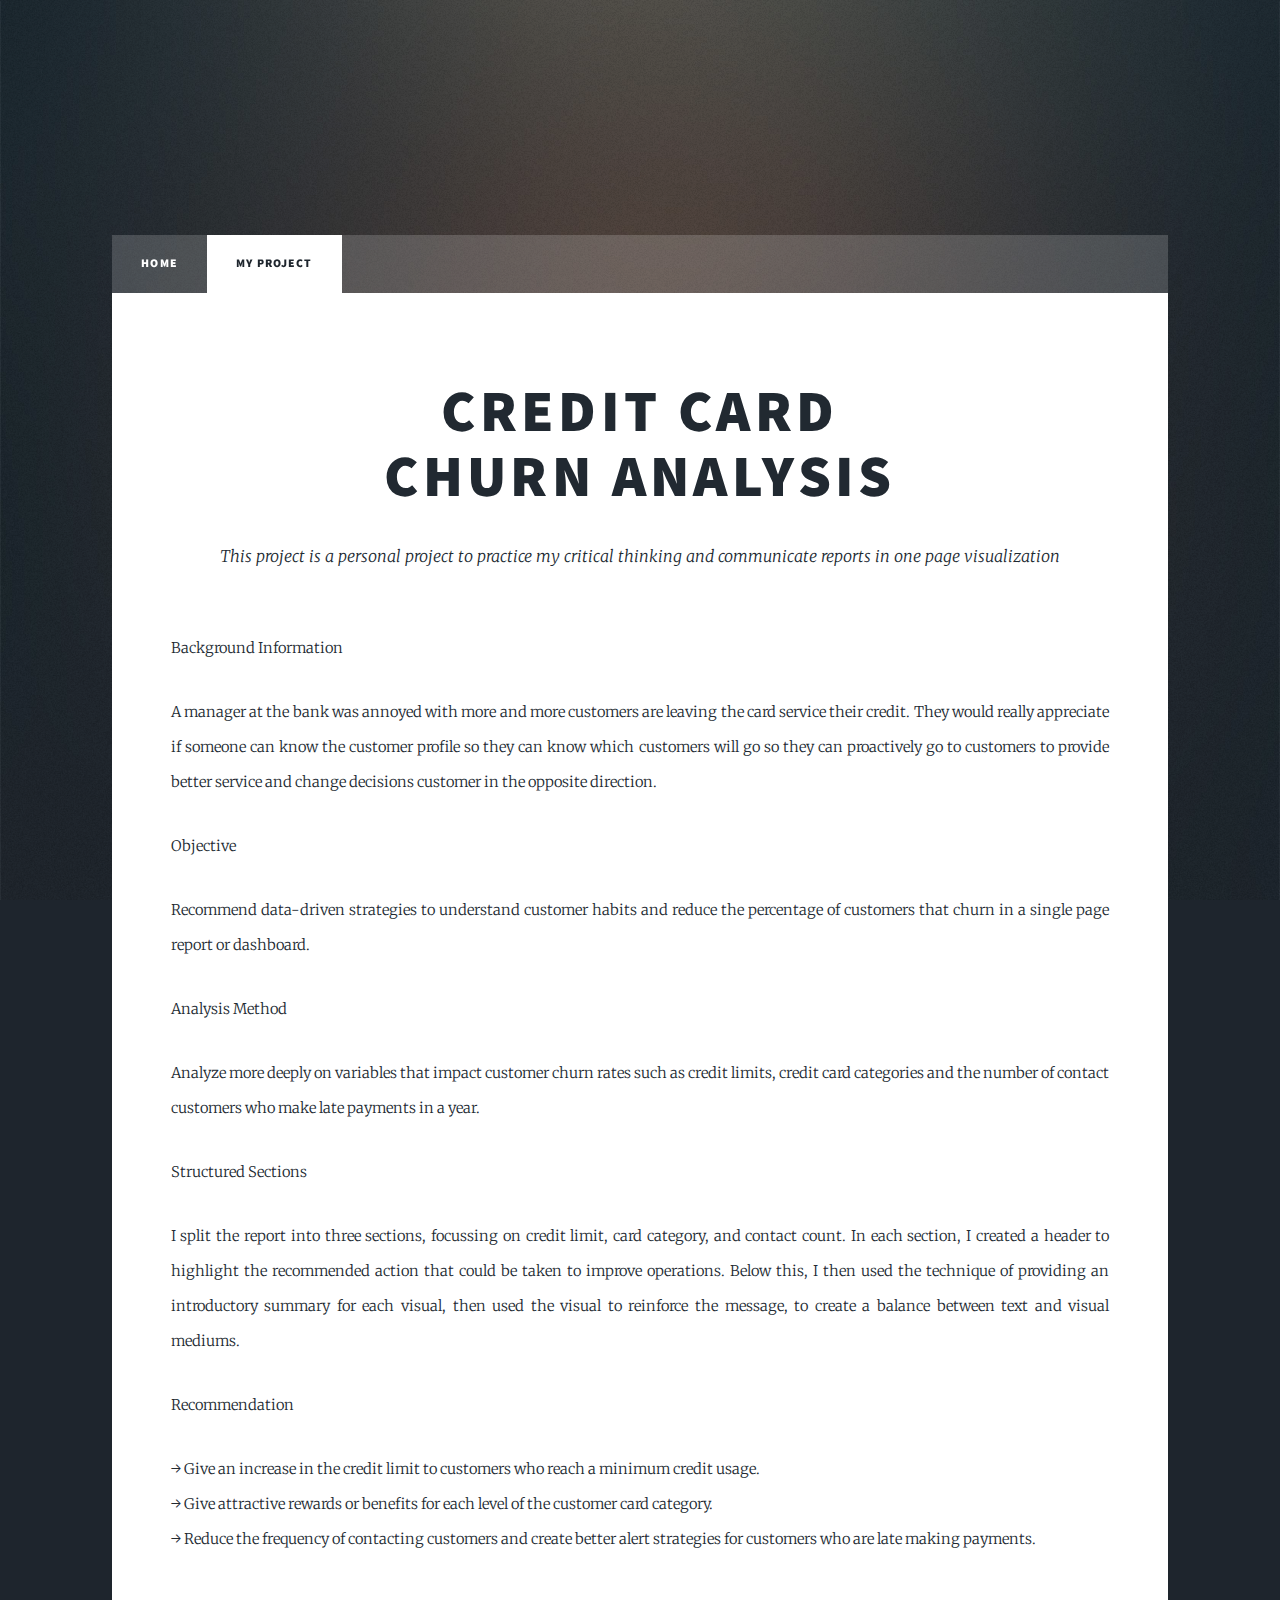
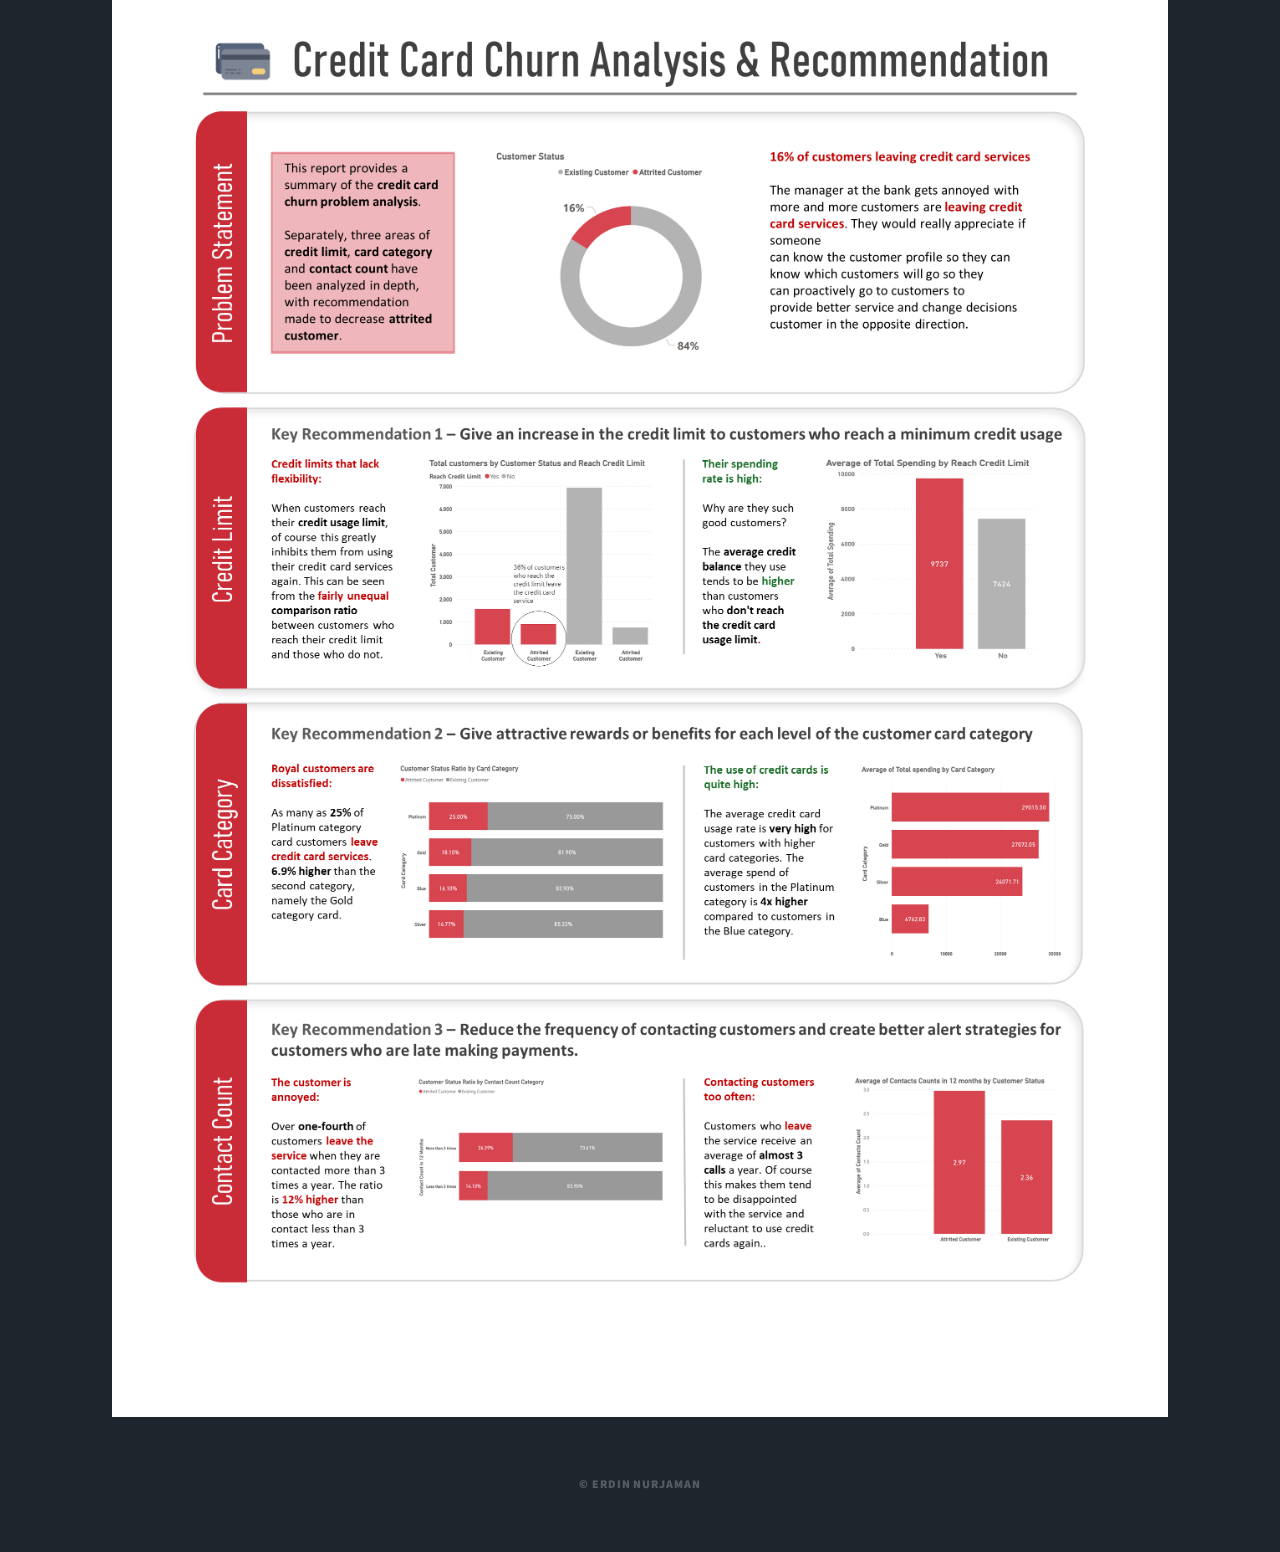
<file: credit_card_churn_analysis.html>
<!DOCTYPE HTML>
<!--
	Massively by HTML5 UP
	html5up.net | @ajlkn
	Free for personal and commercial use under the CCA 3.0 license (html5up.net/license)
-->
<html>
	<head>
		<title>Credit Card Churn Analysis | Erdin Nurjaman</title>
		<meta charset="utf-8" />
		<meta name="viewport" content="width=device-width, initial-scale=1, user-scalable=no" />
		<link rel="stylesheet" href="assets/css/main.css" />
		<link rel="icon" href="images/dashboard-icon.png">
		<noscript><link rel="stylesheet" href="assets/css/noscript.css" /></noscript>
	</head>
	<body class="is-preload">

		<!-- Wrapper -->
			<div id="wrapper">

				<!-- Header -->
					<header id="header">
					</header>

				<!-- Nav -->
					<nav id="nav">
						<ul class="links">
							<li><a href="index.html">Home</a></li>
							<li class="active"><a href="generic.html">My Project</a></li>
						</ul>
					</nav>

				<!-- Main -->
					<div id="main">

						<!-- Post -->
							<section class="post">
								<header class="major">
									<h1>Credit Card<br />
									Churn Analysis</h1>
									<p>This project is a personal project to practice my critical thinking and communicate reports in one page visualization</p>
								</header>
								<p class="judul">Background Information</p>
								<p>A manager at the bank was annoyed with
									more and more customers are leaving the card service
									their credit. They would really appreciate if someone
									can know the customer profile so they can
									know which customers will go so they
									can proactively go to customers to
									provide better service and change decisions
									customer in the opposite direction.</p>
								
								<p class="judul">Objective</p>
								<p>Recommend data-driven strategies to understand customer habits and reduce the percentage of customers that churn in a single page report or dashboard.</p>
								
								<p class="judul">Analysis Method</p>
								<p>Analyze more deeply on variables that impact customer churn rates such as credit limits, credit card categories and the number of contact customers who make late payments in a year.</p>
								
								<p class="judul">Structured Sections</p>
								<p>I split the report into three sections, focussing on credit limit, card category, and contact count.
									In each section, I created a header to highlight the recommended action that could be taken to improve operations. 
									Below this, I then used the technique of providing an introductory summary for each visual, then used the visual to reinforce the message, to create a balance between text and visual mediums.</p>
								
								<p class="judul">Recommendation</p>
								<p>&rarr;  Give an increase in the credit limit to customers who reach a minimum credit usage.<br/>
									 &rarr;  Give attractive rewards or benefits for each level of the customer card category.<br/>
									 &rarr;  Reduce the frequency of contacting customers and create better alert strategies for customers who are late making payments.<br/></p>
								

								 <div class="image main"><img src="images/Credit Card Churn Analysis & Recommendation.PNG" alt="" /></div>
							</section>
							

					</div>

				<!-- Footer -->
					

				<!-- Copyright -->
					<div id="copyright">
						<ul><li>&copy; Erdin Nurjaman</li></ul>
					</div>

			</div>

		<!-- Scripts -->
			<script src="assets/js/jquery.min.js"></script>
			<script src="assets/js/jquery.scrollex.min.js"></script>
			<script src="assets/js/jquery.scrolly.min.js"></script>
			<script src="assets/js/browser.min.js"></script>
			<script src="assets/js/breakpoints.min.js"></script>
			<script src="assets/js/util.js"></script>
			<script src="assets/js/main.js"></script>

	</body>
</html>
</file>
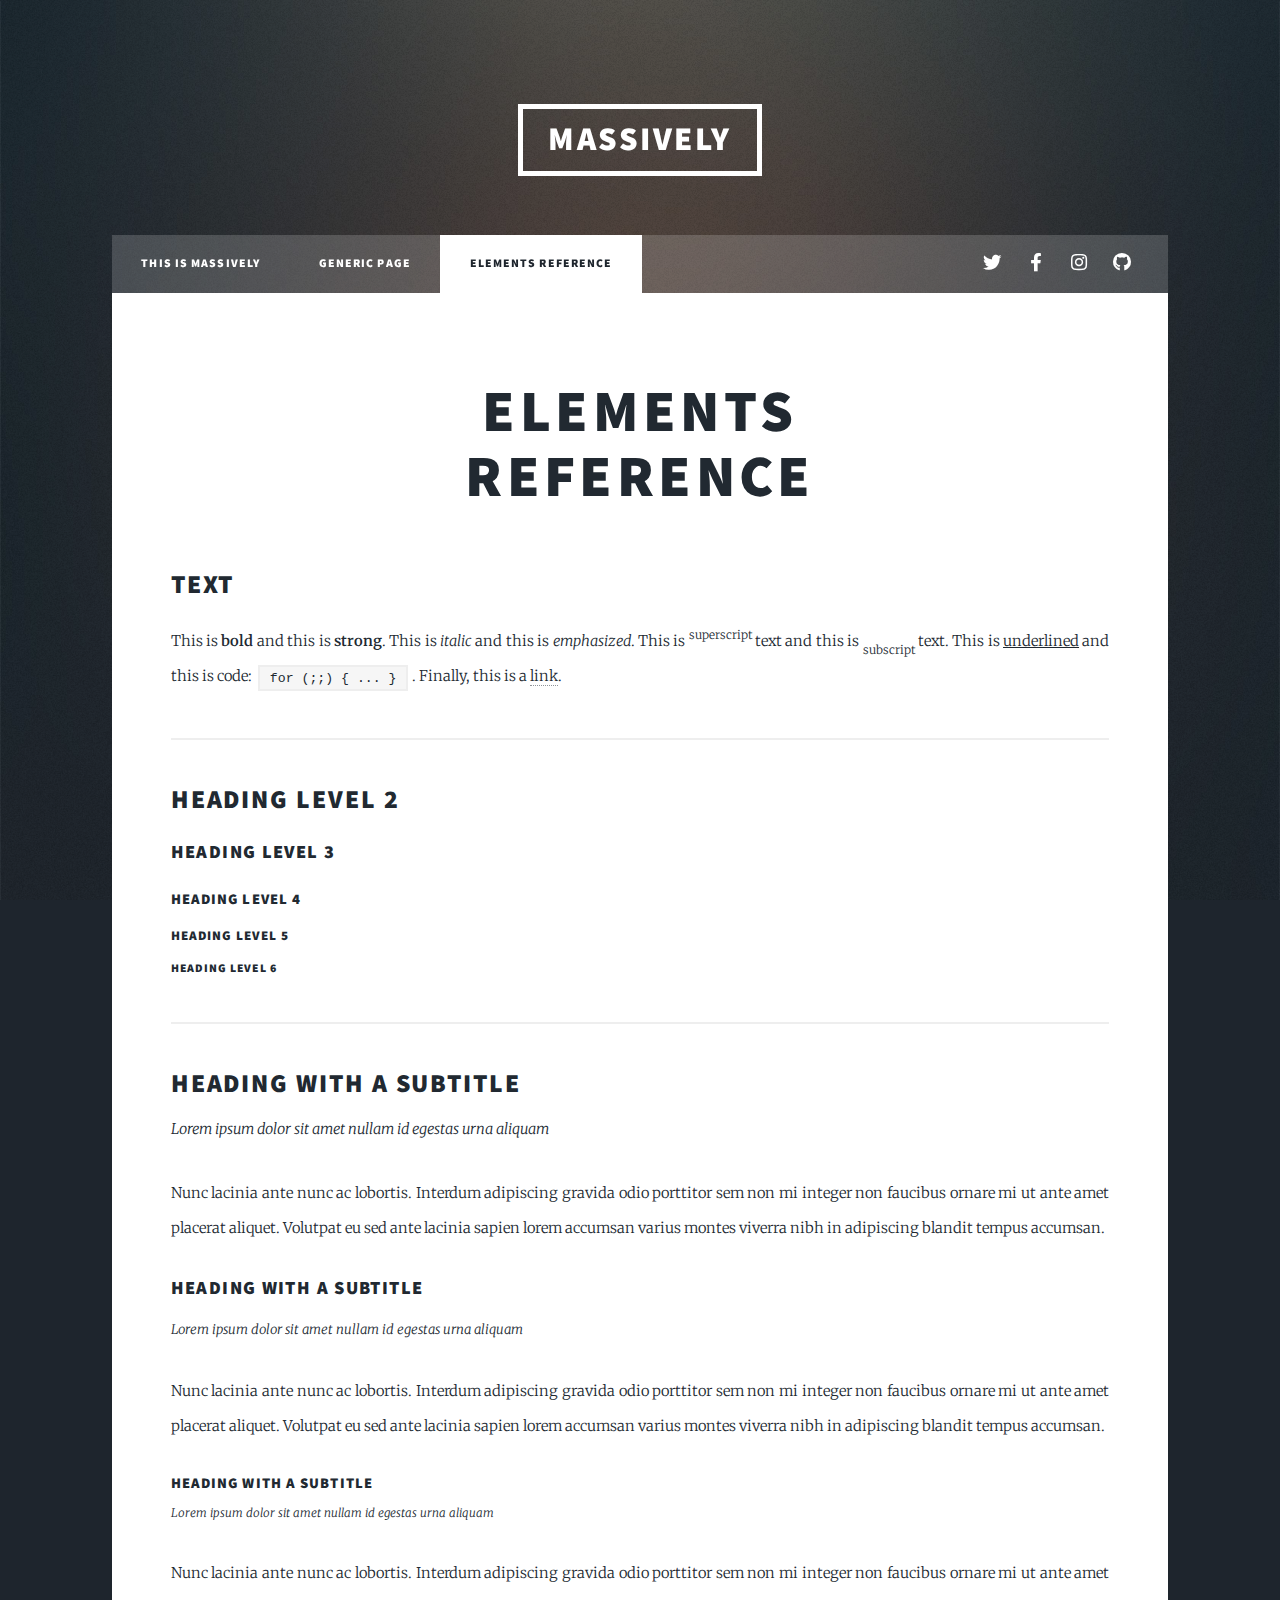
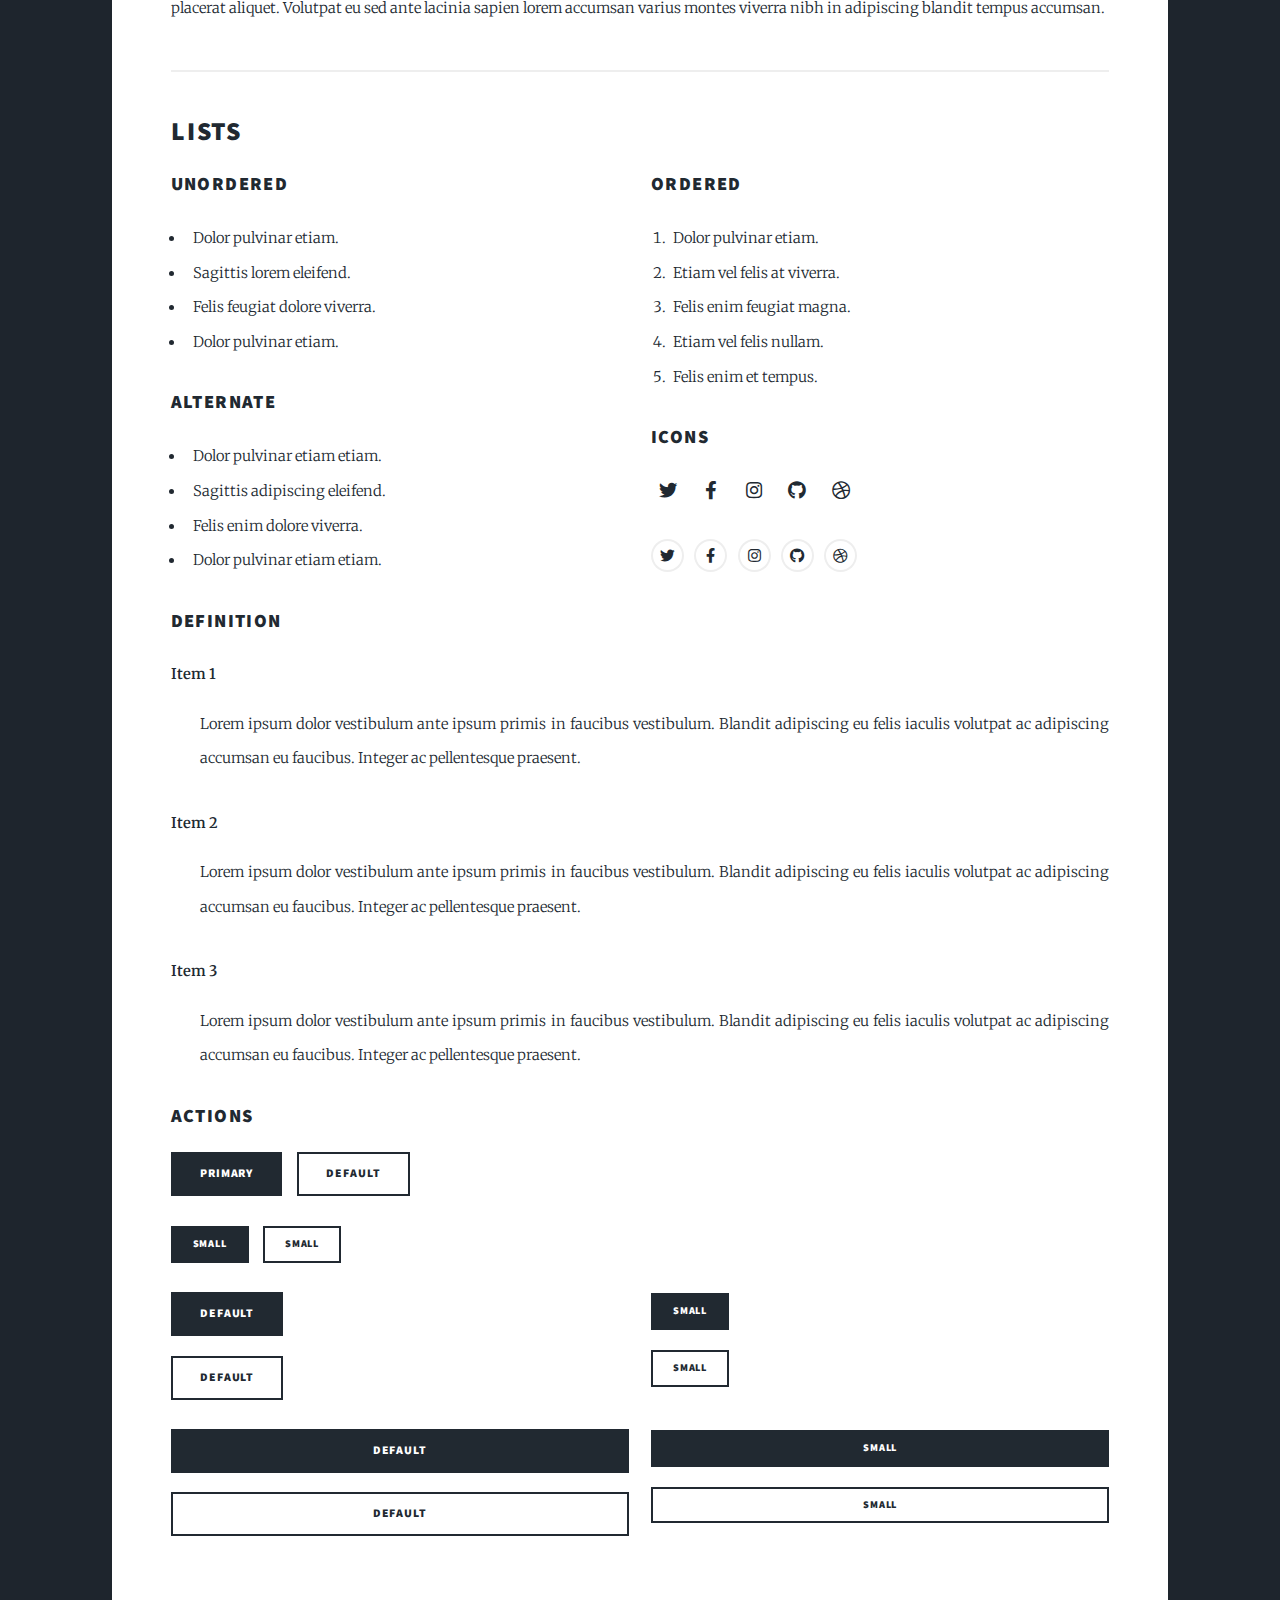
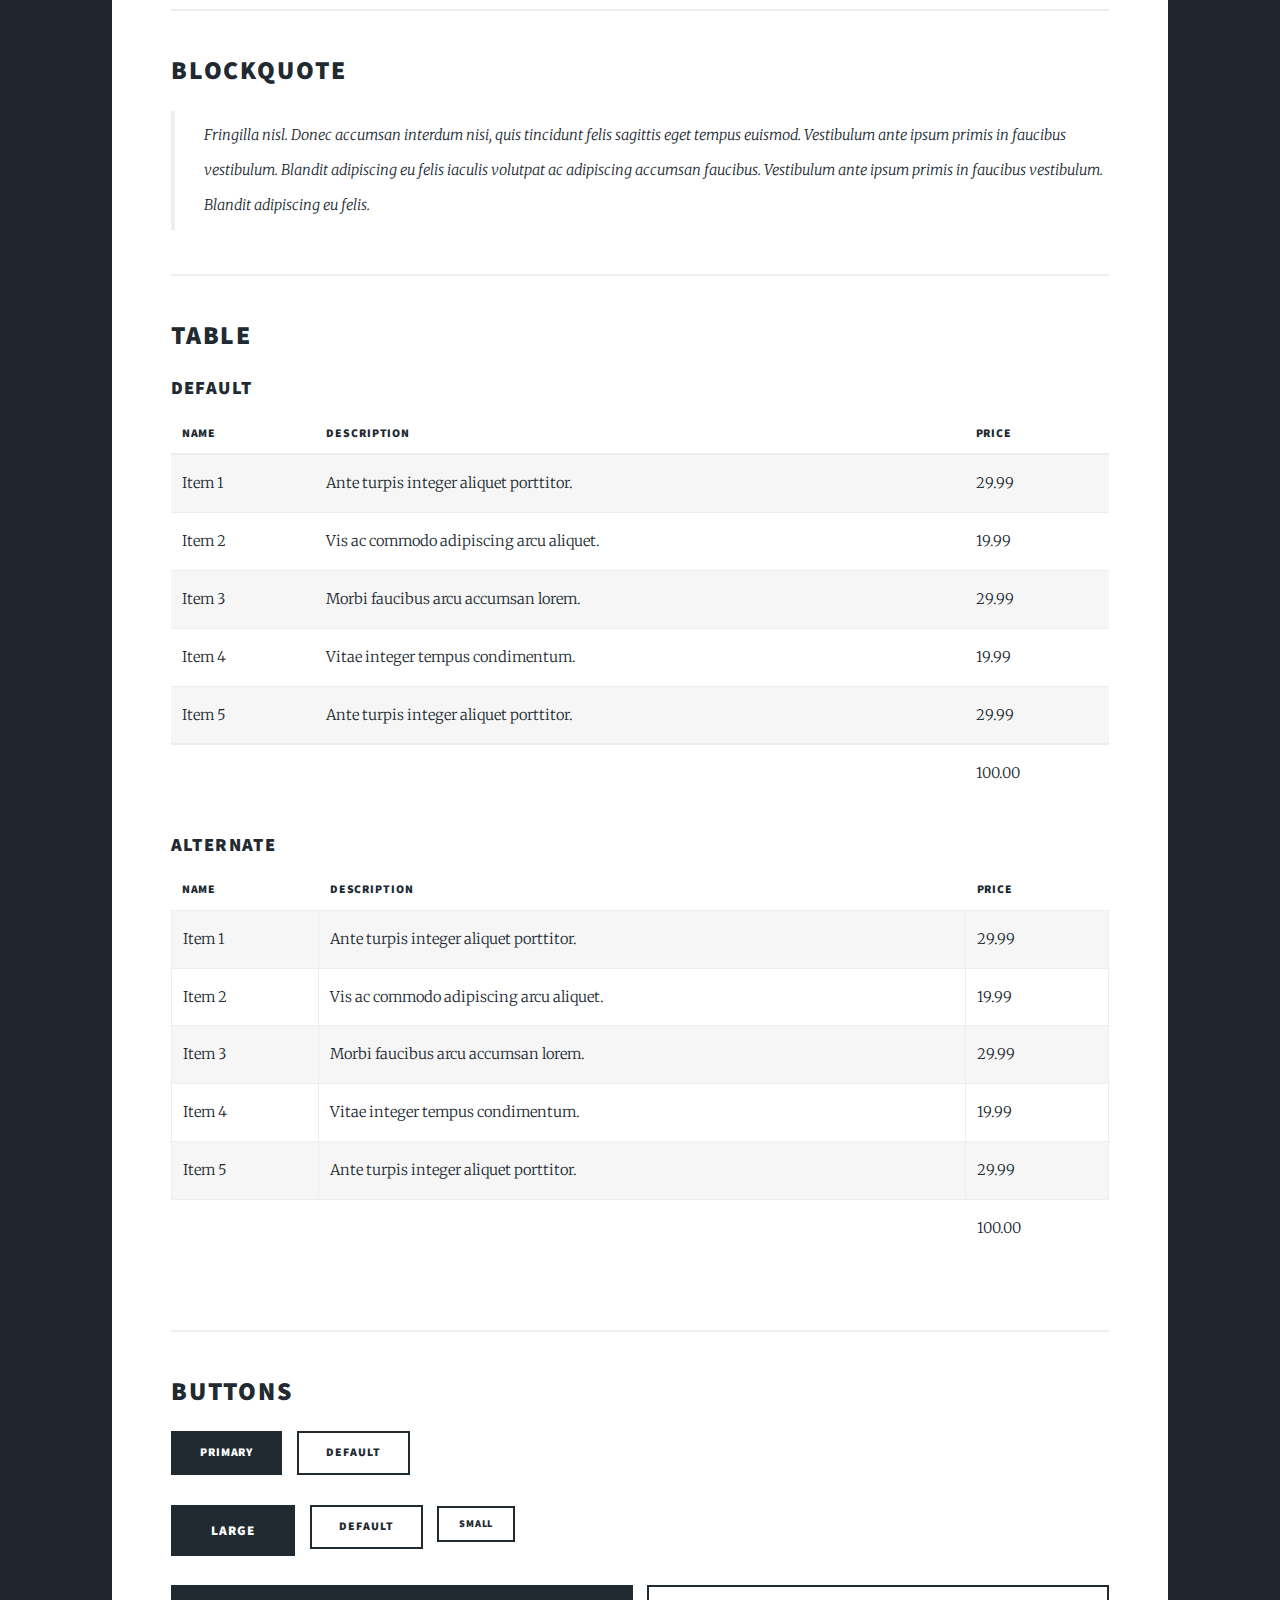
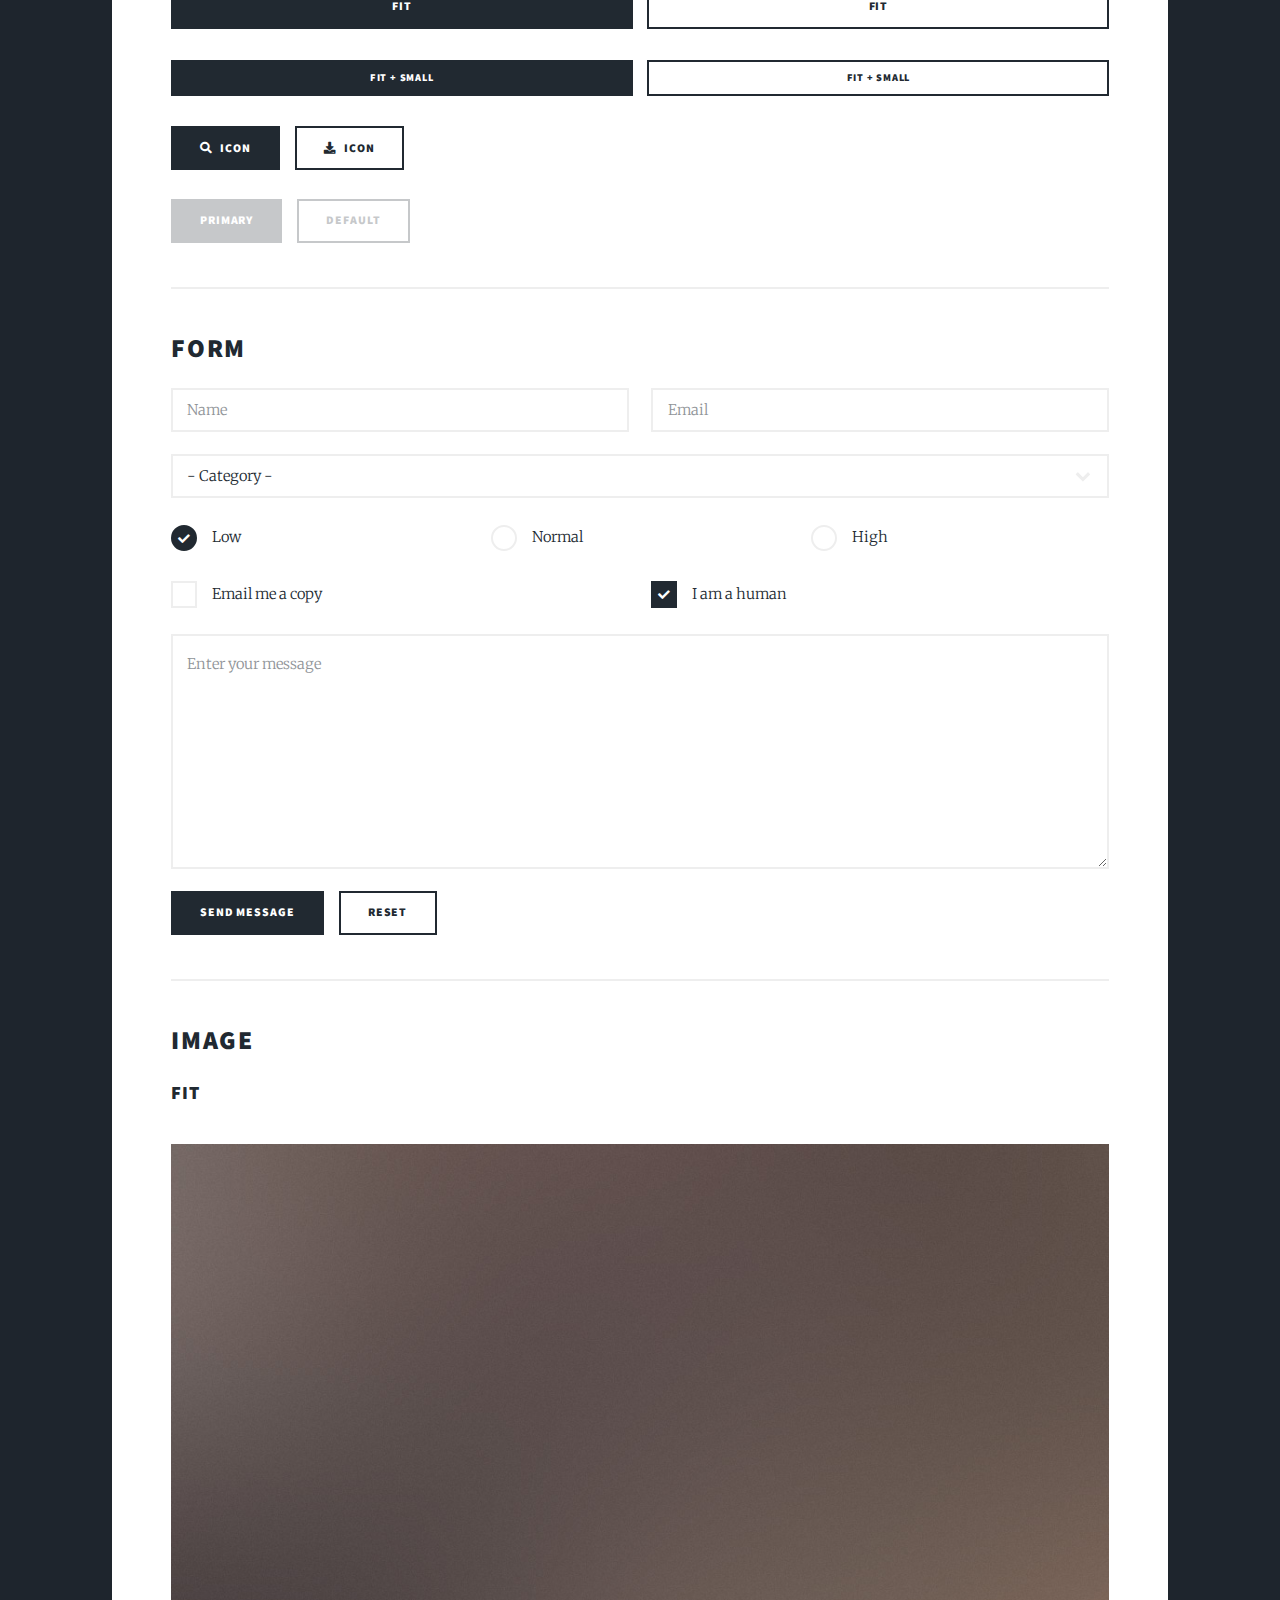
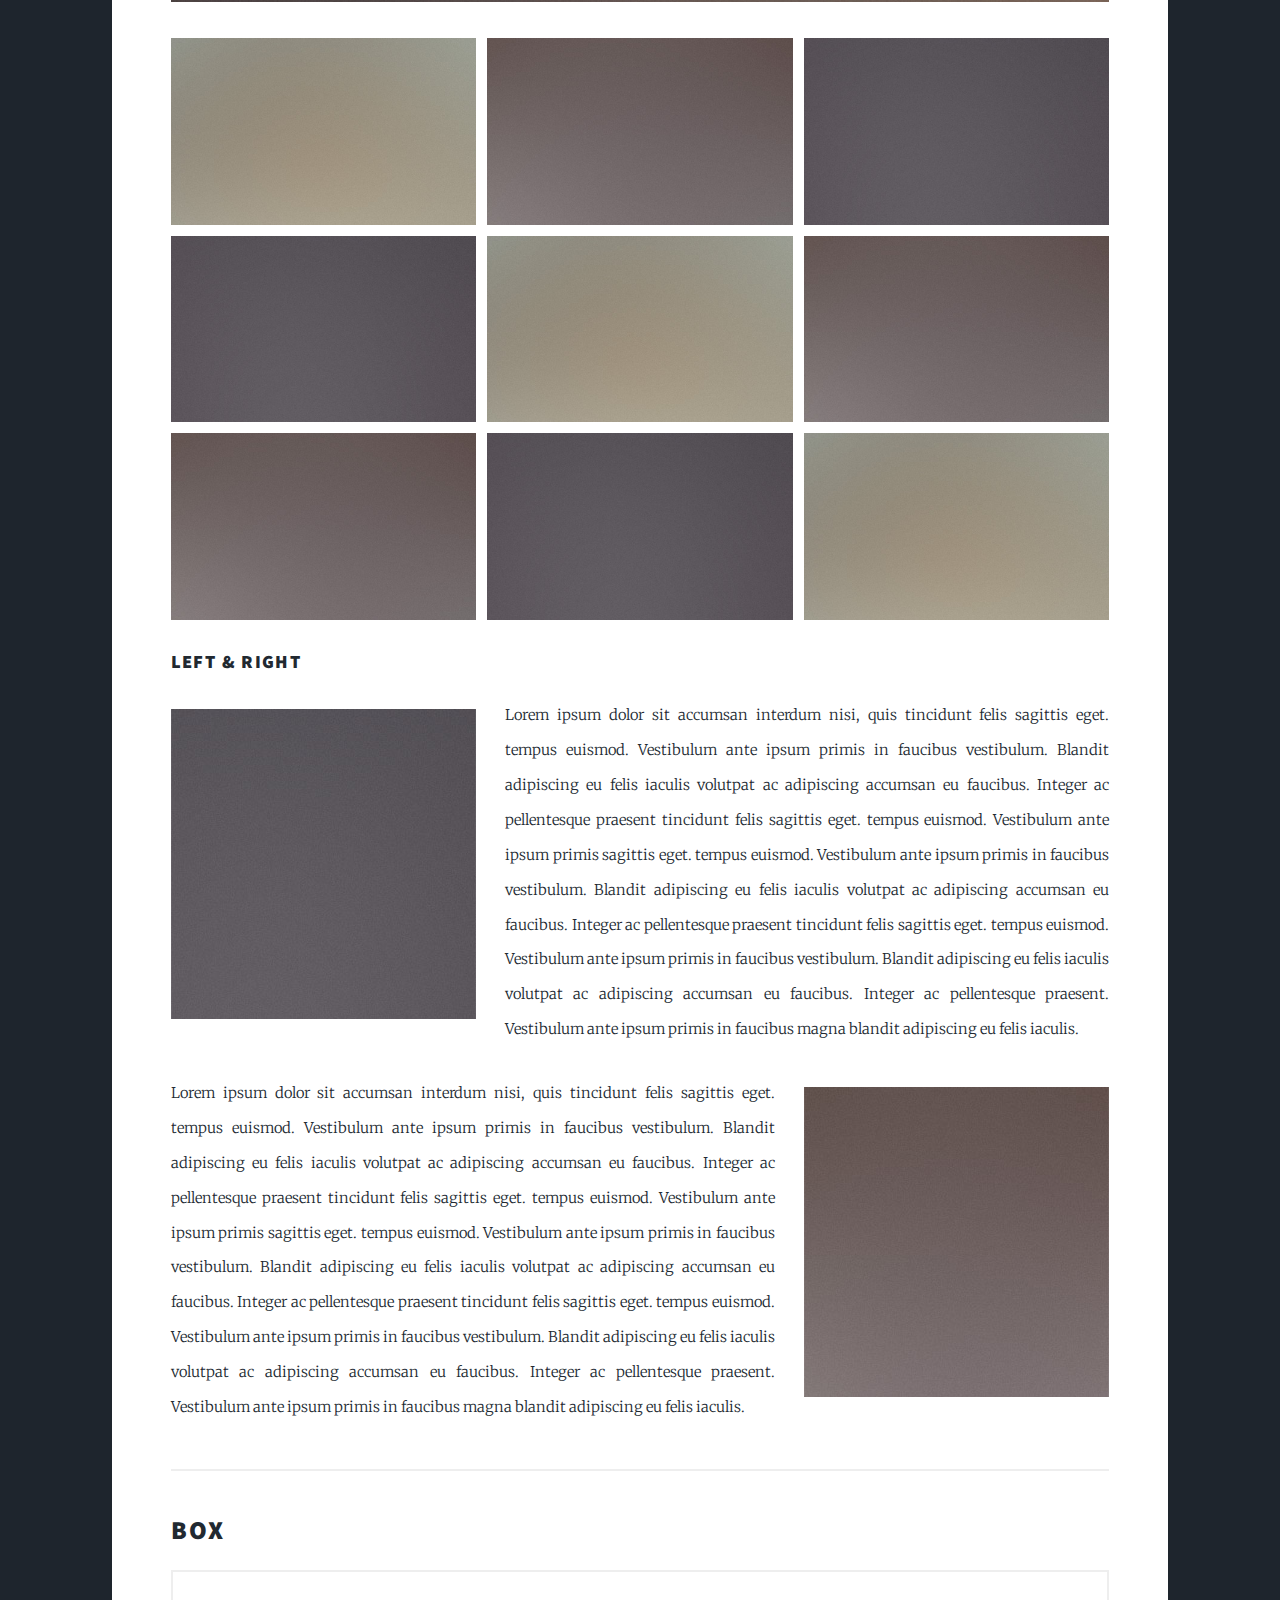
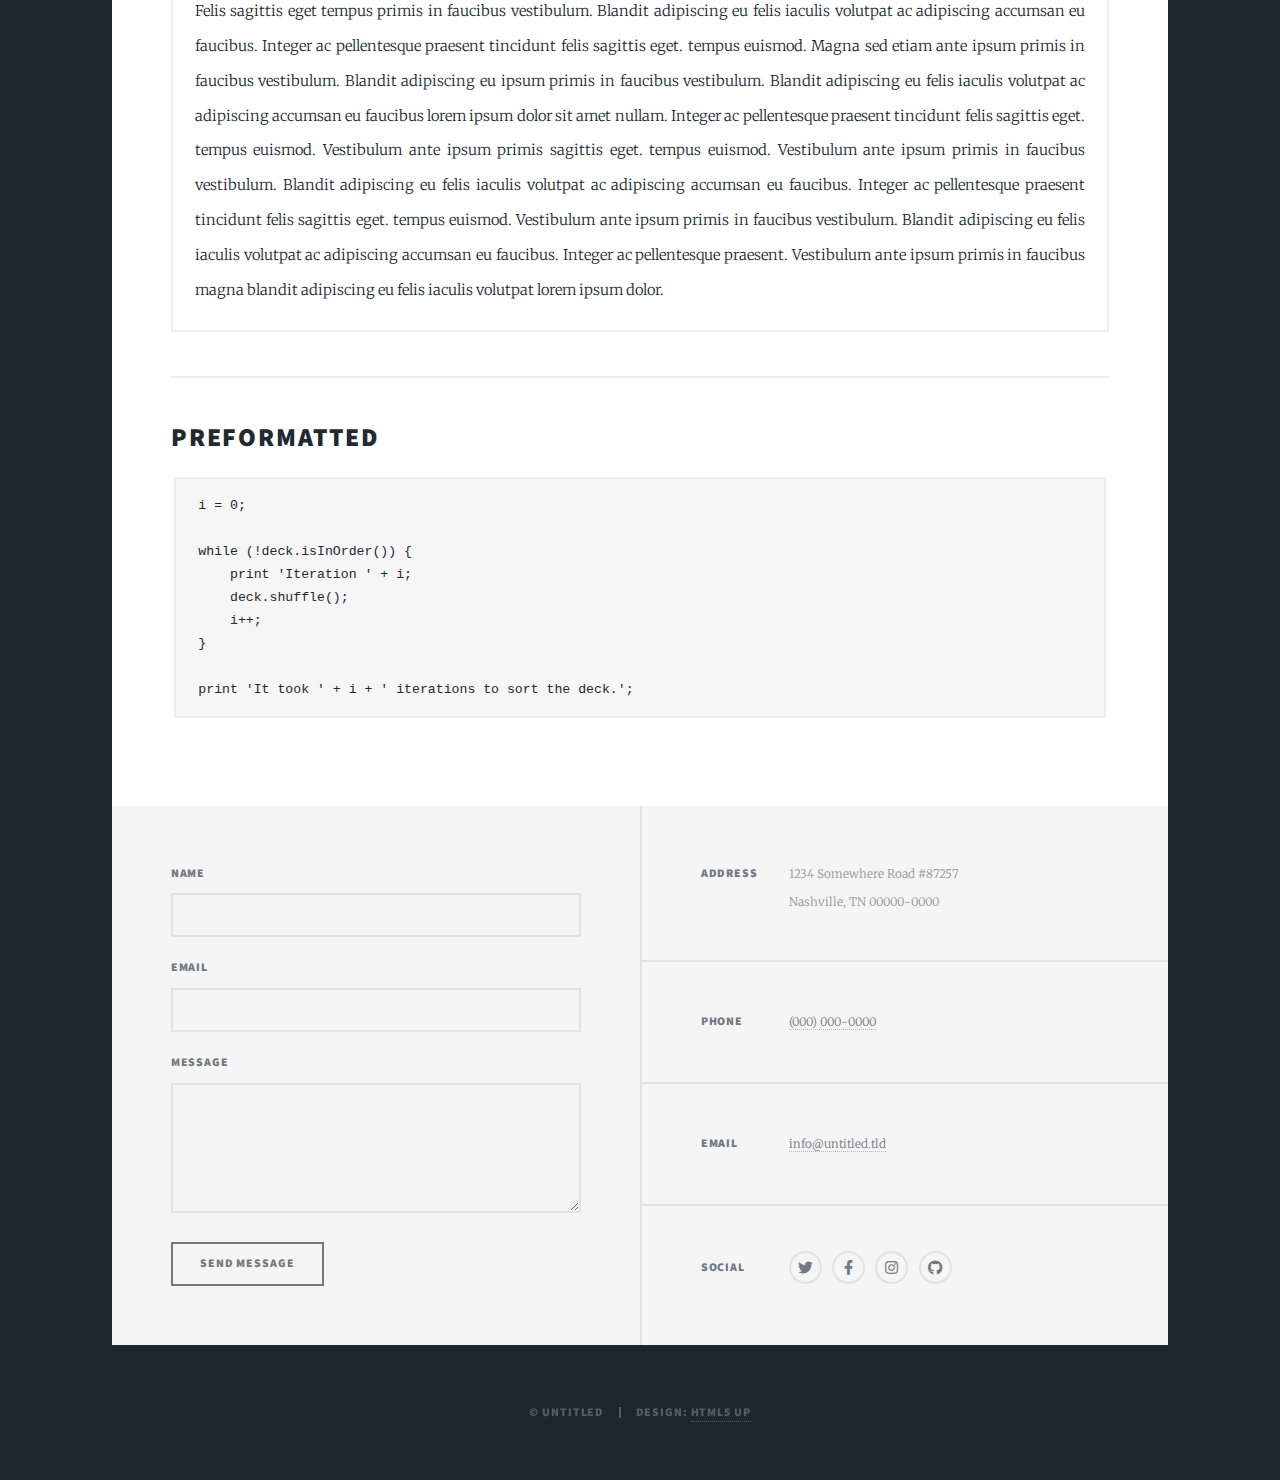
<file: elements.html>
<!DOCTYPE HTML>
<!--
	Massively by HTML5 UP
	html5up.net | @ajlkn
	Free for personal and commercial use under the CCA 3.0 license (html5up.net/license)
-->
<html>
	<head>
		<title>Elements Reference - Massively by HTML5 UP</title>
		<meta charset="utf-8" />
		<meta name="viewport" content="width=device-width, initial-scale=1, user-scalable=no" />
		<link rel="stylesheet" href="assets/css/main.css" />
		<noscript><link rel="stylesheet" href="assets/css/noscript.css" /></noscript>
	</head>
	<body class="is-preload">

		<!-- Wrapper -->
			<div id="wrapper">

				<!-- Header -->
					<header id="header">
						<a href="index.html" class="logo">Massively</a>
					</header>

				<!-- Nav -->
					<nav id="nav">
						<ul class="links">
							<li><a href="index.html">This is Massively</a></li>
							<li><a href="generic.html">Generic Page</a></li>
							<li class="active"><a href="elements.html">Elements Reference</a></li>
						</ul>
						<ul class="icons">
							<li><a href="#" class="icon brands fa-twitter"><span class="label">Twitter</span></a></li>
							<li><a href="#" class="icon brands fa-facebook-f"><span class="label">Facebook</span></a></li>
							<li><a href="#" class="icon brands fa-instagram"><span class="label">Instagram</span></a></li>
							<li><a href="#" class="icon brands fa-github"><span class="label">GitHub</span></a></li>
						</ul>
					</nav>

				<!-- Main -->
					<div id="main">

						<!-- Post -->
							<section class="post">
								<header class="major">
									<h1>Elements<br />
									Reference</h1>
								</header>

								<!-- Text stuff -->
									<h2>Text</h2>
									<p>This is <b>bold</b> and this is <strong>strong</strong>. This is <i>italic</i> and this is <em>emphasized</em>.
									This is <sup>superscript</sup> text and this is <sub>subscript</sub> text.
									This is <u>underlined</u> and this is code: <code>for (;;) { ... }</code>.
									Finally, this is a <a href="#">link</a>.</p>
									<hr />
									<h2>Heading Level 2</h2>
									<h3>Heading Level 3</h3>
									<h4>Heading Level 4</h4>
									<h5>Heading Level 5</h5>
									<h6>Heading Level 6</h6>
									<hr />
									<header>
										<h2>Heading with a Subtitle</h2>
										<p>Lorem ipsum dolor sit amet nullam id egestas urna aliquam</p>
									</header>
									<p>Nunc lacinia ante nunc ac lobortis. Interdum adipiscing gravida odio porttitor sem non mi integer non faucibus ornare mi ut ante amet placerat aliquet. Volutpat eu sed ante lacinia sapien lorem accumsan varius montes viverra nibh in adipiscing blandit tempus accumsan.</p>
									<header>
										<h3>Heading with a Subtitle</h3>
										<p>Lorem ipsum dolor sit amet nullam id egestas urna aliquam</p>
									</header>
									<p>Nunc lacinia ante nunc ac lobortis. Interdum adipiscing gravida odio porttitor sem non mi integer non faucibus ornare mi ut ante amet placerat aliquet. Volutpat eu sed ante lacinia sapien lorem accumsan varius montes viverra nibh in adipiscing blandit tempus accumsan.</p>
									<header>
										<h4>Heading with a Subtitle</h4>
										<p>Lorem ipsum dolor sit amet nullam id egestas urna aliquam</p>
									</header>
									<p>Nunc lacinia ante nunc ac lobortis. Interdum adipiscing gravida odio porttitor sem non mi integer non faucibus ornare mi ut ante amet placerat aliquet. Volutpat eu sed ante lacinia sapien lorem accumsan varius montes viverra nibh in adipiscing blandit tempus accumsan.</p>

									<hr />

								<!-- Lists -->
									<h2>Lists</h2>
									<div class="row">
										<div class="col-6 col-12-small">

											<h3>Unordered</h3>
											<ul>
												<li>Dolor pulvinar etiam.</li>
												<li>Sagittis lorem eleifend.</li>
												<li>Felis feugiat dolore viverra.</li>
												<li>Dolor pulvinar etiam.</li>
											</ul>

											<h3>Alternate</h3>
											<ul class="alt">
												<li>Dolor pulvinar etiam etiam.</li>
												<li>Sagittis adipiscing eleifend.</li>
												<li>Felis enim dolore viverra.</li>
												<li>Dolor pulvinar etiam etiam.</li>
											</ul>

										</div>
										<div class="col-6 col-12-small">

											<h3>Ordered</h3>
											<ol>
												<li>Dolor pulvinar etiam.</li>
												<li>Etiam vel felis at viverra.</li>
												<li>Felis enim feugiat magna.</li>
												<li>Etiam vel felis nullam.</li>
												<li>Felis enim et tempus.</li>
											</ol>

											<h3>Icons</h3>
											<ul class="icons">
												<li><a href="#" class="icon brands fa-twitter"><span class="label">Twitter</span></a></li>
												<li><a href="#" class="icon brands fa-facebook-f"><span class="label">Facebook</span></a></li>
												<li><a href="#" class="icon brands fa-instagram"><span class="label">Instagram</span></a></li>
												<li><a href="#" class="icon brands fa-github"><span class="label">Github</span></a></li>
												<li><a href="#" class="icon brands fa-dribbble"><span class="label">Dribbble</span></a></li>
											</ul>
											<ul class="icons alt">
												<li><a href="#" class="icon brands alt fa-twitter"><span class="label">Twitter</span></a></li>
												<li><a href="#" class="icon brands alt fa-facebook-f"><span class="label">Facebook</span></a></li>
												<li><a href="#" class="icon brands alt fa-instagram"><span class="label">Instagram</span></a></li>
												<li><a href="#" class="icon brands alt fa-github"><span class="label">Github</span></a></li>
												<li><a href="#" class="icon brands alt fa-dribbble"><span class="label">Dribbble</span></a></li>
											</ul>

										</div>
									</div>
									<h3>Definition</h3>
									<dl>
										<dt>Item 1</dt>
										<dd>
											<p>Lorem ipsum dolor vestibulum ante ipsum primis in faucibus vestibulum. Blandit adipiscing eu felis iaculis volutpat ac adipiscing accumsan eu faucibus. Integer ac pellentesque praesent.</p>
										</dd>
										<dt>Item 2</dt>
										<dd>
											<p>Lorem ipsum dolor vestibulum ante ipsum primis in faucibus vestibulum. Blandit adipiscing eu felis iaculis volutpat ac adipiscing accumsan eu faucibus. Integer ac pellentesque praesent.</p>
										</dd>
										<dt>Item 3</dt>
										<dd>
											<p>Lorem ipsum dolor vestibulum ante ipsum primis in faucibus vestibulum. Blandit adipiscing eu felis iaculis volutpat ac adipiscing accumsan eu faucibus. Integer ac pellentesque praesent.</p>
										</dd>
									</dl>

									<h3>Actions</h3>
									<ul class="actions">
										<li><a href="#" class="button primary">Primary</a></li>
										<li><a href="#" class="button">Default</a></li>
									</ul>
									<ul class="actions small">
										<li><a href="#" class="button primary small">Small</a></li>
										<li><a href="#" class="button small">Small</a></li>
									</ul>
									<div class="row">
										<div class="col-6 col-12-small">
											<ul class="actions stacked">
												<li><a href="#" class="button primary">Default</a></li>
												<li><a href="#" class="button">Default</a></li>
											</ul>
										</div>
										<div class="col-6 col-12-small">
											<ul class="actions stacked">
												<li><a href="#" class="button primary small">Small</a></li>
												<li><a href="#" class="button small">Small</a></li>
											</ul>
										</div>
									</div>
									<div class="row">
										<div class="col-6 col-12-small">
											<ul class="actions stacked">
												<li><a href="#" class="button primary fit">Default</a></li>
												<li><a href="#" class="button fit">Default</a></li>
											</ul>
										</div>
										<div class="col-6 col-12-small">
											<ul class="actions stacked">
												<li><a href="#" class="button primary small fit">Small</a></li>
												<li><a href="#" class="button small fit">Small</a></li>
											</ul>
										</div>
									</div>

									<hr />

								<!-- Blockquote -->
									<h2>Blockquote</h2>
									<blockquote>Fringilla nisl. Donec accumsan interdum nisi, quis tincidunt felis sagittis eget tempus euismod. Vestibulum ante ipsum primis in faucibus vestibulum. Blandit adipiscing eu felis iaculis volutpat ac adipiscing accumsan faucibus. Vestibulum ante ipsum primis in faucibus vestibulum. Blandit adipiscing eu felis.</blockquote>

									<hr />

								<!-- Table -->
									<h2>Table</h2>

									<h3>Default</h3>
									<div class="table-wrapper">
										<table>
											<thead>
												<tr>
													<th>Name</th>
													<th>Description</th>
													<th>Price</th>
												</tr>
											</thead>
											<tbody>
												<tr>
													<td>Item 1</td>
													<td>Ante turpis integer aliquet porttitor.</td>
													<td>29.99</td>
												</tr>
												<tr>
													<td>Item 2</td>
													<td>Vis ac commodo adipiscing arcu aliquet.</td>
													<td>19.99</td>
												</tr>
												<tr>
													<td>Item 3</td>
													<td> Morbi faucibus arcu accumsan lorem.</td>
													<td>29.99</td>
												</tr>
												<tr>
													<td>Item 4</td>
													<td>Vitae integer tempus condimentum.</td>
													<td>19.99</td>
												</tr>
												<tr>
													<td>Item 5</td>
													<td>Ante turpis integer aliquet porttitor.</td>
													<td>29.99</td>
												</tr>
											</tbody>
											<tfoot>
												<tr>
													<td colspan="2"></td>
													<td>100.00</td>
												</tr>
											</tfoot>
										</table>
									</div>

									<h3>Alternate</h3>
									<div class="table-wrapper">
										<table class="alt">
											<thead>
												<tr>
													<th>Name</th>
													<th>Description</th>
													<th>Price</th>
												</tr>
											</thead>
											<tbody>
												<tr>
													<td>Item 1</td>
													<td>Ante turpis integer aliquet porttitor.</td>
													<td>29.99</td>
												</tr>
												<tr>
													<td>Item 2</td>
													<td>Vis ac commodo adipiscing arcu aliquet.</td>
													<td>19.99</td>
												</tr>
												<tr>
													<td>Item 3</td>
													<td> Morbi faucibus arcu accumsan lorem.</td>
													<td>29.99</td>
												</tr>
												<tr>
													<td>Item 4</td>
													<td>Vitae integer tempus condimentum.</td>
													<td>19.99</td>
												</tr>
												<tr>
													<td>Item 5</td>
													<td>Ante turpis integer aliquet porttitor.</td>
													<td>29.99</td>
												</tr>
											</tbody>
											<tfoot>
												<tr>
													<td colspan="2"></td>
													<td>100.00</td>
												</tr>
											</tfoot>
										</table>
									</div>

									<hr />

								<!-- Buttons -->
									<h2>Buttons</h2>
									<ul class="actions">
										<li><a href="#" class="button primary">Primary</a></li>
										<li><a href="#" class="button">Default</a></li>
									</ul>
									<ul class="actions">
										<li><a href="#" class="button primary large">Large</a></li>
										<li><a href="#" class="button">Default</a></li>
										<li><a href="#" class="button small">Small</a></li>
									</ul>
									<ul class="actions fit">
										<li><a href="#" class="button primary fit">Fit</a></li>
										<li><a href="#" class="button fit">Fit</a></li>
									</ul>
									<ul class="actions fit small">
										<li><a href="#" class="button primary fit small">Fit + Small</a></li>
										<li><a href="#" class="button fit small">Fit + Small</a></li>
									</ul>
									<ul class="actions">
										<li><a href="#" class="button primary icon solid fa-search">Icon</a></li>
										<li><a href="#" class="button icon solid fa-download">Icon</a></li>
									</ul>
									<ul class="actions">
										<li><span class="button primary disabled">Primary</span></li>
										<li><span class="button disabled">Default</span></li>
									</ul>

									<hr />

								<!-- Form -->
									<h2>Form</h2>

									<form method="post" action="#">
										<div class="row gtr-uniform">
											<div class="col-6 col-12-xsmall">
												<input type="text" name="demo-name" id="demo-name" value="" placeholder="Name" />
											</div>
											<div class="col-6 col-12-xsmall">
												<input type="email" name="demo-email" id="demo-email" value="" placeholder="Email" />
											</div>
											<!-- Break -->
											<div class="col-12">
												<select name="demo-category" id="demo-category">
													<option value="">- Category -</option>
													<option value="1">Manufacturing</option>
													<option value="1">Shipping</option>
													<option value="1">Administration</option>
													<option value="1">Human Resources</option>
												</select>
											</div>
											<!-- Break -->
											<div class="col-4 col-12-small">
												<input type="radio" id="demo-priority-low" name="demo-priority" checked>
												<label for="demo-priority-low">Low</label>
											</div>
											<div class="col-4 col-12-small">
												<input type="radio" id="demo-priority-normal" name="demo-priority">
												<label for="demo-priority-normal">Normal</label>
											</div>
											<div class="col-4 col-12-small">
												<input type="radio" id="demo-priority-high" name="demo-priority">
												<label for="demo-priority-high">High</label>
											</div>
											<!-- Break -->
											<div class="col-6 col-12-small">
												<input type="checkbox" id="demo-copy" name="demo-copy">
												<label for="demo-copy">Email me a copy</label>
											</div>
											<div class="col-6 col-12-small">
												<input type="checkbox" id="demo-human" name="demo-human" checked>
												<label for="demo-human">I am a human</label>
											</div>
											<!-- Break -->
											<div class="col-12">
												<textarea name="demo-message" id="demo-message" placeholder="Enter your message" rows="6"></textarea>
											</div>
											<!-- Break -->
											<div class="col-12">
												<ul class="actions">
													<li><input type="submit" value="Send Message" class="primary" /></li>
													<li><input type="reset" value="Reset" /></li>
												</ul>
											</div>
										</div>
									</form>

									<hr />

								<!-- Image -->
									<h2>Image</h2>

									<h3>Fit</h3>
									<span class="image fit"><img src="images/pic01.jpg" alt="" /></span>
									<div class="box alt">
										<div class="row gtr-50 gtr-uniform">
											<div class="col-4"><span class="image fit"><img src="images/pic02.jpg" alt="" /></span></div>
											<div class="col-4"><span class="image fit"><img src="images/pic03.jpg" alt="" /></span></div>
											<div class="col-4"><span class="image fit"><img src="images/pic04.jpg" alt="" /></span></div>
											<!-- Break -->
											<div class="col-4"><span class="image fit"><img src="images/pic04.jpg" alt="" /></span></div>
											<div class="col-4"><span class="image fit"><img src="images/pic02.jpg" alt="" /></span></div>
											<div class="col-4"><span class="image fit"><img src="images/pic03.jpg" alt="" /></span></div>
											<!-- Break -->
											<div class="col-4"><span class="image fit"><img src="images/pic03.jpg" alt="" /></span></div>
											<div class="col-4"><span class="image fit"><img src="images/pic04.jpg" alt="" /></span></div>
											<div class="col-4"><span class="image fit"><img src="images/pic02.jpg" alt="" /></span></div>
										</div>
									</div>

									<h3>Left &amp; Right</h3>
									<p><span class="image left"><img src="images/pic08.jpg" alt="" /></span>Lorem ipsum dolor sit accumsan interdum nisi, quis tincidunt felis sagittis eget. tempus euismod. Vestibulum ante ipsum primis in faucibus vestibulum. Blandit adipiscing eu felis iaculis volutpat ac adipiscing accumsan eu faucibus. Integer ac pellentesque praesent tincidunt felis sagittis eget. tempus euismod. Vestibulum ante ipsum primis sagittis eget. tempus euismod. Vestibulum ante ipsum primis in faucibus vestibulum. Blandit adipiscing eu felis iaculis volutpat ac adipiscing accumsan eu faucibus. Integer ac pellentesque praesent tincidunt felis sagittis eget. tempus euismod. Vestibulum ante ipsum primis in faucibus vestibulum. Blandit adipiscing eu felis iaculis volutpat ac adipiscing accumsan eu faucibus. Integer ac pellentesque praesent. Vestibulum ante ipsum primis in faucibus magna blandit adipiscing eu felis iaculis.</p>
									<p><span class="image right"><img src="images/pic09.jpg" alt="" /></span>Lorem ipsum dolor sit accumsan interdum nisi, quis tincidunt felis sagittis eget. tempus euismod. Vestibulum ante ipsum primis in faucibus vestibulum. Blandit adipiscing eu felis iaculis volutpat ac adipiscing accumsan eu faucibus. Integer ac pellentesque praesent tincidunt felis sagittis eget. tempus euismod. Vestibulum ante ipsum primis sagittis eget. tempus euismod. Vestibulum ante ipsum primis in faucibus vestibulum. Blandit adipiscing eu felis iaculis volutpat ac adipiscing accumsan eu faucibus. Integer ac pellentesque praesent tincidunt felis sagittis eget. tempus euismod. Vestibulum ante ipsum primis in faucibus vestibulum. Blandit adipiscing eu felis iaculis volutpat ac adipiscing accumsan eu faucibus. Integer ac pellentesque praesent. Vestibulum ante ipsum primis in faucibus magna blandit adipiscing eu felis iaculis.</p>

									<hr />

								<!-- Box -->
									<h2>Box</h2>
									<div class="box">
										<p>Felis sagittis eget tempus primis in faucibus vestibulum. Blandit adipiscing eu felis iaculis volutpat ac adipiscing accumsan eu faucibus. Integer ac pellentesque praesent tincidunt felis sagittis eget. tempus euismod. Magna sed etiam ante ipsum primis in faucibus vestibulum. Blandit adipiscing eu ipsum primis in faucibus vestibulum. Blandit adipiscing eu felis iaculis volutpat ac adipiscing accumsan eu faucibus lorem ipsum dolor sit amet nullam. Integer ac pellentesque praesent tincidunt felis sagittis eget. tempus euismod. Vestibulum ante ipsum primis sagittis eget. tempus euismod. Vestibulum ante ipsum primis in faucibus vestibulum. Blandit adipiscing eu felis iaculis volutpat ac adipiscing accumsan eu faucibus. Integer ac pellentesque praesent tincidunt felis sagittis eget. tempus euismod. Vestibulum ante ipsum primis in faucibus vestibulum. Blandit adipiscing eu felis iaculis volutpat ac adipiscing accumsan eu faucibus. Integer ac pellentesque praesent. Vestibulum ante ipsum primis in faucibus magna blandit adipiscing eu felis iaculis volutpat lorem ipsum dolor.</p>
									</div>

									<hr />

								<!-- Preformatted Code -->
									<h2>Preformatted</h2>
									<pre><code>i = 0;

while (!deck.isInOrder()) {
    print 'Iteration ' + i;
    deck.shuffle();
    i++;
}

print 'It took ' + i + ' iterations to sort the deck.';
</code></pre>

							</section>

					</div>

				<!-- Footer -->
					<footer id="footer">
						<section>
							<form method="post" action="#">
								<div class="fields">
									<div class="field">
										<label for="name">Name</label>
										<input type="text" name="name" id="name" />
									</div>
									<div class="field">
										<label for="email">Email</label>
										<input type="text" name="email" id="email" />
									</div>
									<div class="field">
										<label for="message">Message</label>
										<textarea name="message" id="message" rows="3"></textarea>
									</div>
								</div>
								<ul class="actions">
									<li><input type="submit" value="Send Message" /></li>
								</ul>
							</form>
						</section>
						<section class="split contact">
							<section class="alt">
								<h3>Address</h3>
								<p>1234 Somewhere Road #87257<br />
								Nashville, TN 00000-0000</p>
							</section>
							<section>
								<h3>Phone</h3>
								<p><a href="#">(000) 000-0000</a></p>
							</section>
							<section>
								<h3>Email</h3>
								<p><a href="#">info@untitled.tld</a></p>
							</section>
							<section>
								<h3>Social</h3>
								<ul class="icons alt">
									<li><a href="#" class="icon brands alt fa-twitter"><span class="label">Twitter</span></a></li>
									<li><a href="#" class="icon brands alt fa-facebook-f"><span class="label">Facebook</span></a></li>
									<li><a href="#" class="icon brands alt fa-instagram"><span class="label">Instagram</span></a></li>
									<li><a href="#" class="icon brands alt fa-github"><span class="label">GitHub</span></a></li>
								</ul>
							</section>
						</section>
					</footer>

				<!-- Copyright -->
					<div id="copyright">
						<ul><li>&copy; Untitled</li><li>Design: <a href="https://html5up.net">HTML5 UP</a></li></ul>
					</div>

			</div>

		<!-- Scripts -->
			<script src="assets/js/jquery.min.js"></script>
			<script src="assets/js/jquery.scrollex.min.js"></script>
			<script src="assets/js/jquery.scrolly.min.js"></script>
			<script src="assets/js/browser.min.js"></script>
			<script src="assets/js/breakpoints.min.js"></script>
			<script src="assets/js/util.js"></script>
			<script src="assets/js/main.js"></script>

	</body>
</html>
</file>
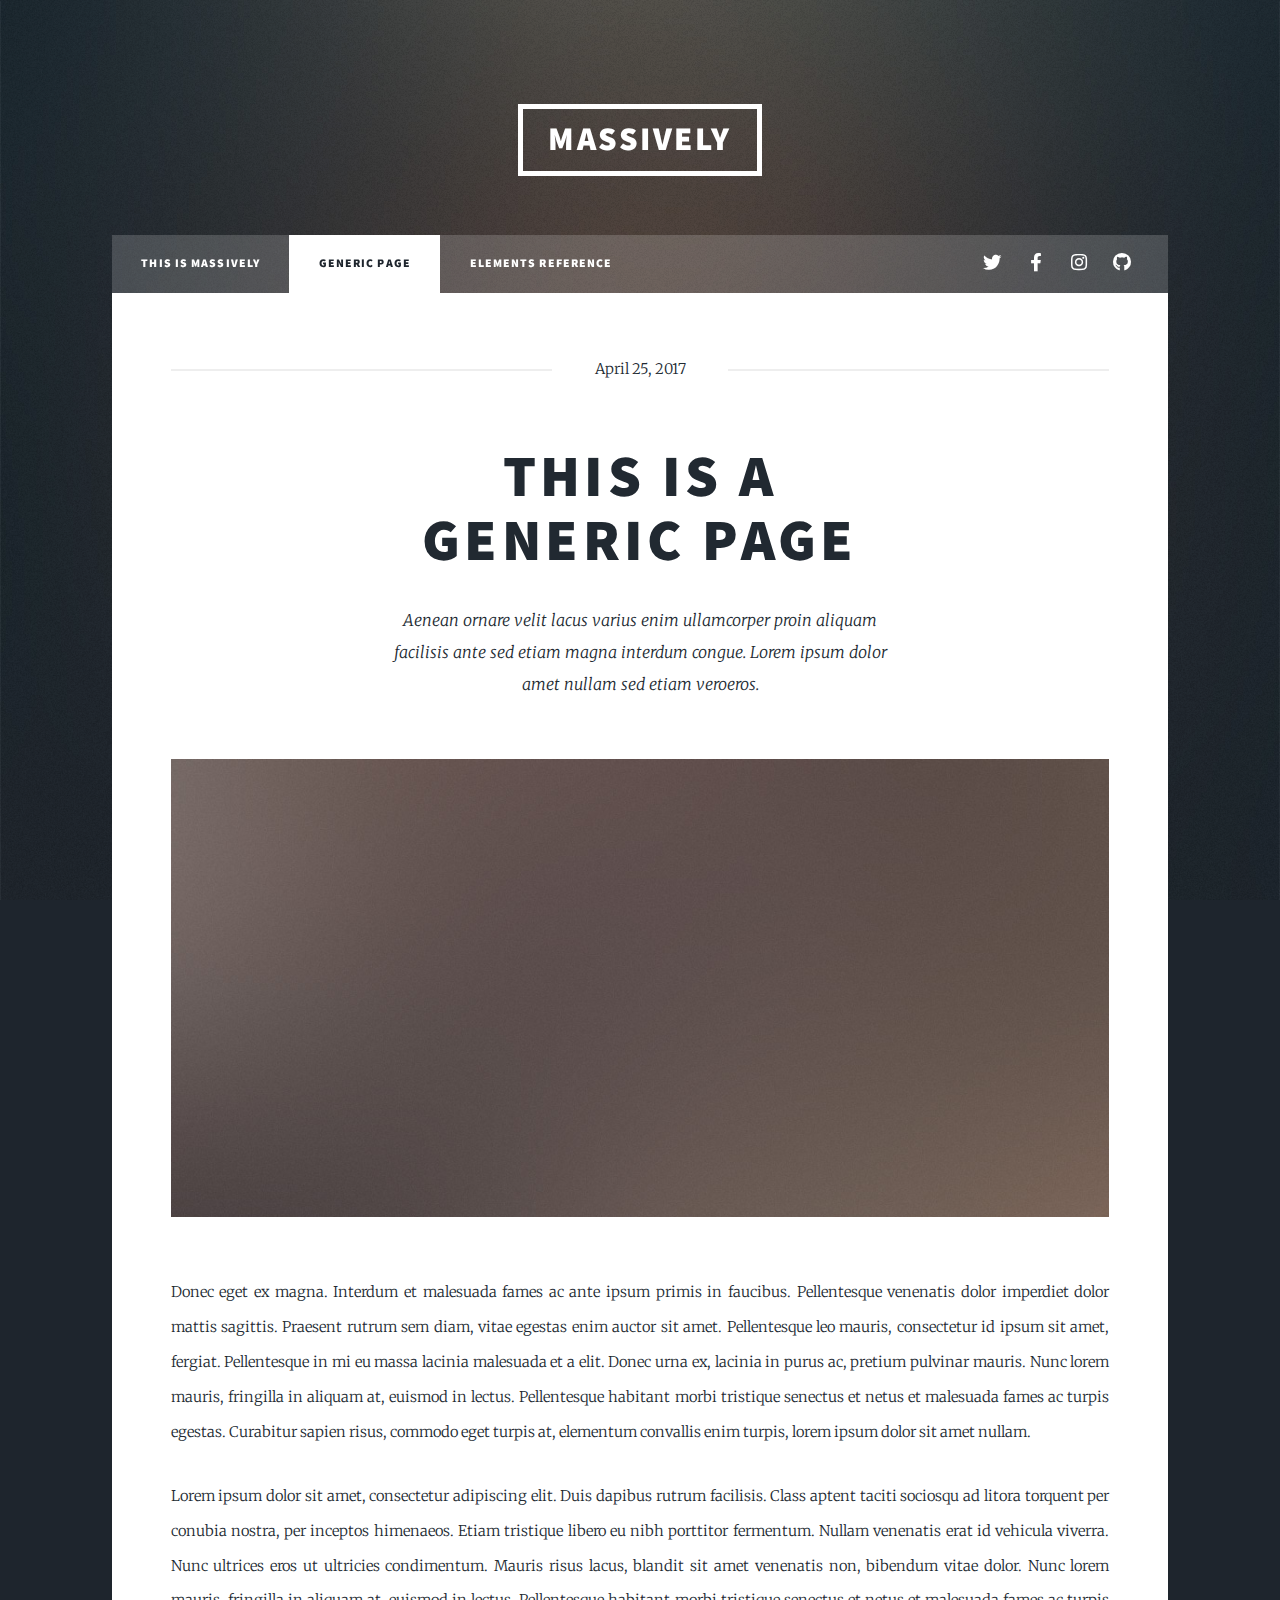
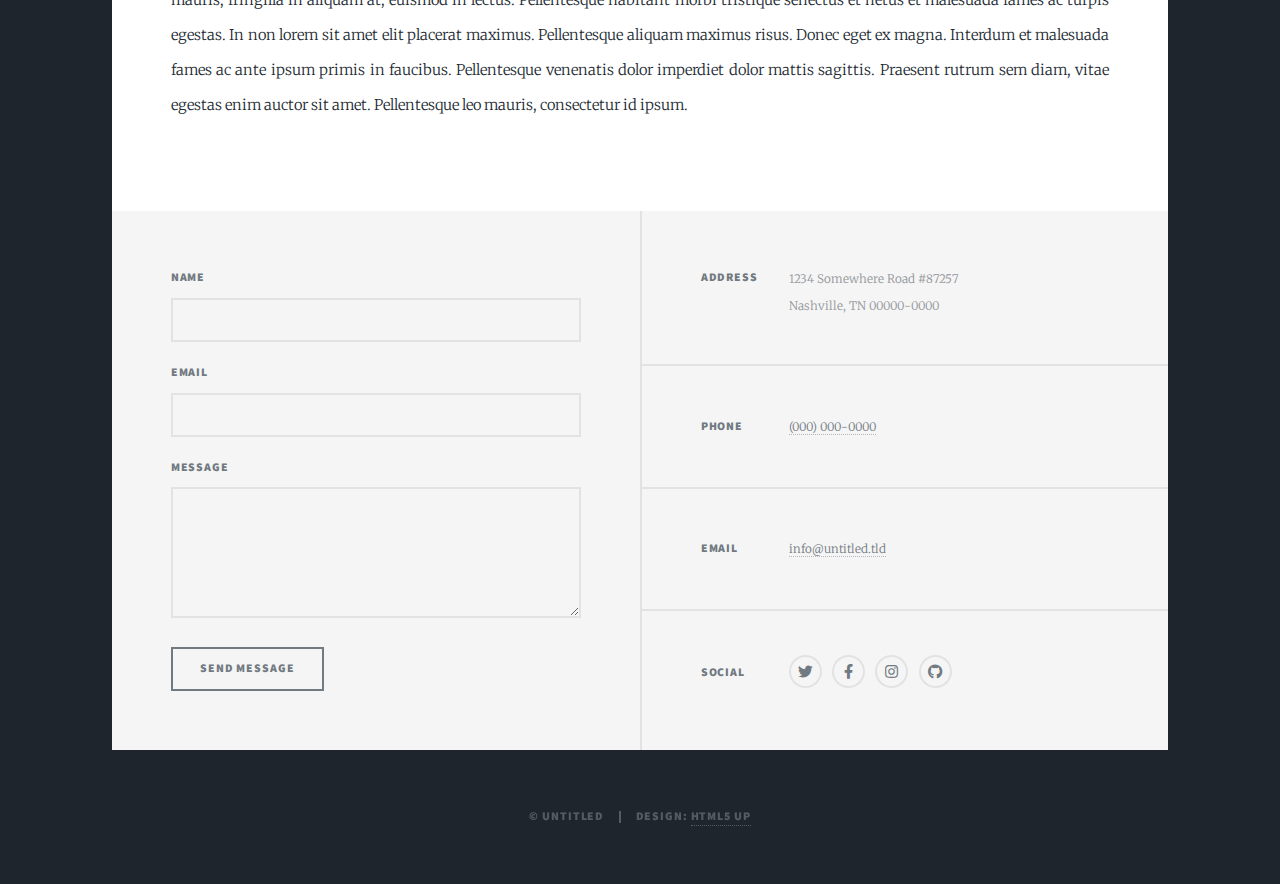
<file: generic.html>
<!DOCTYPE HTML>
<!--
	Massively by HTML5 UP
	html5up.net | @ajlkn
	Free for personal and commercial use under the CCA 3.0 license (html5up.net/license)
-->
<html>
	<head>
		<title>Generic Page - Massively by HTML5 UP</title>
		<meta charset="utf-8" />
		<meta name="viewport" content="width=device-width, initial-scale=1, user-scalable=no" />
		<link rel="stylesheet" href="assets/css/main.css" />
		<noscript><link rel="stylesheet" href="assets/css/noscript.css" /></noscript>
	</head>
	<body class="is-preload">

		<!-- Wrapper -->
			<div id="wrapper">

				<!-- Header -->
					<header id="header">
						<a href="index.html" class="logo">Massively</a>
					</header>

				<!-- Nav -->
					<nav id="nav">
						<ul class="links">
							<li><a href="index.html">This is Massively</a></li>
							<li class="active"><a href="generic.html">Generic Page</a></li>
							<li><a href="elements.html">Elements Reference</a></li>
						</ul>
						<ul class="icons">
							<li><a href="#" class="icon brands fa-twitter"><span class="label">Twitter</span></a></li>
							<li><a href="#" class="icon brands fa-facebook-f"><span class="label">Facebook</span></a></li>
							<li><a href="#" class="icon brands fa-instagram"><span class="label">Instagram</span></a></li>
							<li><a href="#" class="icon brands fa-github"><span class="label">GitHub</span></a></li>
						</ul>
					</nav>

				<!-- Main -->
					<div id="main">

						<!-- Post -->
							<section class="post">
								<header class="major">
									<span class="date">April 25, 2017</span>
									<h1>This is a<br />
									Generic Page</h1>
									<p>Aenean ornare velit lacus varius enim ullamcorper proin aliquam<br />
									facilisis ante sed etiam magna interdum congue. Lorem ipsum dolor<br />
									amet nullam sed etiam veroeros.</p>
								</header>
								<div class="image main"><img src="images/pic01.jpg" alt="" /></div>
								<p>Donec eget ex magna. Interdum et malesuada fames ac ante ipsum primis in faucibus. Pellentesque venenatis dolor imperdiet dolor mattis sagittis. Praesent rutrum sem diam, vitae egestas enim auctor sit amet. Pellentesque leo mauris, consectetur id ipsum sit amet, fergiat. Pellentesque in mi eu massa lacinia malesuada et a elit. Donec urna ex, lacinia in purus ac, pretium pulvinar mauris. Nunc lorem mauris, fringilla in aliquam at, euismod in lectus. Pellentesque habitant morbi tristique senectus et netus et malesuada fames ac turpis egestas. Curabitur sapien risus, commodo eget turpis at, elementum convallis enim turpis, lorem ipsum dolor sit amet nullam.</p>
								<p>Lorem ipsum dolor sit amet, consectetur adipiscing elit. Duis dapibus rutrum facilisis. Class aptent taciti sociosqu ad litora torquent per conubia nostra, per inceptos himenaeos. Etiam tristique libero eu nibh porttitor fermentum. Nullam venenatis erat id vehicula viverra. Nunc ultrices eros ut ultricies condimentum. Mauris risus lacus, blandit sit amet venenatis non, bibendum vitae dolor. Nunc lorem mauris, fringilla in aliquam at, euismod in lectus. Pellentesque habitant morbi tristique senectus et netus et malesuada fames ac turpis egestas. In non lorem sit amet elit placerat maximus. Pellentesque aliquam maximus risus. Donec eget ex magna. Interdum et malesuada fames ac ante ipsum primis in faucibus. Pellentesque venenatis dolor imperdiet dolor mattis sagittis. Praesent rutrum sem diam, vitae egestas enim auctor sit amet. Pellentesque leo mauris, consectetur id ipsum.</p>
							</section>

					</div>

				<!-- Footer -->
					<footer id="footer">
						<section>
							<form method="post" action="#">
								<div class="fields">
									<div class="field">
										<label for="name">Name</label>
										<input type="text" name="name" id="name" />
									</div>
									<div class="field">
										<label for="email">Email</label>
										<input type="text" name="email" id="email" />
									</div>
									<div class="field">
										<label for="message">Message</label>
										<textarea name="message" id="message" rows="3"></textarea>
									</div>
								</div>
								<ul class="actions">
									<li><input type="submit" value="Send Message" /></li>
								</ul>
							</form>
						</section>
						<section class="split contact">
							<section class="alt">
								<h3>Address</h3>
								<p>1234 Somewhere Road #87257<br />
								Nashville, TN 00000-0000</p>
							</section>
							<section>
								<h3>Phone</h3>
								<p><a href="#">(000) 000-0000</a></p>
							</section>
							<section>
								<h3>Email</h3>
								<p><a href="#">info@untitled.tld</a></p>
							</section>
							<section>
								<h3>Social</h3>
								<ul class="icons alt">
									<li><a href="#" class="icon brands alt fa-twitter"><span class="label">Twitter</span></a></li>
									<li><a href="#" class="icon brands alt fa-facebook-f"><span class="label">Facebook</span></a></li>
									<li><a href="#" class="icon brands alt fa-instagram"><span class="label">Instagram</span></a></li>
									<li><a href="#" class="icon brands alt fa-github"><span class="label">GitHub</span></a></li>
								</ul>
							</section>
						</section>
					</footer>

				<!-- Copyright -->
					<div id="copyright">
						<ul><li>&copy; Untitled</li><li>Design: <a href="https://html5up.net">HTML5 UP</a></li></ul>
					</div>

			</div>

		<!-- Scripts -->
			<script src="assets/js/jquery.min.js"></script>
			<script src="assets/js/jquery.scrollex.min.js"></script>
			<script src="assets/js/jquery.scrolly.min.js"></script>
			<script src="assets/js/browser.min.js"></script>
			<script src="assets/js/breakpoints.min.js"></script>
			<script src="assets/js/util.js"></script>
			<script src="assets/js/main.js"></script>

	</body>
</html>
</file>
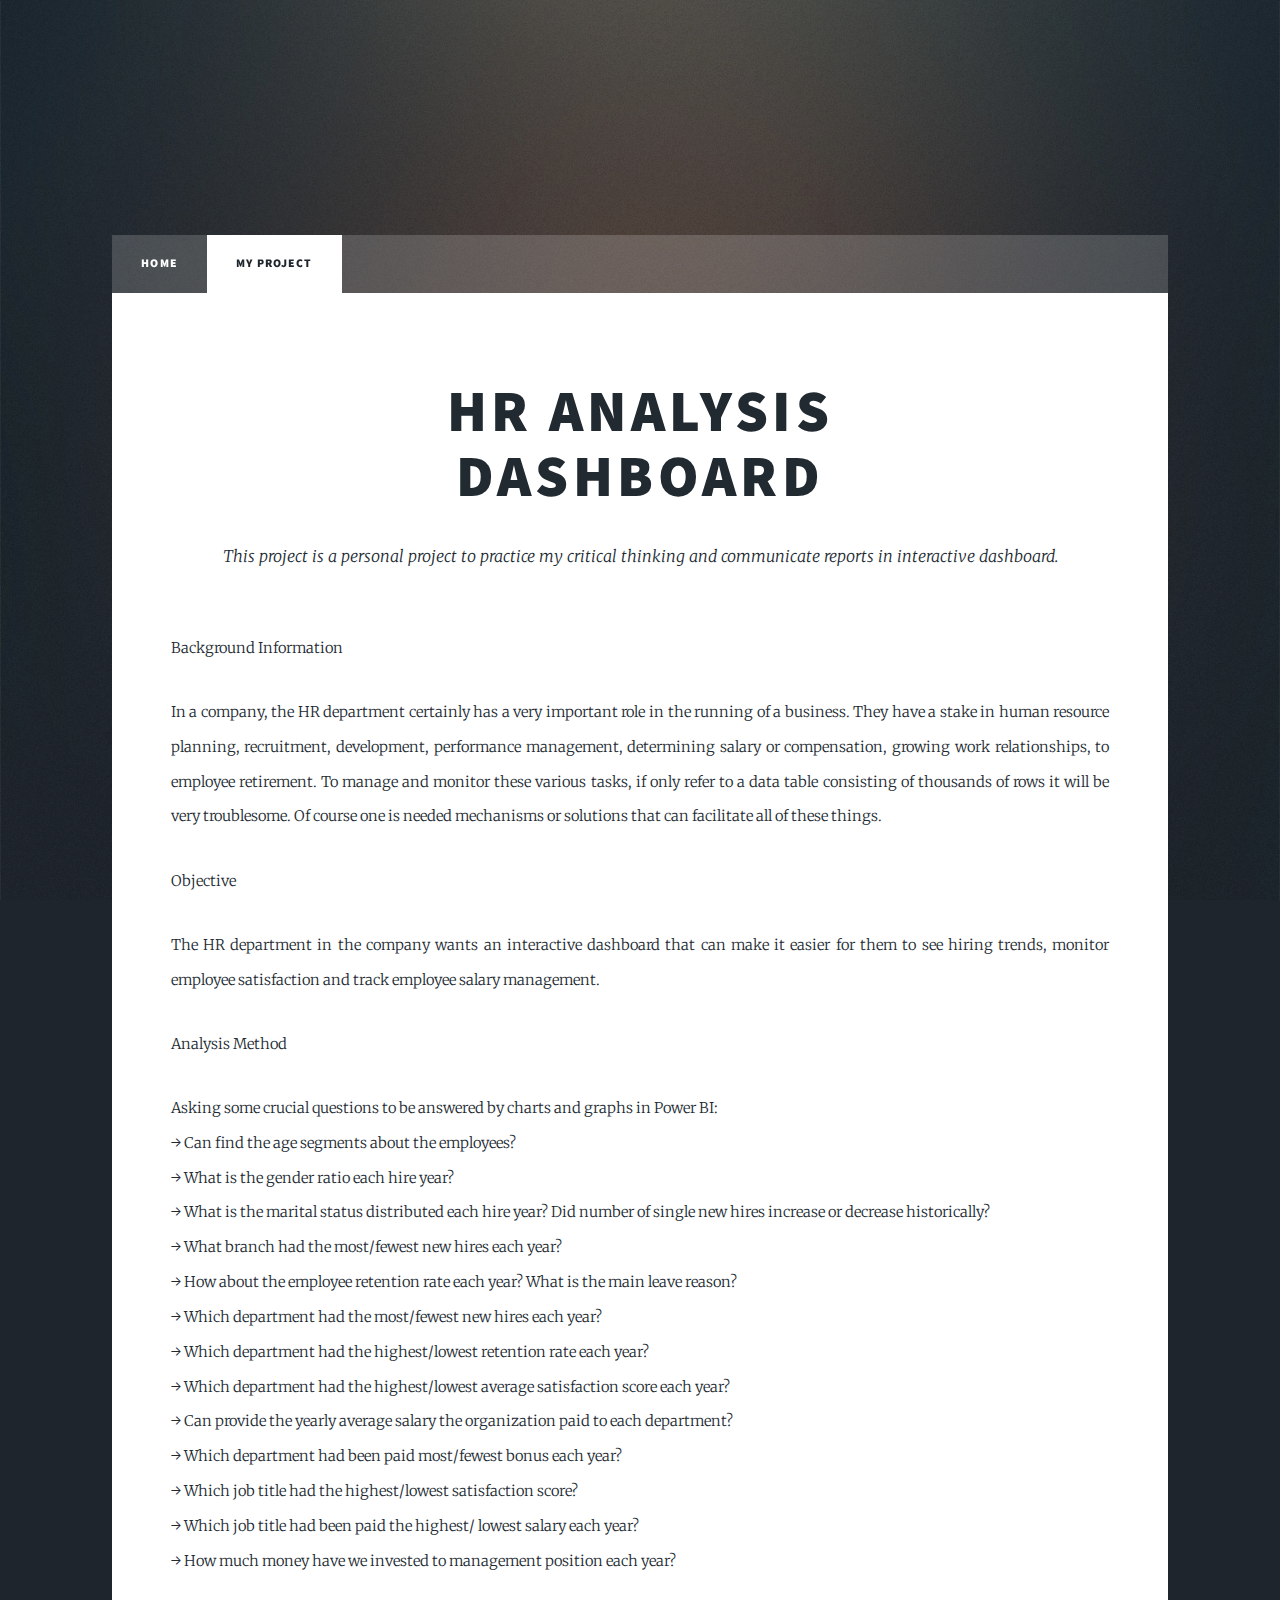
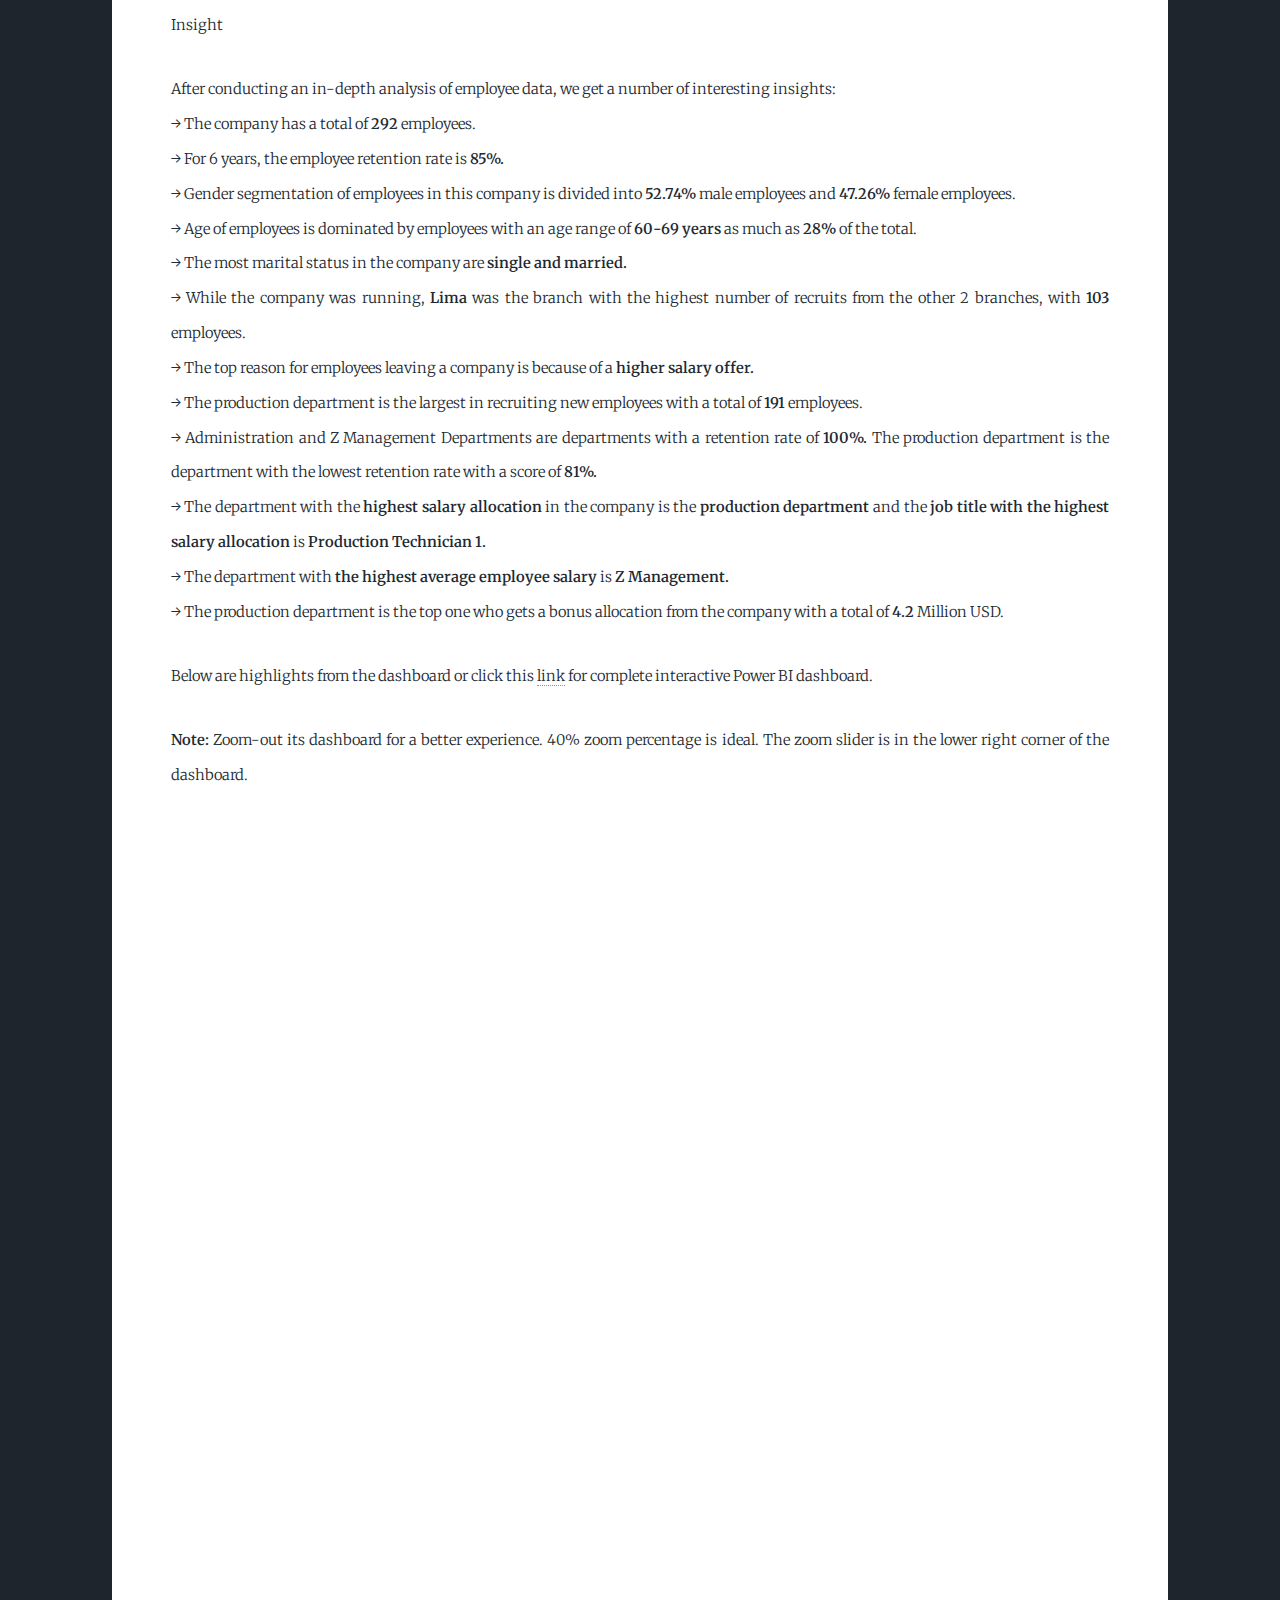
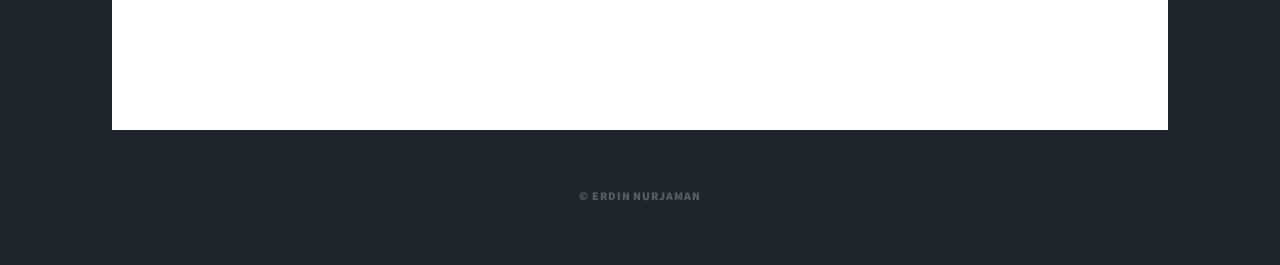
<file: hr_data_analysis_dashboard.html>
<!DOCTYPE HTML>
<!--
	Massively by HTML5 UP
	html5up.net | @ajlkn
	Free for personal and commercial use under the CCA 3.0 license (html5up.net/license)
-->
<html>
	<head>
		<title>HR Dashboard Analysis | Erdin Nurjaman</title>
		<meta charset="utf-8" />
		<meta name="viewport" content="width=device-width, initial-scale=1, user-scalable=no" />
		<link rel="stylesheet" href="assets/css/main.css" />
		<link rel="icon" href="images/dashboard-icon.png">
		<noscript><link rel="stylesheet" href="assets/css/noscript.css" /></noscript>
	</head>
	<body class="is-preload">

		<!-- Wrapper -->
			<div id="wrapper">

				<!-- Header -->
					<header id="header">
					</header>

				<!-- Nav -->
					<nav id="nav">
						<ul class="links">
							<li><a href="index.html">Home</a></li>
							<li class="active"><a href=>My Project</a></li>
						</ul>
					</nav>

				<!-- Main -->
					<div id="main">

						<!-- Post -->
							<section class="post">
								<header class="major">
									<h1>HR Analysis<br />
									Dashboard</h1>
									<p>This project is a personal project to practice my critical thinking and communicate reports in interactive dashboard.</p>
								</header>
								
								<p class="judul">Background Information</p>
								<p>In a company, the HR department certainly has a very important role in the running of a business. 
									They have a stake in human resource planning, recruitment, development, performance management, 
									determining salary or compensation, growing work relationships, to employee retirement.
									To manage and monitor these various tasks, if only refer to a data table consisting 
									of thousands of rows it will be very troublesome. Of course one is needed
									mechanisms or solutions that can facilitate all of these things.</p>

								<p class="judul">Objective</p>
								<p>The HR department in the company wants an interactive dashboard that 
									can make it easier for them to see hiring trends, monitor employee satisfaction 
									and track employee salary management.</p>
								
								<p class="judul">Analysis Method</p>
								<p>Asking some crucial questions to be answered by charts and graphs in Power BI:<br/>
									 &rarr; Can find the age segments about the employees?<br/>
								   &rarr; What is the gender ratio each hire year?<br/>
									 &rarr; What is the marital status distributed each hire year? Did number of single 
									 new hires increase or decrease historically?<br/>
									 &rarr; What branch had the most/fewest new hires each year?<br/>
									 &rarr; How about the employee retention rate each year? What is the main leave 
									 reason?<br/>
									 &rarr; Which department had the most/fewest new hires each year?<br/>
									 &rarr; Which department had the highest/lowest retention rate each year?<br/>
									 &rarr; Which department had the highest/lowest average satisfaction score each 
									 year?<br/>
									 &rarr; Can provide the yearly average salary the organization paid to each department?<br/>
									 &rarr; Which department had been paid most/fewest bonus each year?<br/>
									 &rarr; Which job title had the highest/lowest satisfaction score?<br/>
									 &rarr; Which job title had been paid the highest/ lowest salary each year?<br/>
									 &rarr; How much money have we invested to management position each year?
									</p>
								
								<p class="judul">Insight</p>
								<p>After conducting an in-depth analysis of employee data, we get a number of interesting insights:<br/>
									 &rarr;  The company has a total of <b>292 </b>employees.<br/>
									 &rarr;  For 6 years, the employee retention rate is <b>85%.</b><br/>
									 &rarr;  Gender segmentation of employees in this company is divided into <b>52.74%</b> male employees and <b>47.26%</b> female employees.<br/>
									 &rarr;  Age of employees is dominated by employees with an age range of <b>60-69 years</b> as much as <b>28%</b> of the total.<br/>
									 &rarr;  The most marital status in the company are <b>single and married.</b><br/>
									 &rarr;  While the company was running, <b>Lima</b> was the branch with the highest number of recruits from the other 2 branches, with <b>103 </b>employees.<br/>
									 &rarr;  The top reason for employees leaving a company is because of a <b>higher salary offer.</b><br/>
									 &rarr;  The production department is the largest in recruiting new employees with a total of <b>191</b> employees.<br/>
									 &rarr;  Administration and Z Management Departments are departments with a retention rate of <b>100%.</b> 
									 				 The production department is the department with the lowest retention rate with a score of <b>81%.</b><br/>
									 &rarr;  The department with the <b>highest salary allocation</b> in the company is the <b>production department </b>
									 				 and the <b>job title with the highest salary allocation</b> is <b>Production Technician 1.</b><br/>
									 &rarr;  The department with <b>the highest average employee salary</b> is <b>Z Management.</b><br/>
									 &rarr;  The production department is the top one who gets a bonus allocation from the company with a total of <B>4.2</B> Million USD.</p>
								
								<!--
								<p class="judul">Recommendation</p>
								<p>&rarr; Targeting <b>women</b> customer aged between <b>30 - 49 years</b> living in <b>Maharastra, Karnataka and Uttar Pradesh</b> by displaying advertisements, attractive offers or purchase discount coupons on <b>Amazon, Myntra and Flipkart platforms.</b></p>
								-->

								<p class="judul">Below are highlights from the dashboard or click this <a class="link_dashboard" href="https://app.powerbi.com/view?r=eyJrIjoiNjgwYzQ0ZDEtZjk5MS00ZTlmLTg1ODctMWNmYzE4NmM0NThmIiwidCI6IjNiZWZlNTA0LTUwZmEtNGIwMi05NTQwLWMzYTI1MTQ0OWEyOCIsImMiOjEwfQ%3D%3D">link</a> for complete interactive Power BI dashboard.</p>
								<p><b>Note:</b> Zoom-out its dashboard for a better experience. 40% zoom percentage is ideal. The zoom slider is in the lower right corner of the dashboard.</p>
								<iframe title="Report Section" width="800" height="836" src="https://app.powerbi.com/view?r=eyJrIjoiNjgwYzQ0ZDEtZjk5MS00ZTlmLTg1ODctMWNmYzE4NmM0NThmIiwidCI6IjNiZWZlNTA0LTUwZmEtNGIwMi05NTQwLWMzYTI1MTQ0OWEyOCIsImMiOjEwfQ%3D%3D" frameborder="0" allowFullScreen="true"></iframe>
								</section>
							

					</div>

				<!-- Footer -->
					

				<!-- Copyright -->
					<div id="copyright">
						<ul><li>&copy; Erdin Nurjaman</li></ul>
					</div>

			</div>

		<!-- Scripts -->
			<script src="assets/js/jquery.min.js"></script>
			<script src="assets/js/jquery.scrollex.min.js"></script>
			<script src="assets/js/jquery.scrolly.min.js"></script>
			<script src="assets/js/browser.min.js"></script>
			<script src="assets/js/breakpoints.min.js"></script>
			<script src="assets/js/util.js"></script>
			<script src="assets/js/main.js"></script>

	</body>
</html>
</file>
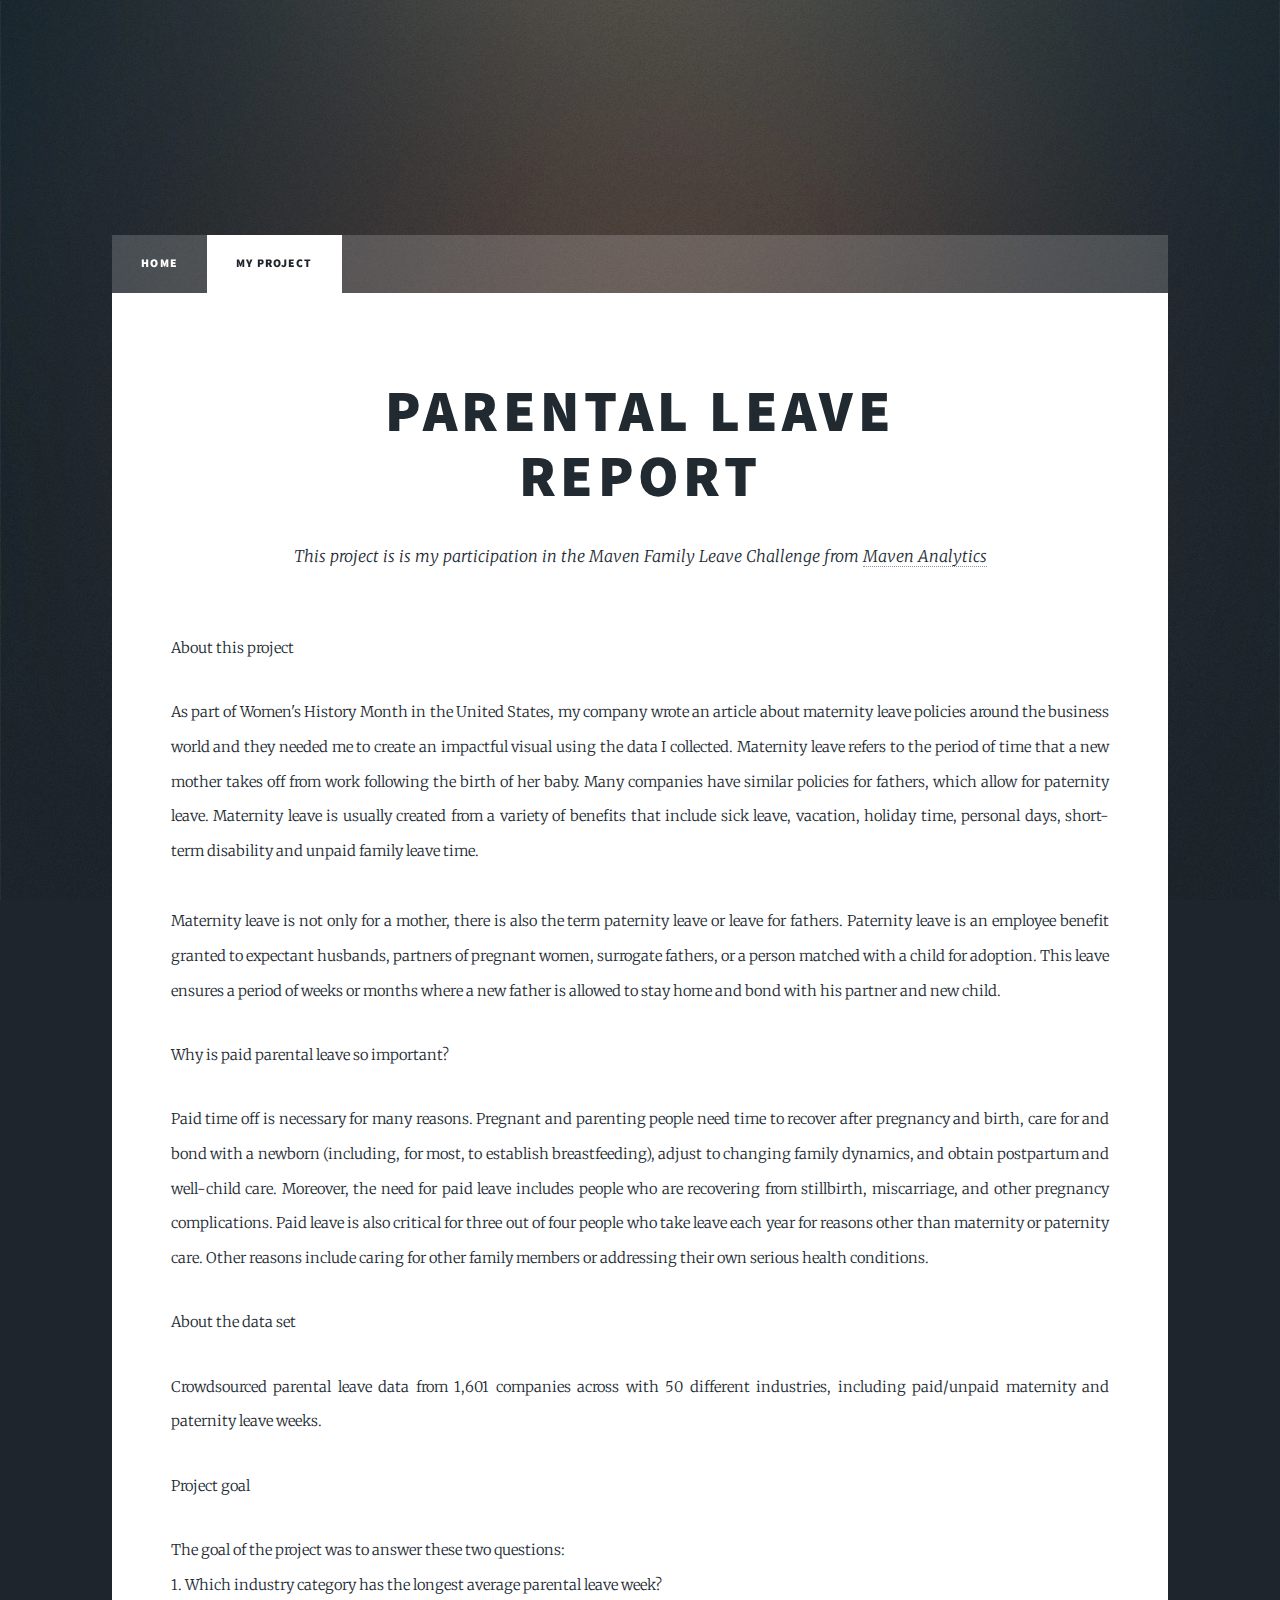
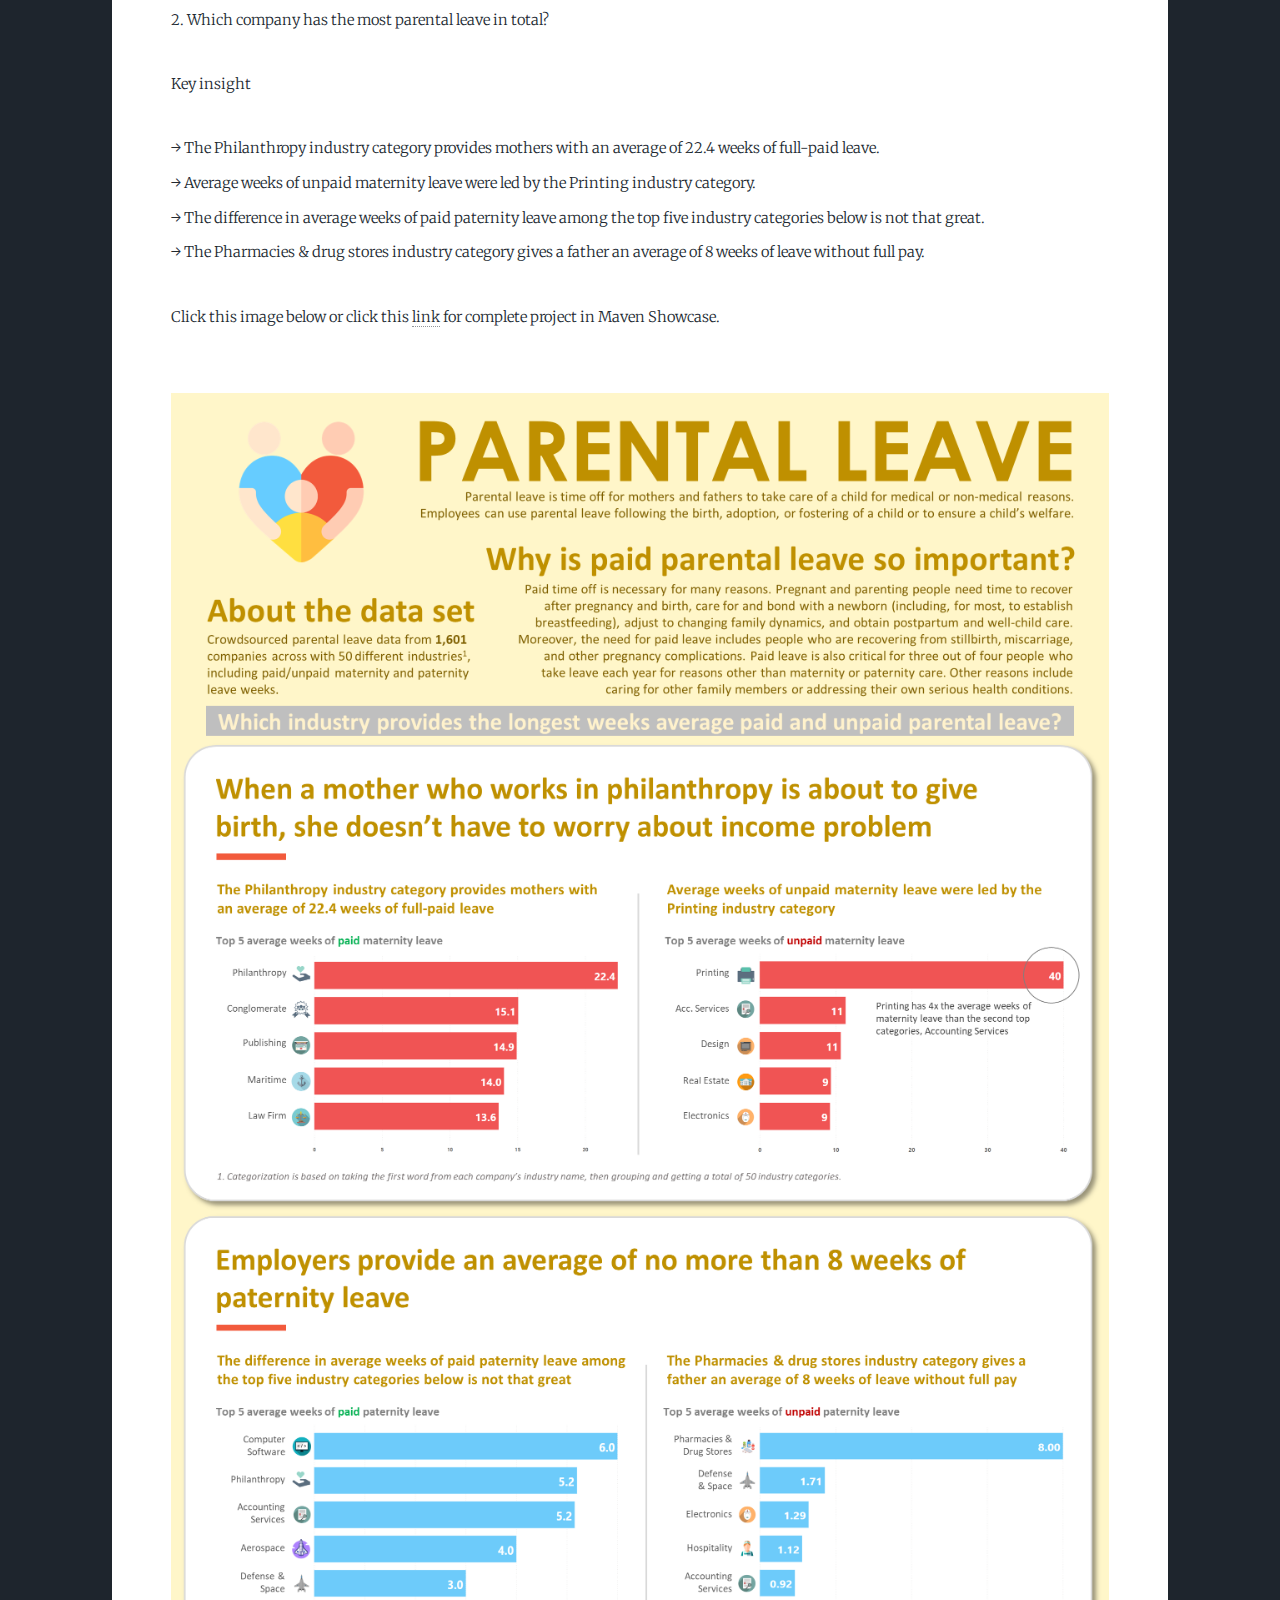
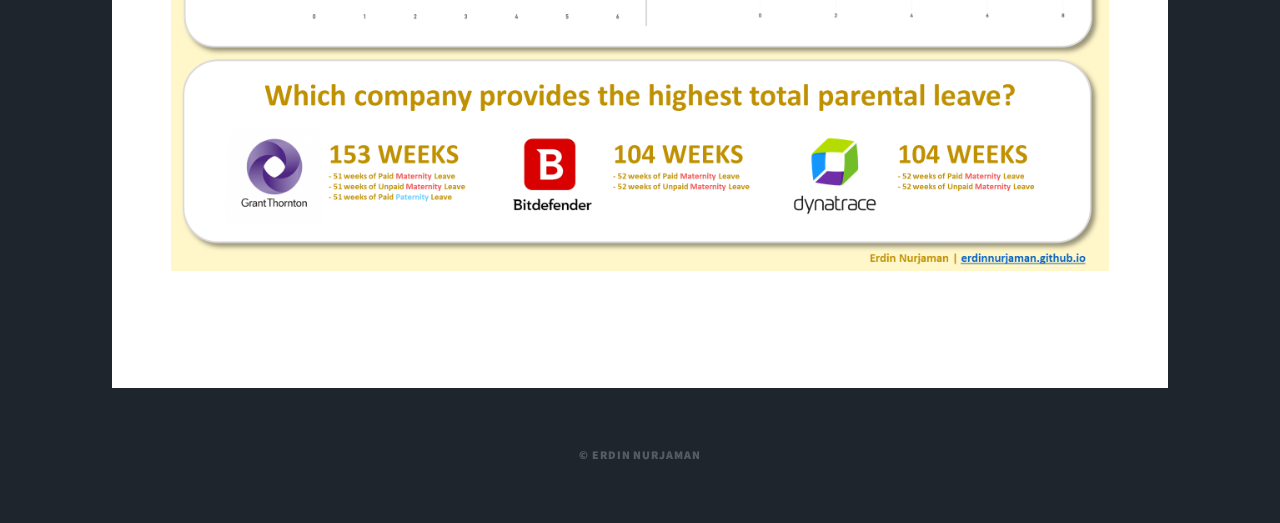
<file: maven_family_leave_challenge.html>
<!DOCTYPE HTML>
<!--
	Massively by HTML5 UP
	html5up.net | @ajlkn
	Free for personal and commercial use under the CCA 3.0 license (html5up.net/license)
-->
<html>
	<head>
		<title>Parental Leave Report | Erdin Nurjaman</title>
		<meta charset="utf-8" />
		<meta name="viewport" content="width=device-width, initial-scale=1, user-scalable=no" />
		<link rel="stylesheet" href="assets/css/main.css" />
		<link rel="icon" href="images/dashboard-icon.png">
		<noscript><link rel="stylesheet" href="assets/css/noscript.css" /></noscript>
	</head>
	<body class="is-preload">

		<!-- Wrapper -->
			<div id="wrapper">

				<!-- Header -->
					<header id="header">
					</header>

				<!-- Nav -->
					<nav id="nav">
						<ul class="links">
							<li><a href="index.html">Home</a></li>
							<li class="active"><a href=>My Project</a></li>
						</ul>
					</nav>

				<!-- Main -->
					<div id="main">

						<!-- Post -->
							<section class="post">
								<header class="major">
									<h1>Parental Leave<br />
									Report</h1>
									<p>This project is is my participation in the Maven Family Leave Challenge from <a href="https://www.mavenanalytics.io/">Maven Analytics</a></p>
								</header>
								<p class="judul">About this project</p>
								<p>As part of Women's History Month in the United States, my company wrote an article about maternity leave policies around the business world and they needed me to create an impactful visual using the data I collected.

									Maternity leave refers to the period of time that a new mother takes off from work following the birth of her baby. Many companies have similar policies for fathers, which allow for paternity leave. Maternity leave is usually created from a variety of benefits that include sick leave, vacation, holiday time, personal days, short-term disability and unpaid family leave time.
									
									<br/><br/>Maternity leave is not only for a mother, there is also the term paternity leave or leave for fathers. Paternity leave is an employee benefit granted to expectant husbands, partners of pregnant women, surrogate fathers, or a person matched with a child for adoption. This leave ensures a period of weeks or months where a new father is allowed to stay home and bond with his partner and new child.</p>
								
								<p class="judul">Why is paid parental leave so important?</p>
								<p>Paid time off is necessary for many reasons. Pregnant and parenting people need time to recover after pregnancy and birth, care for and bond with a newborn (including, for most, to establish breastfeeding), adjust to changing family dynamics, and obtain postpartum and well-child care. Moreover, the need for paid leave includes people who are recovering from stillbirth, miscarriage, and other pregnancy complications. Paid leave is also critical for three out of four people who take leave each year for reasons other than maternity or paternity care. Other reasons include caring for other family members or addressing their own serious health conditions.</p>
								
								<p class="judul">About the data set</p>
								<p>Crowdsourced parental leave data from 1,601 companies across with 50 different industries, including paid/unpaid maternity and paternity leave weeks.
								</p>

								<p class="judul">Project goal</p>
								<p>The goal of the project was to answer these two questions:

									<br/>1. Which industry category has the longest average parental leave week?
									
									<br/>2. Which company has the most parental leave in total?</p>
								
								<p class="judul">Key insight</p>
								<p>&rarr; The Philanthropy industry category provides mothers with an average of 22.4 weeks of full-paid leave.
									
									<br/>&rarr; Average weeks of unpaid maternity leave were led by the Printing industry category.
									
									<br/>&rarr; The difference in average weeks of paid paternity leave among the top five industry categories below is not that great.
									
									<br/>&rarr; The Pharmacies & drug stores industry category gives a father an average of 8 weeks of leave without full pay.</p>
								
								
									<p class="judul">Click this image below or click this <a class="" href="https://www.mavenanalytics.io/project/4642">link</a> for complete project in Maven Showcase.</p>

								 <div class="image main"><a href="https://www.mavenanalytics.io/project/4642"><img src="images/Parental Leave Report - Erdin Nurjaman.png" alt="" /></a></div>
							</section>
							

					</div>

				<!-- Footer -->
					

				<!-- Copyright -->
					<div id="copyright">
						<ul><li>&copy; Erdin Nurjaman</li></ul>
					</div>

			</div>

		<!-- Scripts -->
			<script src="assets/js/jquery.min.js"></script>
			<script src="assets/js/jquery.scrollex.min.js"></script>
			<script src="assets/js/jquery.scrolly.min.js"></script>
			<script src="assets/js/browser.min.js"></script>
			<script src="assets/js/breakpoints.min.js"></script>
			<script src="assets/js/util.js"></script>
			<script src="assets/js/main.js"></script>

	</body>
</html>
</file>
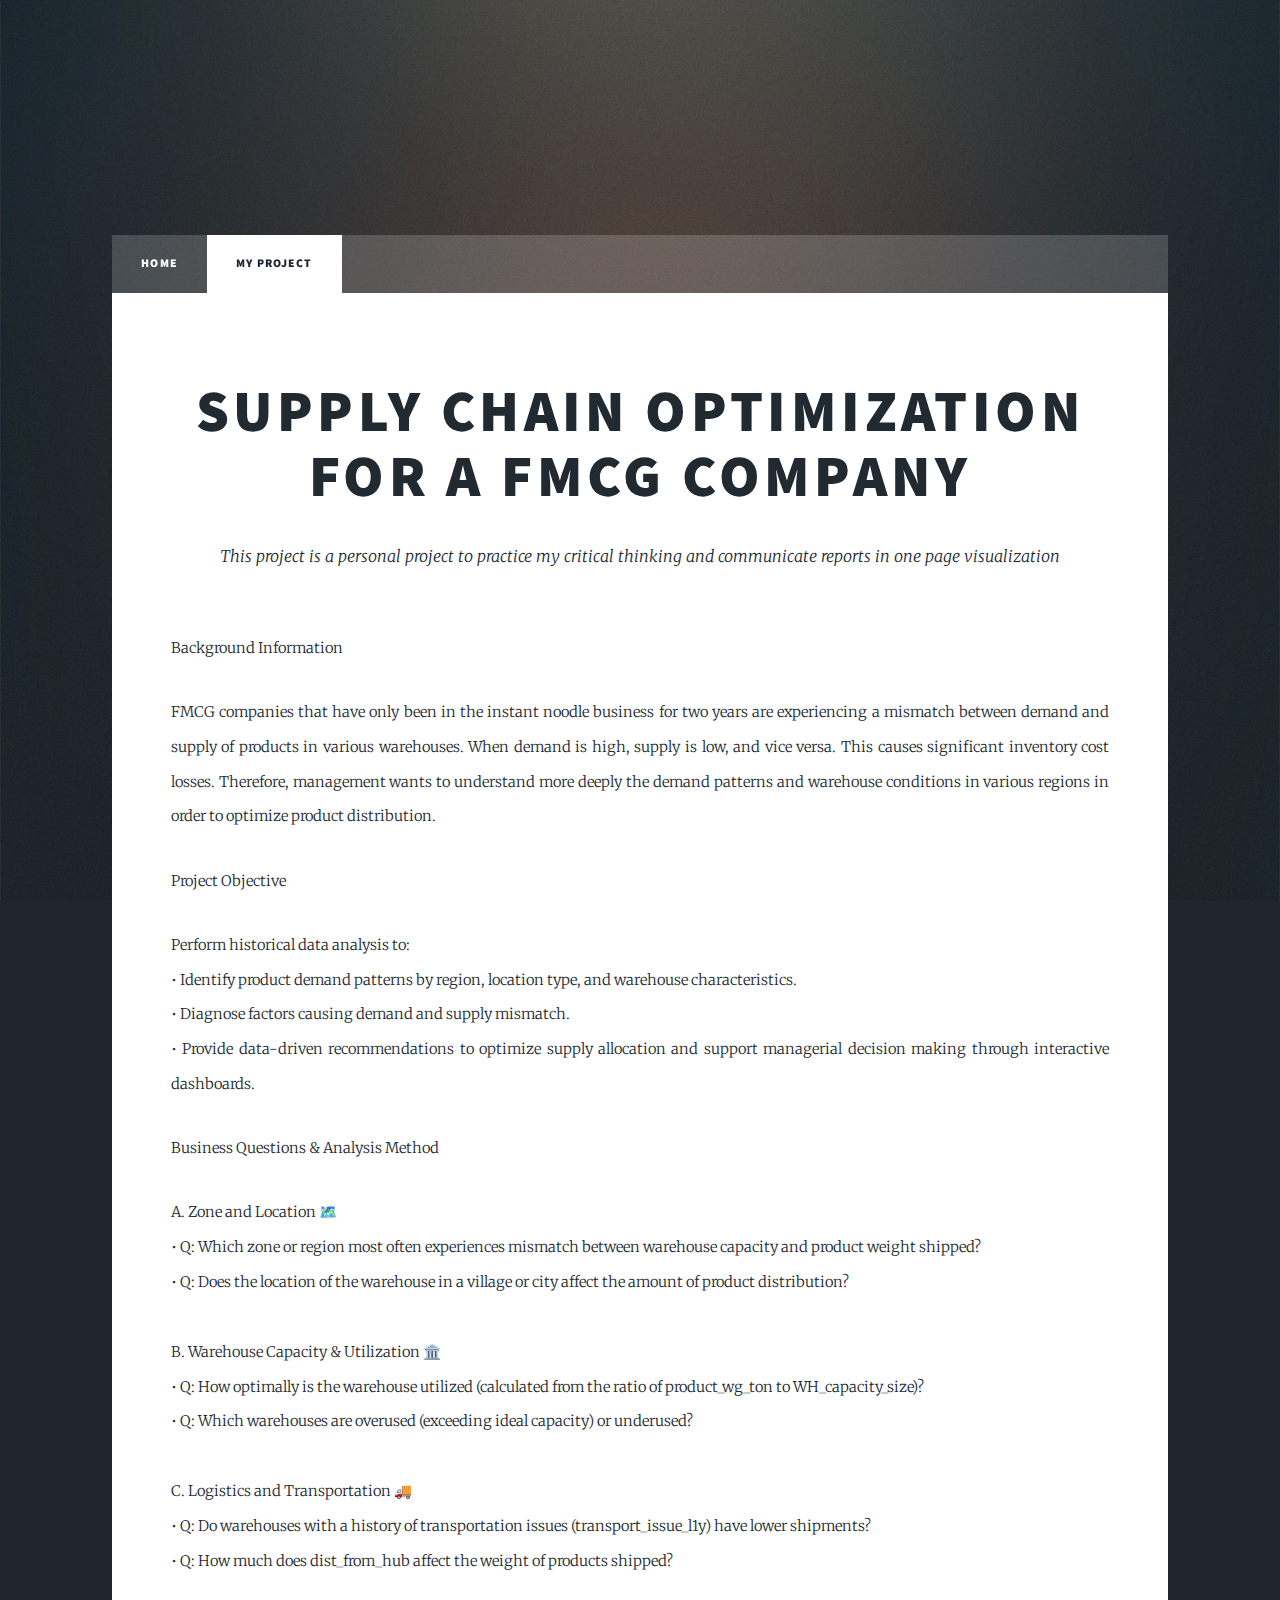
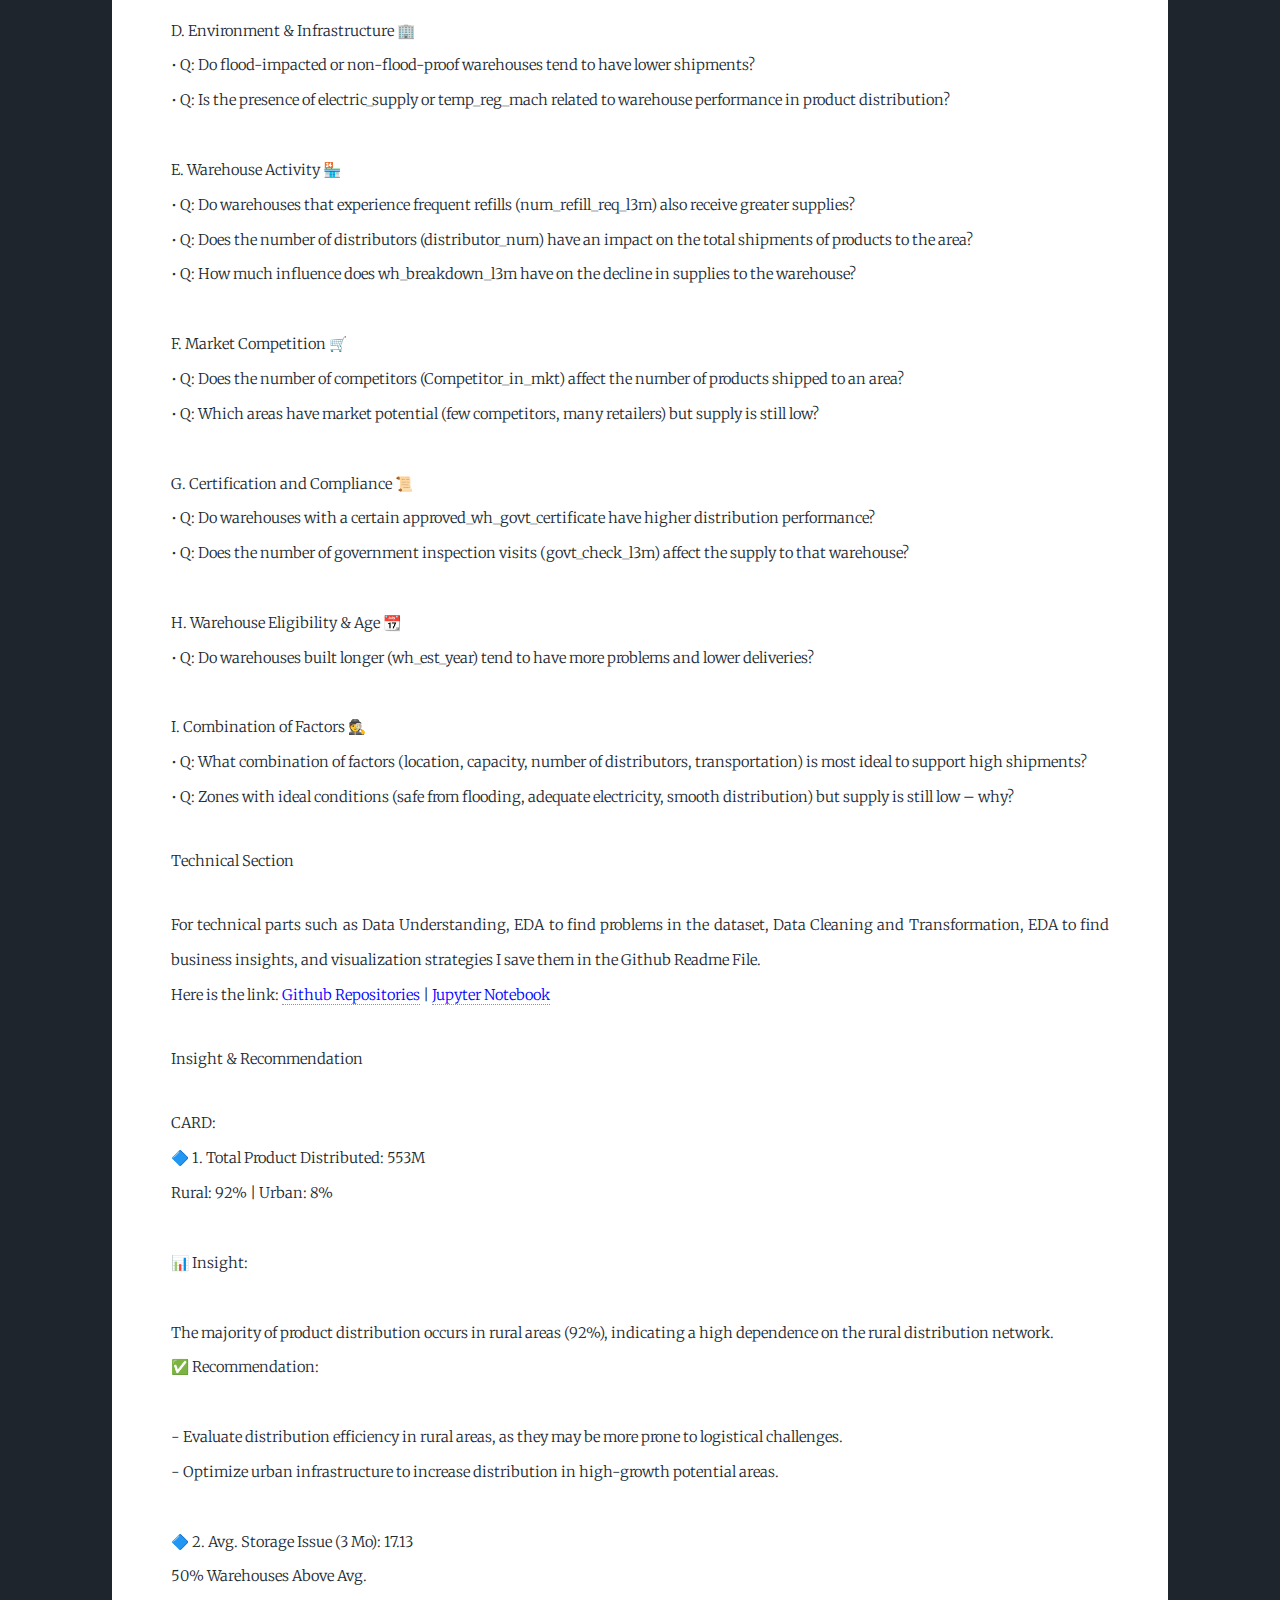
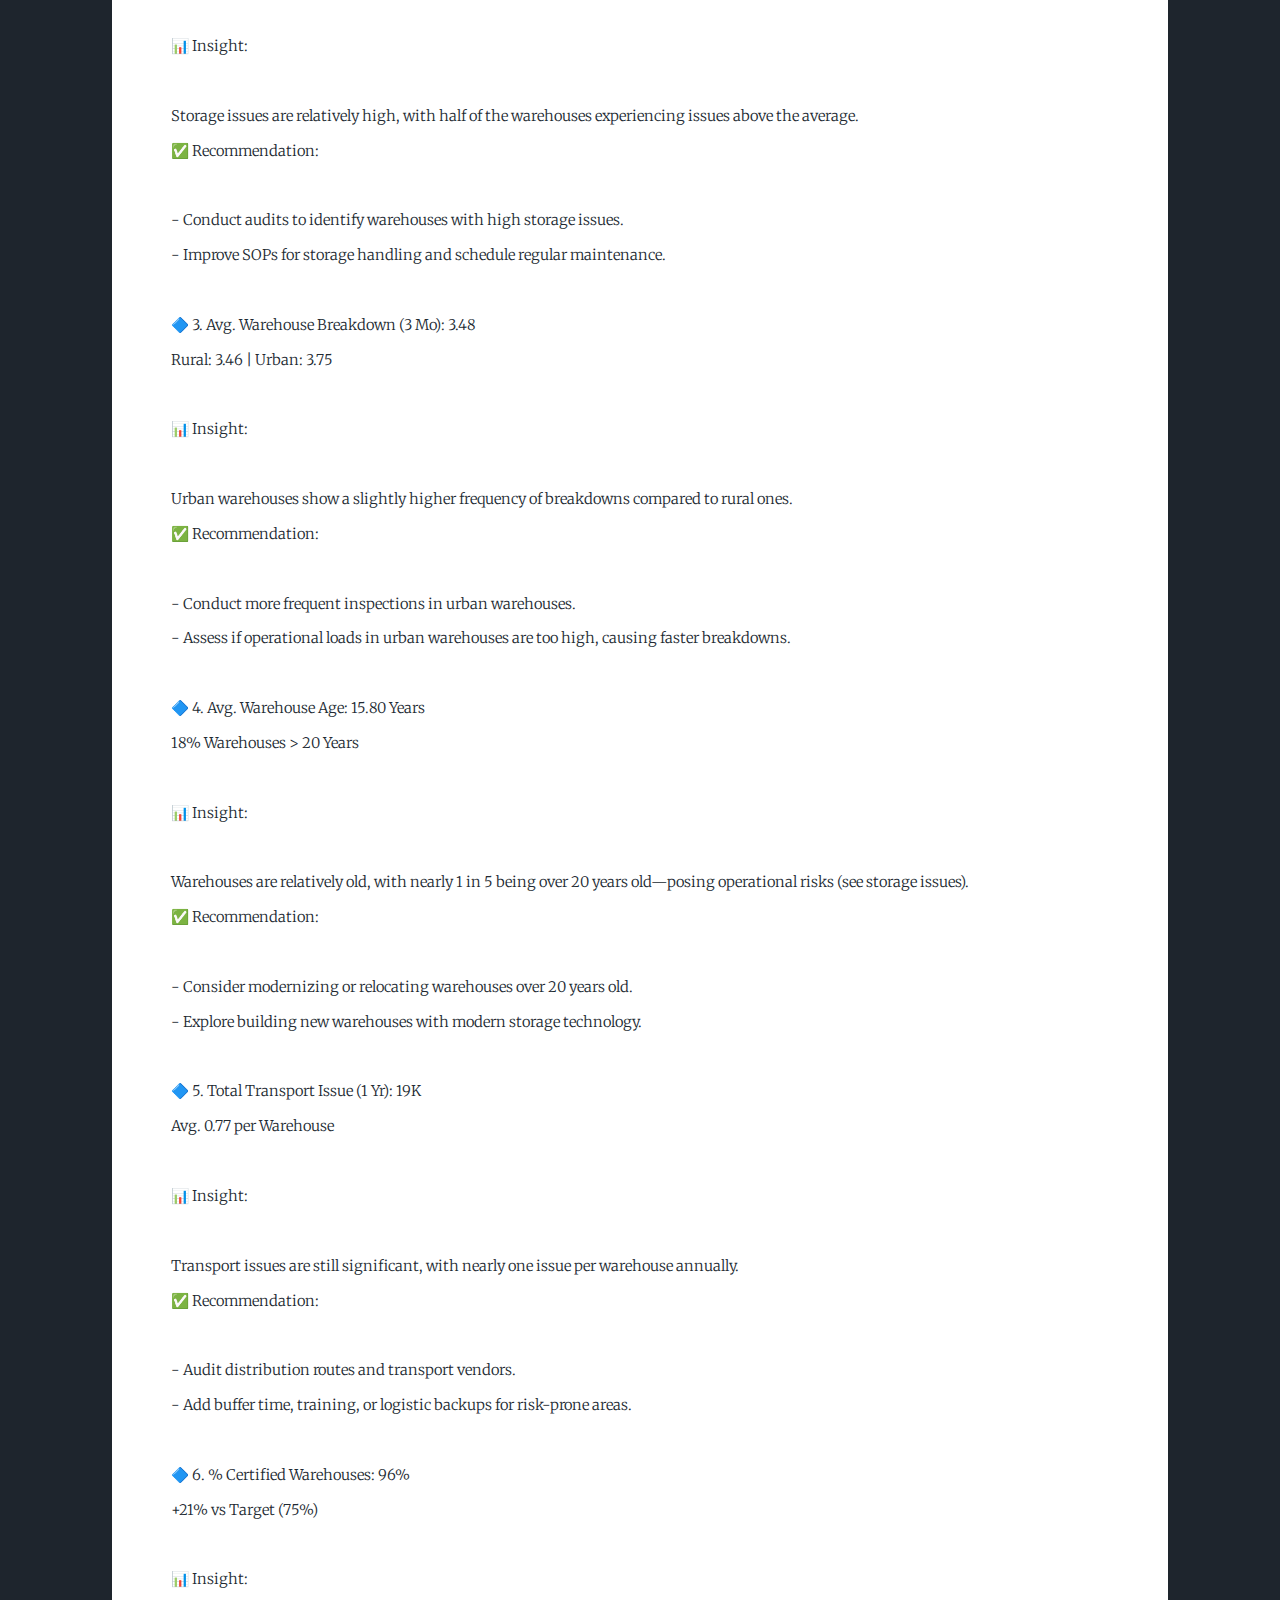
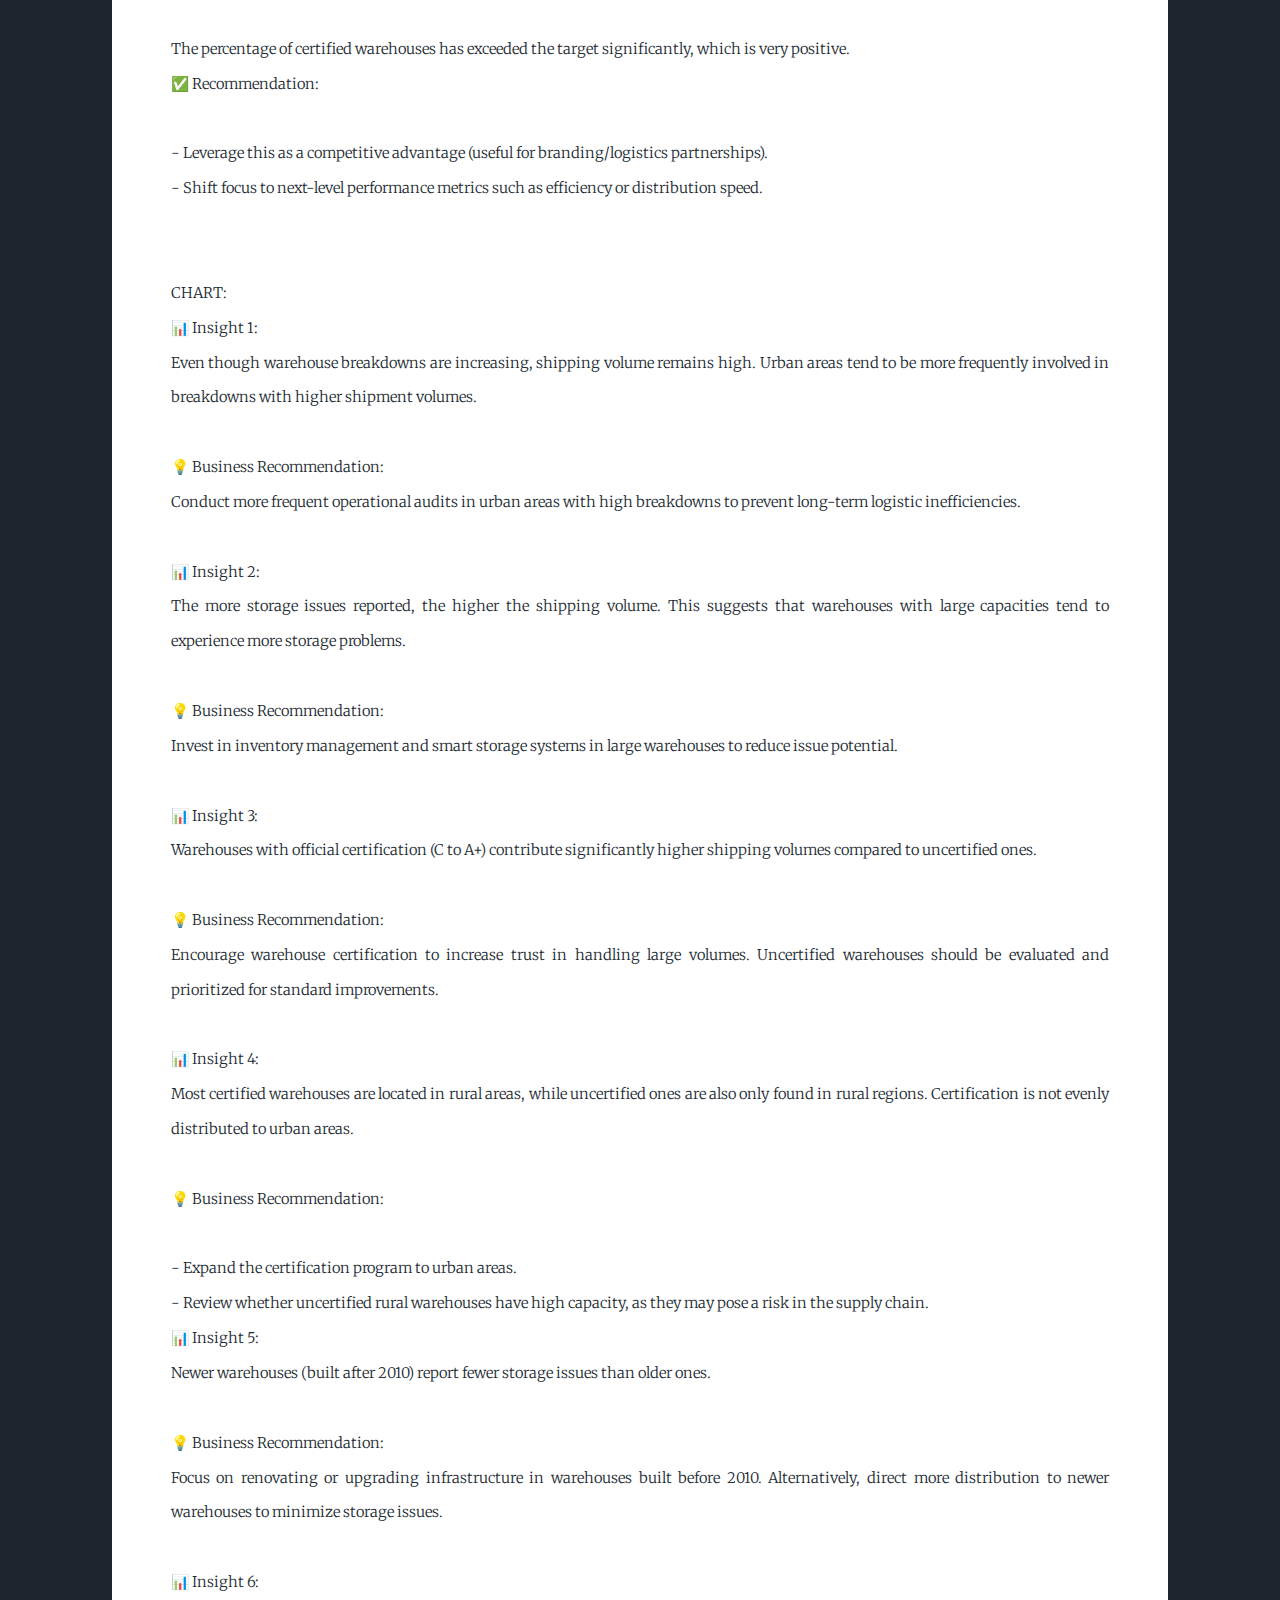
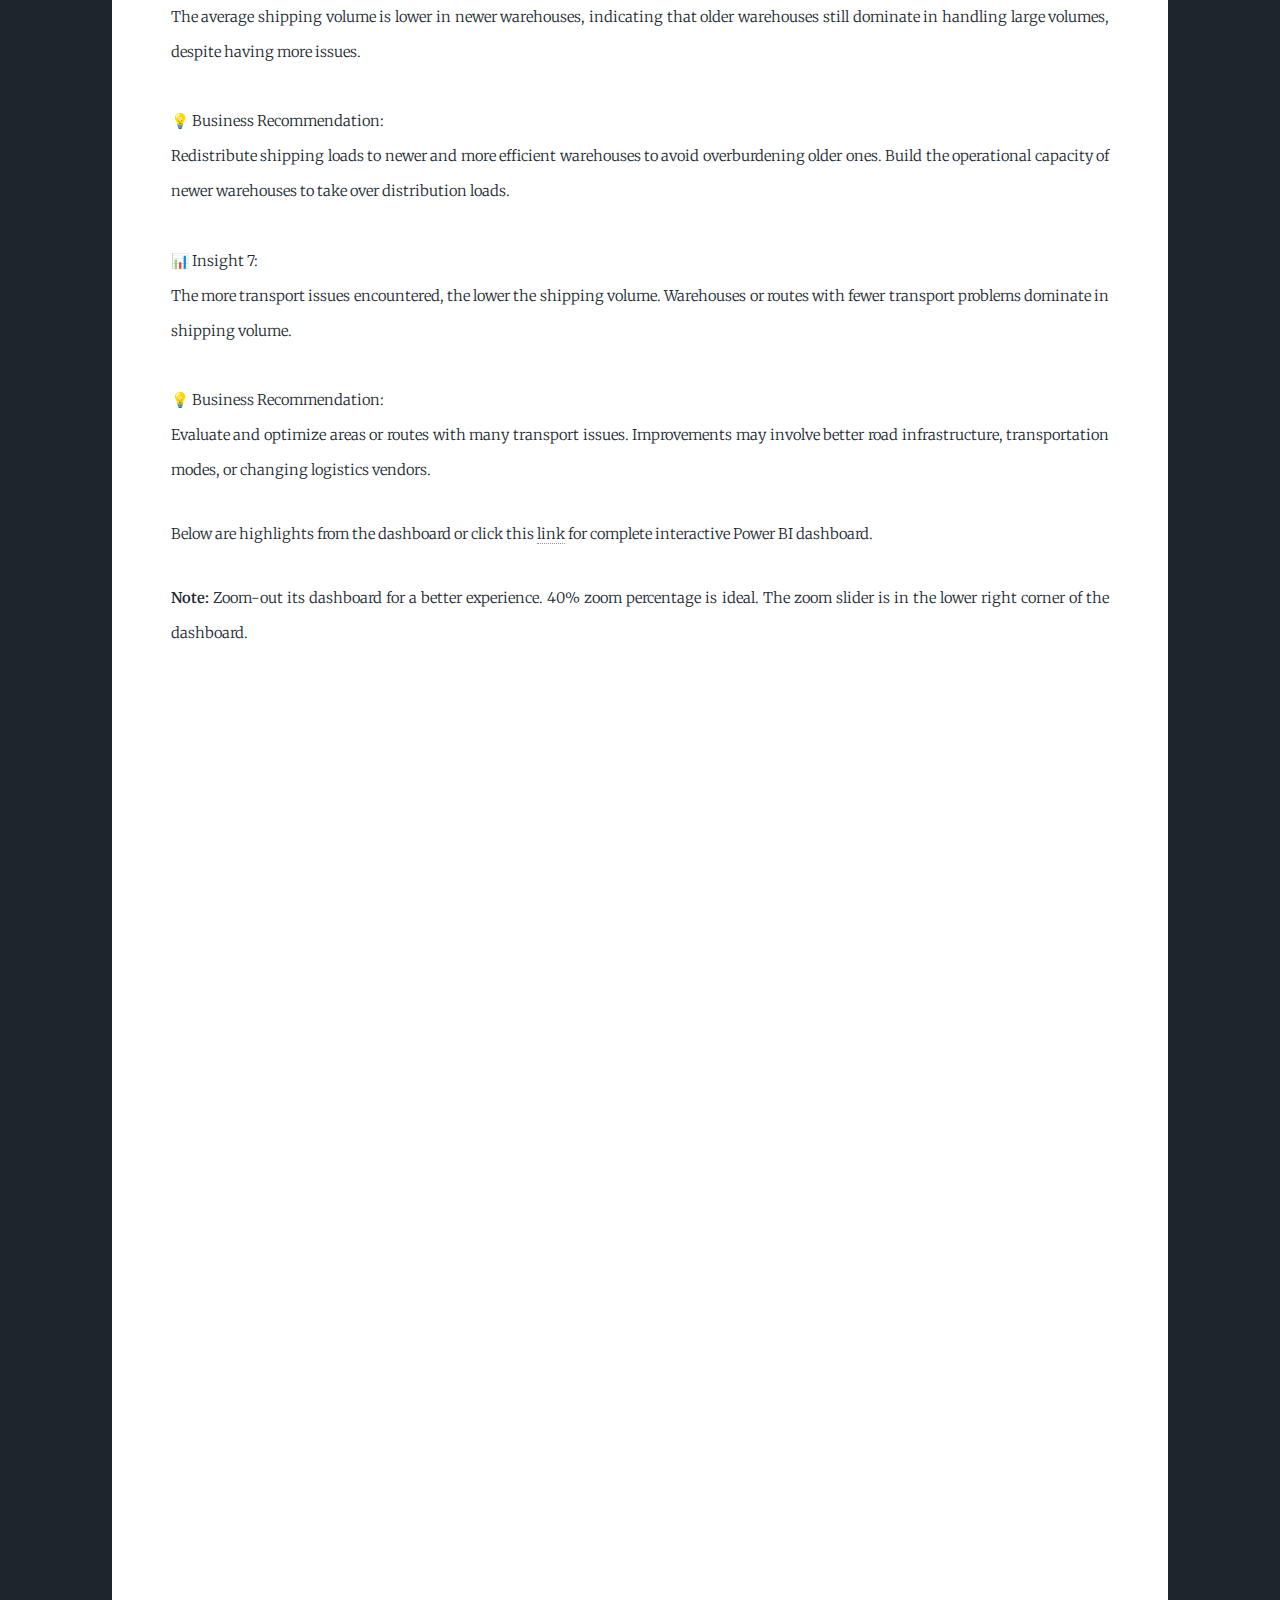
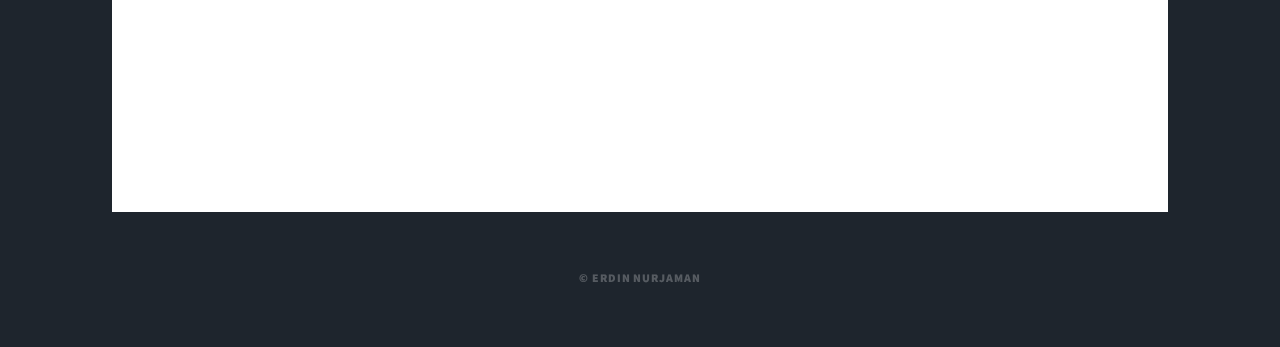
<file: supply_chain.html>
<!DOCTYPE HTML>
<!--
	Massively by HTML5 UP
	html5up.net | @ajlkn
	Free for personal and commercial use under the CCA 3.0 license (html5up.net/license)
-->
<html>
	<head>
		<title>Supply Chain Optimization | Erdin Nurjaman</title>
		<meta charset="utf-8" />
		<meta name="viewport" content="width=device-width, initial-scale=1, user-scalable=no" />
		<link rel="stylesheet" href="assets/css/main.css" />
		<link rel="icon" href="images/dashboard-icon.png">
		<noscript><link rel="stylesheet" href="assets/css/noscript.css" /></noscript>
	</head>
	<body class="is-preload">

		<!-- Wrapper -->
			<div id="wrapper">

				<!-- Header -->
					<header id="header">
					</header>

				<!-- Nav -->
					<nav id="nav">
						<ul class="links">
							<li><a href="index.html">Home</a></li>
							<li class="active"><a href="generic.html">My Project</a></li>
						</ul>
					</nav>

				<!-- Main -->
					<div id="main">

						<!-- Post -->
							<section class="post">
								<header class="major">
									<h1>Supply Chain Optimization<br />for a FMCG Company</h1>
									<p>This project is a personal project to practice my critical thinking and communicate reports in one page visualization</p>
								</header>
								<p class="judul">Background Information</p>
								<p>FMCG companies that have only been in the instant noodle business for two years are experiencing a mismatch between demand and supply of products in various warehouses. 
									When demand is high, supply is low, and vice versa. This causes significant inventory cost losses. 
									Therefore, management wants to understand more deeply the demand patterns and warehouse conditions in various regions in order to optimize product distribution.</p>
								
								<p class="judul">Project Objective</p>
								<p>Perform historical data analysis to: <br/>
									• Identify product demand patterns by region, location type, and warehouse characteristics.<br/>
									• Diagnose factors causing demand and supply mismatch.<br/>
									• Provide data-driven recommendations to optimize supply allocation and support managerial decision making through interactive dashboards.</p>
								
								<p class="judul">Business Questions & Analysis Method</p>
								<p>A. Zone and Location 🗺️<br/>
									• Q: Which zone or region most often experiences mismatch between warehouse capacity and product weight shipped?<br/>
									• Q: Does the location of the warehouse in a village or city affect the amount of product distribution?<br/>
									<br/>
									B. Warehouse Capacity & Utilization 🏛️<br/>
									• Q: How optimally is the warehouse utilized (calculated from the ratio of product_wg_ton to WH_capacity_size)?<br/>
									• Q: Which warehouses are overused (exceeding ideal capacity) or underused?<br/>
									<br/>
									C. Logistics and Transportation 🚚<br/>
									• Q: Do warehouses with a history of transportation issues (transport_issue_l1y) have lower shipments?<br/>
									• Q: How much does dist_from_hub affect the weight of products shipped?<br/>
									<br/>
									D. Environment & Infrastructure 🏢<br/>
									• Q: Do flood-impacted or non-flood-proof warehouses tend to have lower shipments?<br/>
									• Q: Is the presence of electric_supply or temp_reg_mach related to warehouse performance in product distribution?<br/>
									<br/>
									E. Warehouse Activity 🏪<br/>
									• Q: Do warehouses that experience frequent refills (num_refill_req_l3m) also receive greater supplies?<br/>
									• Q: Does the number of distributors (distributor_num) have an impact on the total shipments of products to the area?<br/>
									• Q: How much influence does wh_breakdown_l3m have on the decline in supplies to the warehouse?<br/>
									<br/>
									F. Market Competition 🛒<br/>
									• Q: Does the number of competitors (Competitor_in_mkt) affect the number of products shipped to an area?<br/>
									• Q: Which areas have market potential (few competitors, many retailers) but supply is still low?<br/>
									<br/>
									G. Certification and Compliance 📜<br/>
									• Q: Do warehouses with a certain approved_wh_govt_certificate have higher distribution performance?<br/>
									• Q: Does the number of government inspection visits (govt_check_l3m) affect the supply to that warehouse?<br/>
									<br/>
									H. Warehouse Eligibility & Age 📆<br/>
									• Q: Do warehouses built longer (wh_est_year) tend to have more problems and lower deliveries?<br/>
									<br/>
									I. Combination of Factors 🕵<br/>
									• Q: What combination of factors (location, capacity, number of distributors, transportation) is most ideal to support high shipments?<br/>
									• Q: Zones with ideal conditions (safe from flooding, adequate electricity, smooth distribution) but supply is still low – why?<br/></p>
								
								<p class="judul">Technical Section</p>
								<p>For technical parts such as Data Understanding, EDA to find problems in the dataset, Data Cleaning and Transformation, EDA to find business insights, and visualization strategies 
									I save them in the Github Readme File. <br/>
                                    Here is the link: <a href="https://github.com/erdinnurjaman/Optimizing-Warehouse-Supply-Allocation-for-FMCG-Instant-Noodles-Company" style="color: blue;">Github Repositories</a> | 
								<a href="https://github.com/erdinnurjaman/Optimizing-Warehouse-Supply-Allocation-for-FMCG-Instant-Noodles-Company/blob/main/Exploratory%20Data%20Analysis/Optimizing%20Warehouse%20Supply%20Allocation%20for%20%20FMCG%20Instant%20Noodles%20Company.ipynb" style="color: blue;">Jupyter Notebook</a> </p>
								
								<p class="judul">Insight & Recommendation</p>
								<p>CARD:<br/>
									🔷 1. Total Product Distributed: 553M<br/>
									Rural: 92% | Urban: 8%<br/>
									<br/>
									📊 Insight:<br/>
									<br/>
									The majority of product distribution occurs in rural areas (92%), indicating a high dependence on the rural distribution network.<br/>
									✅ Recommendation:<br/>
									<br/>
									- Evaluate distribution efficiency in rural areas, as they may be more prone to logistical challenges. <br/>
									- Optimize urban infrastructure to increase distribution in high-growth potential areas.<br/>
									<br/>
									🔷 2. Avg. Storage Issue (3 Mo): 17.13<br/>
									50% Warehouses Above Avg.<br/>
									<br/>
									📊 Insight:<br/>
									<br/>
									Storage issues are relatively high, with half of the warehouses experiencing issues above the average.<br/>
									✅ Recommendation:<br/>
									<br/>
									- Conduct audits to identify warehouses with high storage issues.<br/>
									- Improve SOPs for storage handling and schedule regular maintenance.<br/>
									<br/>
									🔷 3. Avg. Warehouse Breakdown (3 Mo): 3.48<br/>
									Rural: 3.46 | Urban: 3.75<br/>
									<br/>
									📊 Insight:<br/>
									<br/>
									Urban warehouses show a slightly higher frequency of breakdowns compared to rural ones.<br/>
									✅ Recommendation:<br/>
									<br/>
									- Conduct more frequent inspections in urban warehouses.<br/>
									- Assess if operational loads in urban warehouses are too high, causing faster breakdowns.<br/>
									<br/>
									🔷 4. Avg. Warehouse Age: 15.80 Years<br/>
									18% Warehouses > 20 Years<br/>
									<br/>
									📊 Insight:<br/>
									<br/>
									Warehouses are relatively old, with nearly 1 in 5 being over 20 years old—posing operational risks (see storage issues).<br/>
									✅ Recommendation:<br/>
									<br/>
									- Consider modernizing or relocating warehouses over 20 years old.<br/>
									- Explore building new warehouses with modern storage technology.<br/>
									<br/>
									🔷 5. Total Transport Issue (1 Yr): 19K<br/>
									Avg. 0.77 per Warehouse<br/>
									<br/>
									📊 Insight:<br/>
									<br/>
									Transport issues are still significant, with nearly one issue per warehouse annually.<br/>
									✅ Recommendation:<br/>
									<br/>
									- Audit distribution routes and transport vendors.<br/>
									- Add buffer time, training, or logistic backups for risk-prone areas.<br/>
									<br/>
									🔷 6. % Certified Warehouses: 96%<br/>
									+21% vs Target (75%)<br/>
									<br/>
									📊 Insight:<br/>
									<br/>
									The percentage of certified warehouses has exceeded the target significantly, which is very positive.<br/>
									✅ Recommendation:<br/>
									<br/>
									- Leverage this as a competitive advantage (useful for branding/logistics partnerships).<br/>
									- Shift focus to next-level performance metrics such as efficiency or distribution speed.<br/>
									<br/>
                                    <br/>
									CHART:<br/>
									📊 Insight 1:<br/>
									Even though warehouse breakdowns are increasing, shipping volume remains high. Urban areas tend to be more frequently involved in breakdowns with higher shipment volumes.<br/>
									<br/>
									💡 Business Recommendation:<br/>
									Conduct more frequent operational audits in urban areas with high breakdowns to prevent long-term logistic inefficiencies.<br/>
									<br/>
									📊 Insight 2:<br/>
									The more storage issues reported, the higher the shipping volume. This suggests that warehouses with large capacities tend to experience more storage problems.<br/>
									<br/>
									💡 Business Recommendation:<br/>
									Invest in inventory management and smart storage systems in large warehouses to reduce issue potential.<br/>
									<br/>
									📊 Insight 3:<br/>
									Warehouses with official certification (C to A+) contribute significantly higher shipping volumes compared to uncertified ones.<br/>
									<br/>
									💡 Business Recommendation:<br/>
									Encourage warehouse certification to increase trust in handling large volumes. Uncertified warehouses should be evaluated and prioritized for standard improvements.<br/>
									<br/>
									📊 Insight 4:<br/>
									Most certified warehouses are located in rural areas, while uncertified ones are also only found in rural regions. Certification is not evenly distributed to urban areas.<br/>
									<br/>
									💡 Business Recommendation:<br/>
									<br/>
									- Expand the certification program to urban areas.<br/>
									- Review whether uncertified rural warehouses have high capacity, as they may pose a risk in the supply chain.<br/>
									📊 Insight 5:<br/>
									Newer warehouses (built after 2010) report fewer storage issues than older ones.<br/>
									<br/>
									💡 Business Recommendation:<br/>
									Focus on renovating or upgrading infrastructure in warehouses built before 2010. Alternatively, direct more distribution to newer warehouses to minimize storage issues.<br/>
									<br/>
									📊 Insight 6:<br/>
									The average shipping volume is lower in newer warehouses, indicating that older warehouses still dominate in handling large volumes, despite having more issues.<br/>
									<br/>
									💡 Business Recommendation:<br/>
									Redistribute shipping loads to newer and more efficient warehouses to avoid overburdening older ones. Build the operational capacity of newer warehouses to take over distribution loads.<br/>
									<br/>
									📊 Insight 7:<br/>
									The more transport issues encountered, the lower the shipping volume. Warehouses or routes with fewer transport problems dominate in shipping volume.<br/>
									<br/>
									💡 Business Recommendation:<br/>
									Evaluate and optimize areas or routes with many transport issues. Improvements may involve better road infrastructure, transportation modes, or changing logistics vendors.<br/></p>
								

                                    <p class="judul">Below are highlights from the dashboard or click this <a class="link_dashboard" href="https://app.powerbi.com/view?r=eyJrIjoiNWY0NmI3MTAtOWMxMS00YTY5LTkzNjYtN2QyZWY4NmRmZmQ1IiwidCI6Ijg5MzFjNzE1LWFkMzYtNGM1YS05OTMwLWQ4MGI0NTJkYTMxMiIsImMiOjEwfQ%3D%3D">link</a> for complete interactive Power BI dashboard.</p>
                                    <p><b>Note:</b> Zoom-out its dashboard for a better experience. 40% zoom percentage is ideal. The zoom slider is in the lower right corner of the dashboard.</p>
                                    <iframe title="Optimizing Warehouse Supply Allocation for  FMCG Instant Noodles Company" width="1024" height="1060" src="https://app.powerbi.com/view?r=eyJrIjoiNWY0NmI3MTAtOWMxMS00YTY5LTkzNjYtN2QyZWY4NmRmZmQ1IiwidCI6Ijg5MzFjNzE1LWFkMzYtNGM1YS05OTMwLWQ4MGI0NTJkYTMxMiIsImMiOjEwfQ%3D%3D" frameborder="0" allowFullScreen="true"></iframe>
							</section>
							

					</div>

				<!-- Footer -->
					

				<!-- Copyright -->
					<div id="copyright">
						<ul><li>&copy; Erdin Nurjaman</li></ul>
					</div>

			</div>

		<!-- Scripts -->
			<script src="assets/js/jquery.min.js"></script>
			<script src="assets/js/jquery.scrollex.min.js"></script>
			<script src="assets/js/jquery.scrolly.min.js"></script>
			<script src="assets/js/browser.min.js"></script>
			<script src="assets/js/breakpoints.min.js"></script>
			<script src="assets/js/util.js"></script>
			<script src="assets/js/main.js"></script>

	</body>
</html>
</file>
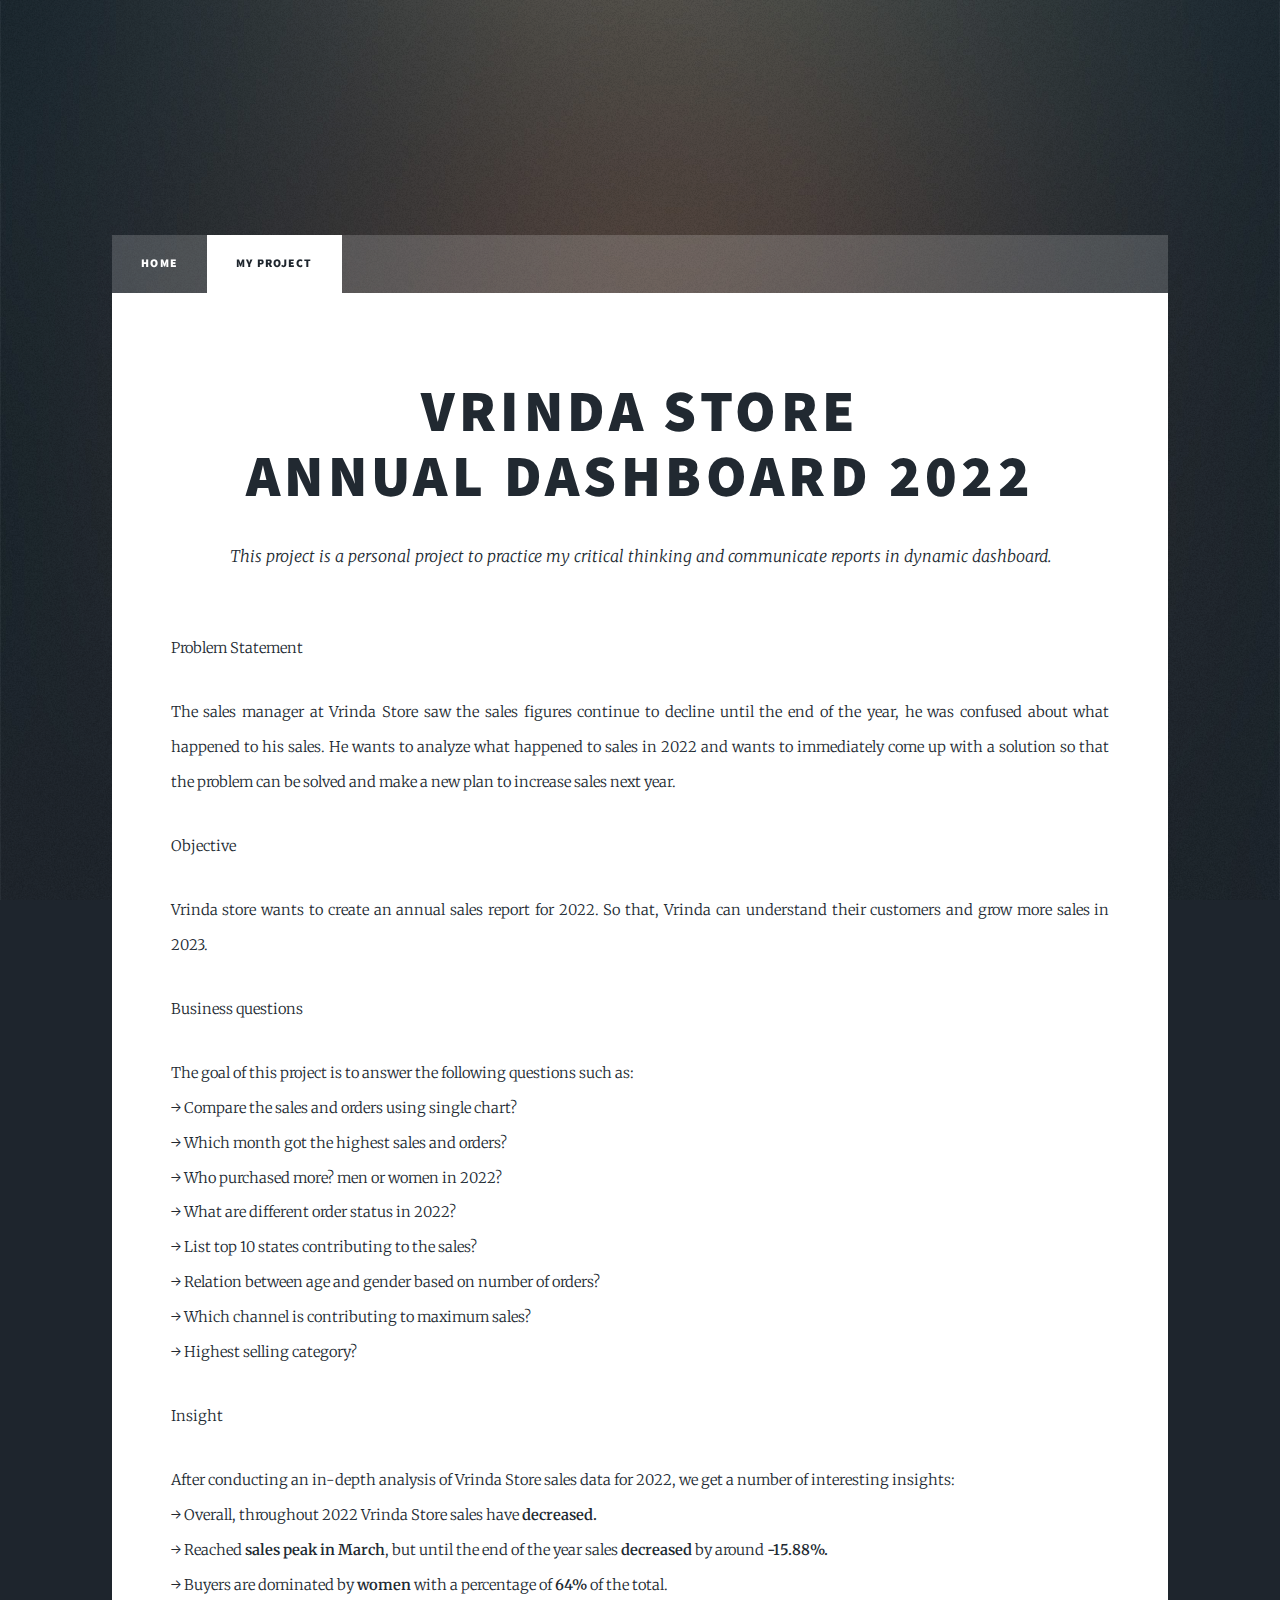
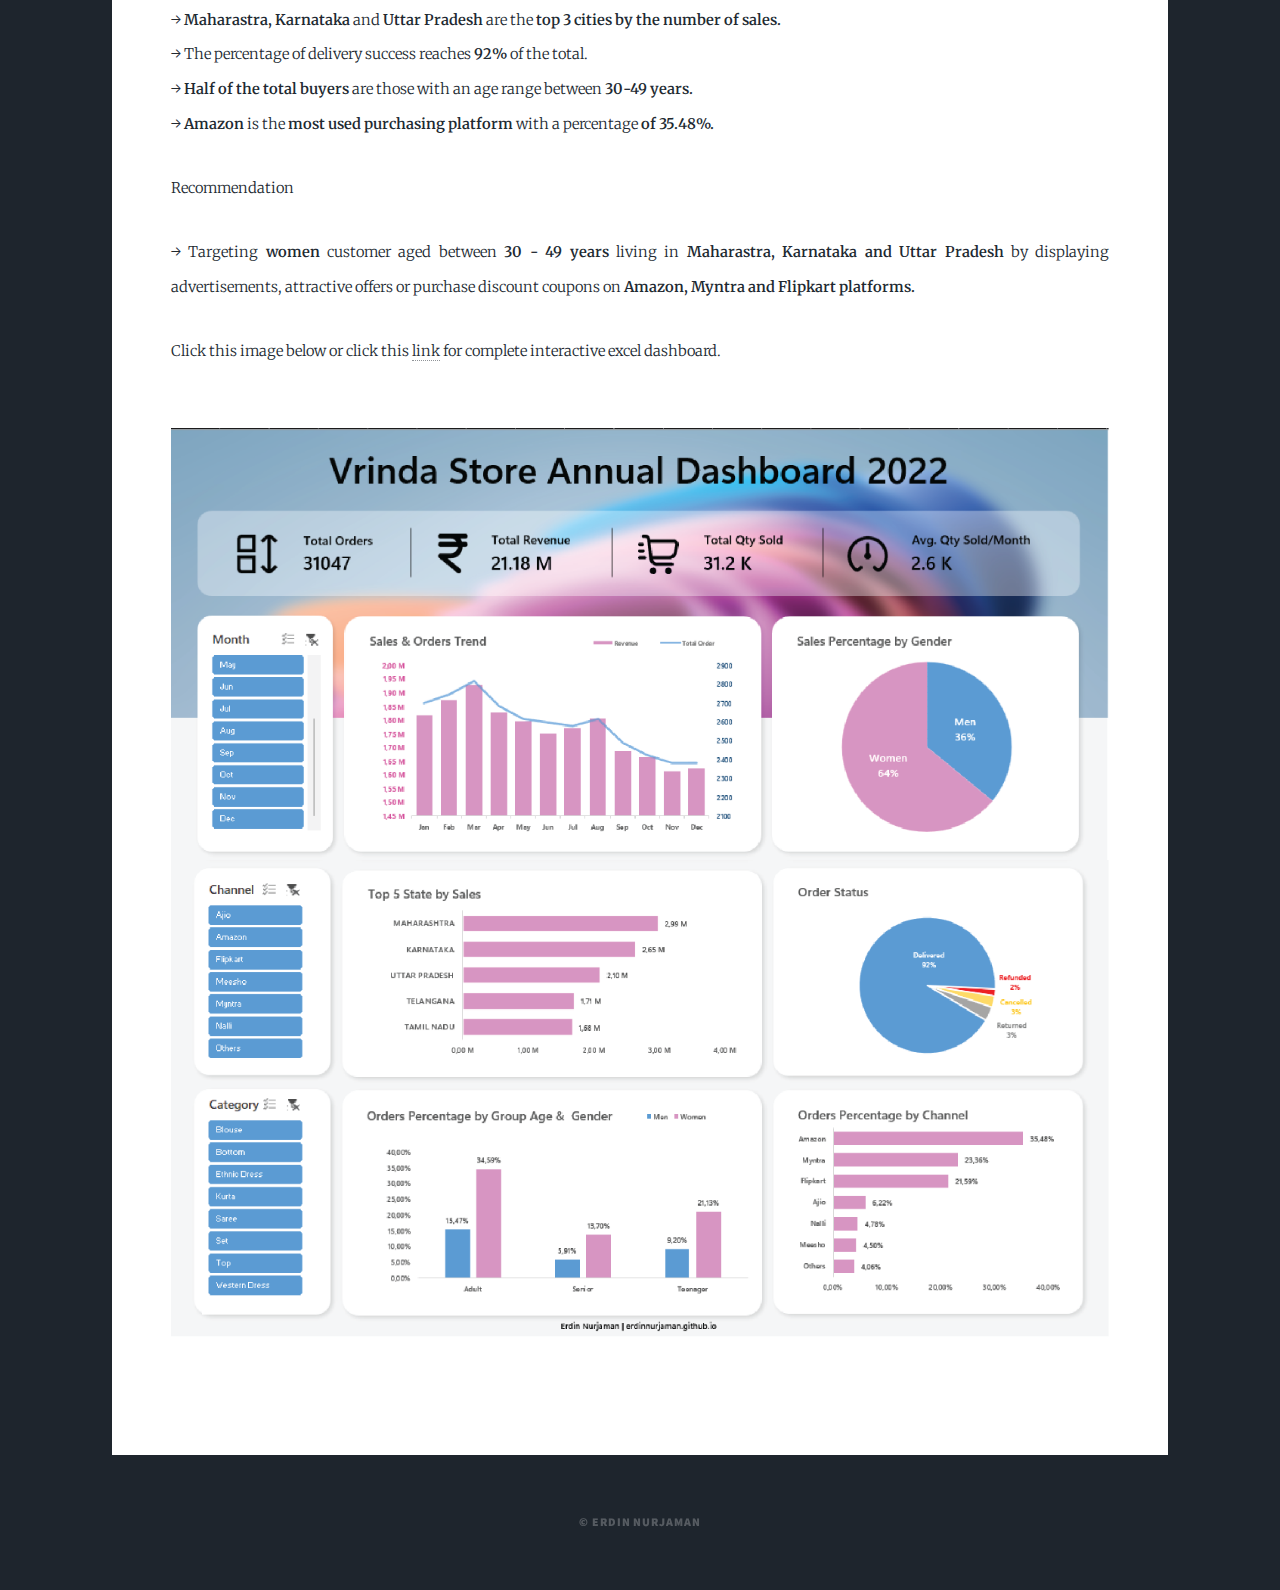
<file: vrinda_store_data_analysis.html>
<!DOCTYPE HTML>
<!--
	Massively by HTML5 UP
	html5up.net | @ajlkn
	Free for personal and commercial use under the CCA 3.0 license (html5up.net/license)
-->
<html>
	<head>
		<title>Vrinda Store Annual Dashboard 2022 | Erdin Nurjaman</title>
		<meta charset="utf-8" />
		<meta name="viewport" content="width=device-width, initial-scale=1, user-scalable=no" />
		<link rel="stylesheet" href="assets/css/main.css" />
		<link rel="icon" href="images/dashboard-icon.png">
		<noscript><link rel="stylesheet" href="assets/css/noscript.css" /></noscript>
	</head>
	<body class="is-preload">

		<!-- Wrapper -->
			<div id="wrapper">

				<!-- Header -->
					<header id="header">
					</header>

				<!-- Nav -->
					<nav id="nav">
						<ul class="links">
							<li><a href="index.html">Home</a></li>
							<li class="active"><a href=>My Project</a></li>
						</ul>
					</nav>

				<!-- Main -->
					<div id="main">

						<!-- Post -->
							<section class="post">
								<header class="major">
									<h1>Vrinda Store<br />
									Annual Dashboard 2022</h1>
									<p>This project is a personal project to practice my critical thinking and communicate reports in dynamic dashboard.</p>
								</header>
								
								<p class="judul">Problem Statement</p>
								<p>The sales manager at Vrinda Store saw the sales figures continue to decline until the end of the year, he was confused about what happened to his sales. He wants to analyze what happened to sales in 2022 and wants to immediately come up with a solution so that the problem can be solved and make a new plan to increase sales next year.</p>

								<p class="judul">Objective</p>
								<p>Vrinda store wants to create an annual sales report for 2022. So that, Vrinda can understand their customers and grow more sales in 2023.</p>
								
								<p class="judul">Business questions</p>
								<p>The goal of this project is to answer the following questions such as:<br/>
									 &rarr; Compare the sales and orders using single chart?<br/>
								   &rarr; Which month got the highest sales and orders?<br/>
									 &rarr; Who purchased more? men or women in 2022?<br/>
									 &rarr; What are different order status in 2022?<br/>
									 &rarr; List top 10 states contributing to the sales?<br/>
									 &rarr; Relation between age and gender based on number of orders?<br/>
									 &rarr; Which channel is contributing to maximum sales?<br/>
									 &rarr; Highest selling category?</p>
								
								<p class="judul">Insight</p>
								<p>After conducting an in-depth analysis of Vrinda Store sales data for 2022, we get a number of interesting insights:<br/>
									 &rarr;  Overall, throughout 2022 Vrinda Store sales have <b>decreased.</b><br/>
									 &rarr;  Reached <b>sales peak in March</b>, but until the end of the year sales <b>decreased</b> by around <b>-15.88%.</b><br/>
									 &rarr;  Buyers are dominated by <b>women</b> with a percentage of <b>64%</b> of the total.<br/>
									 &rarr;  <b>Maharastra, Karnataka</b> and <b>Uttar Pradesh</b> are the <b>top 3 cities by the number of sales.</b><br/>
									 &rarr;  The percentage of delivery success reaches <b>92%</b> of the total.<br/>
									 &rarr;  <b>Half of the total buyers</b> are those with an age range between <b>30-49 years.</b><br/>
									 &rarr;  <b>Amazon</b> is the <b>most used purchasing platform</b> with a percentage <b>of 35.48%.</b><br/></p>
								
								<p class="judul">Recommendation</p>
								<p>&rarr; Targeting <b>women</b> customer aged between <b>30 - 49 years</b> living in <b>Maharastra, Karnataka and Uttar Pradesh</b> by displaying advertisements, attractive offers or purchase discount coupons on <b>Amazon, Myntra and Flipkart platforms.</b></p>
								
								<p class="judul">Click this image below or click this <a class="" href="https://1drv.ms/x/s!Av-cbTYpg0yzc3L6IrBnE2m9DVY?e=7qDWgW">link</a> for complete interactive excel dashboard.</p>

								 <div class="image main"><a href="https://1drv.ms/x/s!Av-cbTYpg0yzc3L6IrBnE2m9DVY?e=7qDWgW"><img src="images/vrinda_for_web.png" alt="" /></a></div>
							</section>
							

					</div>

				<!-- Footer -->
					

				<!-- Copyright -->
					<div id="copyright">
						<ul><li>&copy; Erdin Nurjaman</li></ul>
					</div>

			</div>

		<!-- Scripts -->
			<script src="assets/js/jquery.min.js"></script>
			<script src="assets/js/jquery.scrollex.min.js"></script>
			<script src="assets/js/jquery.scrolly.min.js"></script>
			<script src="assets/js/browser.min.js"></script>
			<script src="assets/js/breakpoints.min.js"></script>
			<script src="assets/js/util.js"></script>
			<script src="assets/js/main.js"></script>

	</body>
</html>
</file>
<file: assets/css/main.css>
@import url(fontawesome-all.min.css);
@import url("https://fonts.googleapis.com/css?family=Merriweather:300,700,300italic,700italic|Source+Sans+Pro:900");

/*
	Massively by HTML5 UP
	html5up.net | @ajlkn
	Free for personal and commercial use under the CCA 3.0 license (html5up.net/license)
*/

html, body, div, span, applet, object,
iframe, h1, h2, h3, h4, h5, h6, p, blockquote,
pre, a, abbr, acronym, address, big, cite,
code, del, dfn, em, img, ins, kbd, q, s, samp,
small, strike, strong, sub, sup, tt, var, b,
u, i, center, dl, dt, dd, ol, ul, li, fieldset,
form, label, legend, table, caption, tbody,
tfoot, thead, tr, th, td, article, aside,
canvas, details, embed, figure, figcaption,
footer, header, hgroup, menu, nav, output, ruby,
section, summary, time, mark, audio, video {
	margin: 0;
	padding: 0;
	border: 0;
	font-size: 100%;
	font: inherit;
	vertical-align: baseline;}

article, aside, details, figcaption, figure,
footer, header, hgroup, menu, nav, section {
	display: block;}

body {
	line-height: 1;
}

ol, ul {
	list-style: none;
}

blockquote, q {
	quotes: none;
}

	blockquote:before, blockquote:after, q:before, q:after {
		content: '';
		content: none;
	}

table {
	border-collapse: collapse;
	border-spacing: 0;
}

body {
	-webkit-text-size-adjust: none;
}

mark {
	background-color: transparent;
	color: inherit;
}

input::-moz-focus-inner {
	border: 0;
	padding: 0;
}

input, select, textarea {
	-moz-appearance: none;
	-webkit-appearance: none;
	-ms-appearance: none;
	appearance: none;
}

/* Basic */

	@-ms-viewport {
		width: device-width;
	}

	body {
		-ms-overflow-style: scrollbar;
	}

	@media screen and (max-width: 480px) {

		html, body {
			min-width: 320px;
		}

	}

	html {
		box-sizing: border-box;
	}

	*, *:before, *:after {
		box-sizing: inherit;
	}

	body {
		background-color: #1e252d;
	}

		body.is-preload *, body.is-preload *:before, body.is-preload *:after {
			-moz-animation: none !important;
			-webkit-animation: none !important;
			-ms-animation: none !important;
			animation: none !important;
			-moz-transition: none !important;
			-webkit-transition: none !important;
			-ms-transition: none !important;
			transition: none !important;
		}

/* Type */

	html {
		font-size: 16pt;
	}

		@media screen and (max-width: 1680px) {

			html {
				font-size: 12pt;
			}

		}

		@media screen and (max-width: 1280px) {

			html {
				font-size: 11pt;
			}

		}

		@media screen and (max-width: 360px) {

			html {
				font-size: 10pt;
			}

		}

	body {
		color: #212931;
	}

	body, input, select, textarea {
		font-family: "Merriweather", Georgia, serif;
		font-weight: 300;
		font-size: 1rem;
		line-height: 2.375;
	}

	a {
		-moz-transition: color 0.2s ease-in-out, background-color 0.2s ease-in-out, border-color 0.2s ease-in-out, box-shadow 0.2s ease-in-out;
		-webkit-transition: color 0.2s ease-in-out, background-color 0.2s ease-in-out, border-color 0.2s ease-in-out, box-shadow 0.2s ease-in-out;
		-ms-transition: color 0.2s ease-in-out, background-color 0.2s ease-in-out, border-color 0.2s ease-in-out, box-shadow 0.2s ease-in-out;
		transition: color 0.2s ease-in-out, background-color 0.2s ease-in-out, border-color 0.2s ease-in-out, box-shadow 0.2s ease-in-out;
		border-bottom: dotted 1px;
		text-decoration: none;
	}

		a:hover {
			border-bottom-color: transparent;
		}

	strong, b {
		font-weight: 600;
	}

	em, i {
		font-style: italic;
	}

	p {
		text-align: justify;
		margin: 0 0 2rem 0;
	}

	h1, h2, h3, h4, h5, h6 {
		font-family: "Source Sans Pro", Helvetica, sans-serif;
		font-weight: 900;
		line-height: 1.5;
		letter-spacing: 0.075em;
		text-transform: uppercase;
		margin: 0 0 1rem 0;
	}

		h1 a, h2 a, h3 a, h4 a, h5 a, h6 a {
			border-bottom: 0;
			color: inherit;
			text-decoration: none;
		}

	h1 {
		font-size: 4rem;
		line-height: 1.1;
		margin: 0 0 2rem 0;
	}

	h2 {
		font-size: 1.75rem;
		line-height: 1.3;
		margin: 0 0 1.5rem 0;
	}

	h3 {
		font-size: 1.25rem;
		margin: 0 0 1.5rem 0;
	}

	h4 {
		font-size: 1rem;
	}

	h5 {
		font-size: 0.9rem;
	}

	h6 {
		font-size: 0.8rem;
	}

	sub {
		font-size: 0.8rem;
		position: relative;
		top: 0.5rem;
	}

	sup {
		font-size: 0.8rem;
		position: relative;
		top: -0.5rem;
	}

	blockquote {
		border-left: solid 4px;
		font-style: italic;
		margin: 0 0 2rem 0;
		padding: 0.5rem 0 0.5rem 2rem;
	}

	code {
		border: solid 2px;
		font-family: "Courier New", monospace;
		font-size: 0.9rem;
		margin: 0 0.25rem;
		padding: 0.25rem 0.65rem;
	}

	pre {
		-webkit-overflow-scrolling: touch;
		font-family: "Courier New", monospace;
		font-size: 0.9rem;
		margin: 0 0 2rem 0;
	}

		pre code {
			display: block;
			line-height: 1.75;
			padding: 1rem 1.5rem;
			overflow-x: auto;
		}

	hr {
		border: 0;
		border-bottom: solid 2px;
		margin: 3rem 0;
	}

		hr.major {
			margin: 5rem 0;
		}

	.align-left {
		text-align: left;
	}

	.align-center {
		text-align: center;
	}

	.align-right {
		text-align: right;
	}

	input, select, textarea {
		color: #212931;
	}

	a {
		color: #212931;
		border-bottom-color: rgba(33, 41, 49, 0.5);
	}

		a:hover {
			border-bottom-color: transparent;
			color: #18bfef !important;
		}

	strong, b {
		color: #212931;
	}

	h1, h2, h3, h4, h5, h6 {
		color: #212931;
	}

	blockquote {
		border-left-color: #eeeeee;
	}

	code {
		background: rgba(220, 220, 220, 0.25);
		border-color: #eeeeee;
	}

	hr {
		border-bottom-color: #eeeeee;
	}

/* Row */

	.row {
		display: flex;
		flex-wrap: wrap;
		box-sizing: border-box;
		align-items: stretch;
	}

		.row > * {
			box-sizing: border-box;
		}

		.row.gtr-uniform > * > :last-child {
			margin-bottom: 0;
		}

		.row.aln-left {
			justify-content: flex-start;
		}

		.row.aln-center {
			justify-content: center;
		}

		.row.aln-right {
			justify-content: flex-end;
		}

		.row.aln-top {
			align-items: flex-start;
		}

		.row.aln-middle {
			align-items: center;
		}

		.row.aln-bottom {
			align-items: flex-end;
		}

		.row > .imp {
			order: -1;
		}

		.row > .col-1 {
			width: 8.33333%;
		}

		.row > .off-1 {
			margin-left: 8.33333%;
		}

		.row > .col-2 {
			width: 16.66667%;
		}

		.row > .off-2 {
			margin-left: 16.66667%;
		}

		.row > .col-3 {
			width: 25%;
		}

		.row > .off-3 {
			margin-left: 25%;
		}

		.row > .col-4 {
			width: 33.33333%;
		}

		.row > .off-4 {
			margin-left: 33.33333%;
		}

		.row > .col-5 {
			width: 41.66667%;
		}

		.row > .off-5 {
			margin-left: 41.66667%;
		}

		.row > .col-6 {
			width: 50%;
		}

		.row > .off-6 {
			margin-left: 50%;
		}

		.row > .col-7 {
			width: 58.33333%;
		}

		.row > .off-7 {
			margin-left: 58.33333%;
		}

		.row > .col-8 {
			width: 66.66667%;
		}

		.row > .off-8 {
			margin-left: 66.66667%;
		}

		.row > .col-9 {
			width: 75%;
		}

		.row > .off-9 {
			margin-left: 75%;
		}

		.row > .col-10 {
			width: 83.33333%;
		}

		.row > .off-10 {
			margin-left: 83.33333%;
		}

		.row > .col-11 {
			width: 91.66667%;
		}

		.row > .off-11 {
			margin-left: 91.66667%;
		}

		.row > .col-12 {
			width: 100%;
		}

		.row > .off-12 {
			margin-left: 100%;
		}

		.row.gtr-0 {
			margin-top: 0;
			margin-left: 0rem;
		}

			.row.gtr-0 > * {
				padding: 0 0 0 0rem;
			}

			.row.gtr-0.gtr-uniform {
				margin-top: 0rem;
			}

				.row.gtr-0.gtr-uniform > * {
					padding-top: 0rem;
				}

		.row.gtr-25 {
			margin-top: 0;
			margin-left: -0.375rem;
		}

			.row.gtr-25 > * {
				padding: 0 0 0 0.375rem;
			}

			.row.gtr-25.gtr-uniform {
				margin-top: -0.375rem;
			}

				.row.gtr-25.gtr-uniform > * {
					padding-top: 0.375rem;
				}

		.row.gtr-50 {
			margin-top: 0;
			margin-left: -0.75rem;
		}

			.row.gtr-50 > * {
				padding: 0 0 0 0.75rem;
			}

			.row.gtr-50.gtr-uniform {
				margin-top: -0.75rem;
			}

				.row.gtr-50.gtr-uniform > * {
					padding-top: 0.75rem;
				}

		.row {
			margin-top: 0;
			margin-left: -1.5rem;
		}

			.row > * {
				padding: 0 0 0 1.5rem;
			}

			.row.gtr-uniform {
				margin-top: -1.5rem;
			}

				.row.gtr-uniform > * {
					padding-top: 1.5rem;
				}

		.row.gtr-150 {
			margin-top: 0;
			margin-left: -2.25rem;
		}

			.row.gtr-150 > * {
				padding: 0 0 0 2.25rem;
			}

			.row.gtr-150.gtr-uniform {
				margin-top: -2.25rem;
			}

				.row.gtr-150.gtr-uniform > * {
					padding-top: 2.25rem;
				}

		.row.gtr-200 {
			margin-top: 0;
			margin-left: -3rem;
		}

			.row.gtr-200 > * {
				padding: 0 0 0 3rem;
			}

			.row.gtr-200.gtr-uniform {
				margin-top: -3rem;
			}

				.row.gtr-200.gtr-uniform > * {
					padding-top: 3rem;
				}

		@media screen and (max-width: 1680px) {

			.row {
				display: flex;
				flex-wrap: wrap;
				box-sizing: border-box;
				align-items: stretch;
			}

				.row > * {
					box-sizing: border-box;
				}

				.row.gtr-uniform > * > :last-child {
					margin-bottom: 0;
				}

				.row.aln-left {
					justify-content: flex-start;
				}

				.row.aln-center {
					justify-content: center;
				}

				.row.aln-right {
					justify-content: flex-end;
				}

				.row.aln-top {
					align-items: flex-start;
				}

				.row.aln-middle {
					align-items: center;
				}

				.row.aln-bottom {
					align-items: flex-end;
				}

				.row > .imp-xlarge {
					order: -1;
				}

				.row > .col-1-xlarge {
					width: 8.33333%;
				}

				.row > .off-1-xlarge {
					margin-left: 8.33333%;
				}

				.row > .col-2-xlarge {
					width: 16.66667%;
				}

				.row > .off-2-xlarge {
					margin-left: 16.66667%;
				}

				.row > .col-3-xlarge {
					width: 25%;
				}

				.row > .off-3-xlarge {
					margin-left: 25%;
				}

				.row > .col-4-xlarge {
					width: 33.33333%;
				}

				.row > .off-4-xlarge {
					margin-left: 33.33333%;
				}

				.row > .col-5-xlarge {
					width: 41.66667%;
				}

				.row > .off-5-xlarge {
					margin-left: 41.66667%;
				}

				.row > .col-6-xlarge {
					width: 50%;
				}

				.row > .off-6-xlarge {
					margin-left: 50%;
				}

				.row > .col-7-xlarge {
					width: 58.33333%;
				}

				.row > .off-7-xlarge {
					margin-left: 58.33333%;
				}

				.row > .col-8-xlarge {
					width: 66.66667%;
				}

				.row > .off-8-xlarge {
					margin-left: 66.66667%;
				}

				.row > .col-9-xlarge {
					width: 75%;
				}

				.row > .off-9-xlarge {
					margin-left: 75%;
				}

				.row > .col-10-xlarge {
					width: 83.33333%;
				}

				.row > .off-10-xlarge {
					margin-left: 83.33333%;
				}

				.row > .col-11-xlarge {
					width: 91.66667%;
				}

				.row > .off-11-xlarge {
					margin-left: 91.66667%;
				}

				.row > .col-12-xlarge {
					width: 100%;
				}

				.row > .off-12-xlarge {
					margin-left: 100%;
				}

				.row.gtr-0 {
					margin-top: 0;
					margin-left: 0rem;
				}

					.row.gtr-0 > * {
						padding: 0 0 0 0rem;
					}

					.row.gtr-0.gtr-uniform {
						margin-top: 0rem;
					}

						.row.gtr-0.gtr-uniform > * {
							padding-top: 0rem;
						}

				.row.gtr-25 {
					margin-top: 0;
					margin-left: -0.375rem;
				}

					.row.gtr-25 > * {
						padding: 0 0 0 0.375rem;
					}

					.row.gtr-25.gtr-uniform {
						margin-top: -0.375rem;
					}

						.row.gtr-25.gtr-uniform > * {
							padding-top: 0.375rem;
						}

				.row.gtr-50 {
					margin-top: 0;
					margin-left: -0.75rem;
				}

					.row.gtr-50 > * {
						padding: 0 0 0 0.75rem;
					}

					.row.gtr-50.gtr-uniform {
						margin-top: -0.75rem;
					}

						.row.gtr-50.gtr-uniform > * {
							padding-top: 0.75rem;
						}

				.row {
					margin-top: 0;
					margin-left: -1.5rem;
				}

					.row > * {
						padding: 0 0 0 1.5rem;
					}

					.row.gtr-uniform {
						margin-top: -1.5rem;
					}

						.row.gtr-uniform > * {
							padding-top: 1.5rem;
						}

				.row.gtr-150 {
					margin-top: 0;
					margin-left: -2.25rem;
				}

					.row.gtr-150 > * {
						padding: 0 0 0 2.25rem;
					}

					.row.gtr-150.gtr-uniform {
						margin-top: -2.25rem;
					}

						.row.gtr-150.gtr-uniform > * {
							padding-top: 2.25rem;
						}

				.row.gtr-200 {
					margin-top: 0;
					margin-left: -3rem;
				}

					.row.gtr-200 > * {
						padding: 0 0 0 3rem;
					}

					.row.gtr-200.gtr-uniform {
						margin-top: -3rem;
					}

						.row.gtr-200.gtr-uniform > * {
							padding-top: 3rem;
						}

		}

		@media screen and (max-width: 1280px) {

			.row {
				display: flex;
				flex-wrap: wrap;
				box-sizing: border-box;
				align-items: stretch;
			}

				.row > * {
					box-sizing: border-box;
				}

				.row.gtr-uniform > * > :last-child {
					margin-bottom: 0;
				}

				.row.aln-left {
					justify-content: flex-start;
				}

				.row.aln-center {
					justify-content: center;
				}

				.row.aln-right {
					justify-content: flex-end;
				}

				.row.aln-top {
					align-items: flex-start;
				}

				.row.aln-middle {
					align-items: center;
				}

				.row.aln-bottom {
					align-items: flex-end;
				}

				.row > .imp-large {
					order: -1;
				}

				.row > .col-1-large {
					width: 8.33333%;
				}

				.row > .off-1-large {
					margin-left: 8.33333%;
				}

				.row > .col-2-large {
					width: 16.66667%;
				}

				.row > .off-2-large {
					margin-left: 16.66667%;
				}

				.row > .col-3-large {
					width: 25%;
				}

				.row > .off-3-large {
					margin-left: 25%;
				}

				.row > .col-4-large {
					width: 33.33333%;
				}

				.row > .off-4-large {
					margin-left: 33.33333%;
				}

				.row > .col-5-large {
					width: 41.66667%;
				}

				.row > .off-5-large {
					margin-left: 41.66667%;
				}

				.row > .col-6-large {
					width: 50%;
				}

				.row > .off-6-large {
					margin-left: 50%;
				}

				.row > .col-7-large {
					width: 58.33333%;
				}

				.row > .off-7-large {
					margin-left: 58.33333%;
				}

				.row > .col-8-large {
					width: 66.66667%;
				}

				.row > .off-8-large {
					margin-left: 66.66667%;
				}

				.row > .col-9-large {
					width: 75%;
				}

				.row > .off-9-large {
					margin-left: 75%;
				}

				.row > .col-10-large {
					width: 83.33333%;
				}

				.row > .off-10-large {
					margin-left: 83.33333%;
				}

				.row > .col-11-large {
					width: 91.66667%;
				}

				.row > .off-11-large {
					margin-left: 91.66667%;
				}

				.row > .col-12-large {
					width: 100%;
				}

				.row > .off-12-large {
					margin-left: 100%;
				}

				.row.gtr-0 {
					margin-top: 0;
					margin-left: 0rem;
				}

					.row.gtr-0 > * {
						padding: 0 0 0 0rem;
					}

					.row.gtr-0.gtr-uniform {
						margin-top: 0rem;
					}

						.row.gtr-0.gtr-uniform > * {
							padding-top: 0rem;
						}

				.row.gtr-25 {
					margin-top: 0;
					margin-left: -0.375rem;
				}

					.row.gtr-25 > * {
						padding: 0 0 0 0.375rem;
					}

					.row.gtr-25.gtr-uniform {
						margin-top: -0.375rem;
					}

						.row.gtr-25.gtr-uniform > * {
							padding-top: 0.375rem;
						}

				.row.gtr-50 {
					margin-top: 0;
					margin-left: -0.75rem;
				}

					.row.gtr-50 > * {
						padding: 0 0 0 0.75rem;
					}

					.row.gtr-50.gtr-uniform {
						margin-top: -0.75rem;
					}

						.row.gtr-50.gtr-uniform > * {
							padding-top: 0.75rem;
						}

				.row {
					margin-top: 0;
					margin-left: -1.5rem;
				}

					.row > * {
						padding: 0 0 0 1.5rem;
					}

					.row.gtr-uniform {
						margin-top: -1.5rem;
					}

						.row.gtr-uniform > * {
							padding-top: 1.5rem;
						}

				.row.gtr-150 {
					margin-top: 0;
					margin-left: -2.25rem;
				}

					.row.gtr-150 > * {
						padding: 0 0 0 2.25rem;
					}

					.row.gtr-150.gtr-uniform {
						margin-top: -2.25rem;
					}

						.row.gtr-150.gtr-uniform > * {
							padding-top: 2.25rem;
						}

				.row.gtr-200 {
					margin-top: 0;
					margin-left: -3rem;
				}

					.row.gtr-200 > * {
						padding: 0 0 0 3rem;
					}

					.row.gtr-200.gtr-uniform {
						margin-top: -3rem;
					}

						.row.gtr-200.gtr-uniform > * {
							padding-top: 3rem;
						}

		}

		@media screen and (max-width: 980px) {

			.row {
				display: flex;
				flex-wrap: wrap;
				box-sizing: border-box;
				align-items: stretch;
			}

				.row > * {
					box-sizing: border-box;
				}

				.row.gtr-uniform > * > :last-child {
					margin-bottom: 0;
				}

				.row.aln-left {
					justify-content: flex-start;
				}

				.row.aln-center {
					justify-content: center;
				}

				.row.aln-right {
					justify-content: flex-end;
				}

				.row.aln-top {
					align-items: flex-start;
				}

				.row.aln-middle {
					align-items: center;
				}

				.row.aln-bottom {
					align-items: flex-end;
				}

				.row > .imp-medium {
					order: -1;
				}

				.row > .col-1-medium {
					width: 8.33333%;
				}

				.row > .off-1-medium {
					margin-left: 8.33333%;
				}

				.row > .col-2-medium {
					width: 16.66667%;
				}

				.row > .off-2-medium {
					margin-left: 16.66667%;
				}

				.row > .col-3-medium {
					width: 25%;
				}

				.row > .off-3-medium {
					margin-left: 25%;
				}

				.row > .col-4-medium {
					width: 33.33333%;
				}

				.row > .off-4-medium {
					margin-left: 33.33333%;
				}

				.row > .col-5-medium {
					width: 41.66667%;
				}

				.row > .off-5-medium {
					margin-left: 41.66667%;
				}

				.row > .col-6-medium {
					width: 50%;
				}

				.row > .off-6-medium {
					margin-left: 50%;
				}

				.row > .col-7-medium {
					width: 58.33333%;
				}

				.row > .off-7-medium {
					margin-left: 58.33333%;
				}

				.row > .col-8-medium {
					width: 66.66667%;
				}

				.row > .off-8-medium {
					margin-left: 66.66667%;
				}

				.row > .col-9-medium {
					width: 75%;
				}

				.row > .off-9-medium {
					margin-left: 75%;
				}

				.row > .col-10-medium {
					width: 83.33333%;
				}

				.row > .off-10-medium {
					margin-left: 83.33333%;
				}

				.row > .col-11-medium {
					width: 91.66667%;
				}

				.row > .off-11-medium {
					margin-left: 91.66667%;
				}

				.row > .col-12-medium {
					width: 100%;
				}

				.row > .off-12-medium {
					margin-left: 100%;
				}

				.row.gtr-0 {
					margin-top: 0;
					margin-left: 0rem;
				}

					.row.gtr-0 > * {
						padding: 0 0 0 0rem;
					}

					.row.gtr-0.gtr-uniform {
						margin-top: 0rem;
					}

						.row.gtr-0.gtr-uniform > * {
							padding-top: 0rem;
						}

				.row.gtr-25 {
					margin-top: 0;
					margin-left: -0.375rem;
				}

					.row.gtr-25 > * {
						padding: 0 0 0 0.375rem;
					}

					.row.gtr-25.gtr-uniform {
						margin-top: -0.375rem;
					}

						.row.gtr-25.gtr-uniform > * {
							padding-top: 0.375rem;
						}

				.row.gtr-50 {
					margin-top: 0;
					margin-left: -0.75rem;
				}

					.row.gtr-50 > * {
						padding: 0 0 0 0.75rem;
					}

					.row.gtr-50.gtr-uniform {
						margin-top: -0.75rem;
					}

						.row.gtr-50.gtr-uniform > * {
							padding-top: 0.75rem;
						}

				.row {
					margin-top: 0;
					margin-left: -1.5rem;
				}

					.row > * {
						padding: 0 0 0 1.5rem;
					}

					.row.gtr-uniform {
						margin-top: -1.5rem;
					}

						.row.gtr-uniform > * {
							padding-top: 1.5rem;
						}

				.row.gtr-150 {
					margin-top: 0;
					margin-left: -2.25rem;
				}

					.row.gtr-150 > * {
						padding: 0 0 0 2.25rem;
					}

					.row.gtr-150.gtr-uniform {
						margin-top: -2.25rem;
					}

						.row.gtr-150.gtr-uniform > * {
							padding-top: 2.25rem;
						}

				.row.gtr-200 {
					margin-top: 0;
					margin-left: -3rem;
				}

					.row.gtr-200 > * {
						padding: 0 0 0 3rem;
					}

					.row.gtr-200.gtr-uniform {
						margin-top: -3rem;
					}

						.row.gtr-200.gtr-uniform > * {
							padding-top: 3rem;
						}

		}

		@media screen and (max-width: 736px) {

			.row {
				display: flex;
				flex-wrap: wrap;
				box-sizing: border-box;
				align-items: stretch;
			}

				.row > * {
					box-sizing: border-box;
				}

				.row.gtr-uniform > * > :last-child {
					margin-bottom: 0;
				}

				.row.aln-left {
					justify-content: flex-start;
				}

				.row.aln-center {
					justify-content: center;
				}

				.row.aln-right {
					justify-content: flex-end;
				}

				.row.aln-top {
					align-items: flex-start;
				}

				.row.aln-middle {
					align-items: center;
				}

				.row.aln-bottom {
					align-items: flex-end;
				}

				.row > .imp-small {
					order: -1;
				}

				.row > .col-1-small {
					width: 8.33333%;
				}

				.row > .off-1-small {
					margin-left: 8.33333%;
				}

				.row > .col-2-small {
					width: 16.66667%;
				}

				.row > .off-2-small {
					margin-left: 16.66667%;
				}

				.row > .col-3-small {
					width: 25%;
				}

				.row > .off-3-small {
					margin-left: 25%;
				}

				.row > .col-4-small {
					width: 33.33333%;
				}

				.row > .off-4-small {
					margin-left: 33.33333%;
				}

				.row > .col-5-small {
					width: 41.66667%;
				}

				.row > .off-5-small {
					margin-left: 41.66667%;
				}

				.row > .col-6-small {
					width: 50%;
				}

				.row > .off-6-small {
					margin-left: 50%;
				}

				.row > .col-7-small {
					width: 58.33333%;
				}

				.row > .off-7-small {
					margin-left: 58.33333%;
				}

				.row > .col-8-small {
					width: 66.66667%;
				}

				.row > .off-8-small {
					margin-left: 66.66667%;
				}

				.row > .col-9-small {
					width: 75%;
				}

				.row > .off-9-small {
					margin-left: 75%;
				}

				.row > .col-10-small {
					width: 83.33333%;
				}

				.row > .off-10-small {
					margin-left: 83.33333%;
				}

				.row > .col-11-small {
					width: 91.66667%;
				}

				.row > .off-11-small {
					margin-left: 91.66667%;
				}

				.row > .col-12-small {
					width: 100%;
				}

				.row > .off-12-small {
					margin-left: 100%;
				}

				.row.gtr-0 {
					margin-top: 0;
					margin-left: 0rem;
				}

					.row.gtr-0 > * {
						padding: 0 0 0 0rem;
					}

					.row.gtr-0.gtr-uniform {
						margin-top: 0rem;
					}

						.row.gtr-0.gtr-uniform > * {
							padding-top: 0rem;
						}

				.row.gtr-25 {
					margin-top: 0;
					margin-left: -0.375rem;
				}

					.row.gtr-25 > * {
						padding: 0 0 0 0.375rem;
					}

					.row.gtr-25.gtr-uniform {
						margin-top: -0.375rem;
					}

						.row.gtr-25.gtr-uniform > * {
							padding-top: 0.375rem;
						}

				.row.gtr-50 {
					margin-top: 0;
					margin-left: -0.75rem;
				}

					.row.gtr-50 > * {
						padding: 0 0 0 0.75rem;
					}

					.row.gtr-50.gtr-uniform {
						margin-top: -0.75rem;
					}

						.row.gtr-50.gtr-uniform > * {
							padding-top: 0.75rem;
						}

				.row {
					margin-top: 0;
					margin-left: -1.5rem;
				}

					.row > * {
						padding: 0 0 0 1.5rem;
					}

					.row.gtr-uniform {
						margin-top: -1.5rem;
					}

						.row.gtr-uniform > * {
							padding-top: 1.5rem;
						}

				.row.gtr-150 {
					margin-top: 0;
					margin-left: -2.25rem;
				}

					.row.gtr-150 > * {
						padding: 0 0 0 2.25rem;
					}

					.row.gtr-150.gtr-uniform {
						margin-top: -2.25rem;
					}

						.row.gtr-150.gtr-uniform > * {
							padding-top: 2.25rem;
						}

				.row.gtr-200 {
					margin-top: 0;
					margin-left: -3rem;
				}

					.row.gtr-200 > * {
						padding: 0 0 0 3rem;
					}

					.row.gtr-200.gtr-uniform {
						margin-top: -3rem;
					}

						.row.gtr-200.gtr-uniform > * {
							padding-top: 3rem;
						}

		}

		@media screen and (max-width: 480px) {

			.row {
				display: flex;
				flex-wrap: wrap;
				box-sizing: border-box;
				align-items: stretch;
			}

				.row > * {
					box-sizing: border-box;
				}

				.row.gtr-uniform > * > :last-child {
					margin-bottom: 0;
				}

				.row.aln-left {
					justify-content: flex-start;
				}

				.row.aln-center {
					justify-content: center;
				}

				.row.aln-right {
					justify-content: flex-end;
				}

				.row.aln-top {
					align-items: flex-start;
				}

				.row.aln-middle {
					align-items: center;
				}

				.row.aln-bottom {
					align-items: flex-end;
				}

				.row > .imp-xsmall {
					order: -1;
				}

				.row > .col-1-xsmall {
					width: 8.33333%;
				}

				.row > .off-1-xsmall {
					margin-left: 8.33333%;
				}

				.row > .col-2-xsmall {
					width: 16.66667%;
				}

				.row > .off-2-xsmall {
					margin-left: 16.66667%;
				}

				.row > .col-3-xsmall {
					width: 25%;
				}

				.row > .off-3-xsmall {
					margin-left: 25%;
				}

				.row > .col-4-xsmall {
					width: 33.33333%;
				}

				.row > .off-4-xsmall {
					margin-left: 33.33333%;
				}

				.row > .col-5-xsmall {
					width: 41.66667%;
				}

				.row > .off-5-xsmall {
					margin-left: 41.66667%;
				}

				.row > .col-6-xsmall {
					width: 50%;
				}

				.row > .off-6-xsmall {
					margin-left: 50%;
				}

				.row > .col-7-xsmall {
					width: 58.33333%;
				}

				.row > .off-7-xsmall {
					margin-left: 58.33333%;
				}

				.row > .col-8-xsmall {
					width: 66.66667%;
				}

				.row > .off-8-xsmall {
					margin-left: 66.66667%;
				}

				.row > .col-9-xsmall {
					width: 75%;
				}

				.row > .off-9-xsmall {
					margin-left: 75%;
				}

				.row > .col-10-xsmall {
					width: 83.33333%;
				}

				.row > .off-10-xsmall {
					margin-left: 83.33333%;
				}

				.row > .col-11-xsmall {
					width: 91.66667%;
				}

				.row > .off-11-xsmall {
					margin-left: 91.66667%;
				}

				.row > .col-12-xsmall {
					width: 100%;
				}

				.row > .off-12-xsmall {
					margin-left: 100%;
				}

				.row.gtr-0 {
					margin-top: 0;
					margin-left: 0rem;
				}

					.row.gtr-0 > * {
						padding: 0 0 0 0rem;
					}

					.row.gtr-0.gtr-uniform {
						margin-top: 0rem;
					}

						.row.gtr-0.gtr-uniform > * {
							padding-top: 0rem;
						}

				.row.gtr-25 {
					margin-top: 0;
					margin-left: -0.375rem;
				}

					.row.gtr-25 > * {
						padding: 0 0 0 0.375rem;
					}

					.row.gtr-25.gtr-uniform {
						margin-top: -0.375rem;
					}

						.row.gtr-25.gtr-uniform > * {
							padding-top: 0.375rem;
						}

				.row.gtr-50 {
					margin-top: 0;
					margin-left: -0.75rem;
				}

					.row.gtr-50 > * {
						padding: 0 0 0 0.75rem;
					}

					.row.gtr-50.gtr-uniform {
						margin-top: -0.75rem;
					}

						.row.gtr-50.gtr-uniform > * {
							padding-top: 0.75rem;
						}

				.row {
					margin-top: 0;
					margin-left: -1.5rem;
				}

					.row > * {
						padding: 0 0 0 1.5rem;
					}

					.row.gtr-uniform {
						margin-top: -1.5rem;
					}

						.row.gtr-uniform > * {
							padding-top: 1.5rem;
						}

				.row.gtr-150 {
					margin-top: 0;
					margin-left: -2.25rem;
				}

					.row.gtr-150 > * {
						padding: 0 0 0 2.25rem;
					}

					.row.gtr-150.gtr-uniform {
						margin-top: -2.25rem;
					}

						.row.gtr-150.gtr-uniform > * {
							padding-top: 2.25rem;
						}

				.row.gtr-200 {
					margin-top: 0;
					margin-left: -3rem;
				}

					.row.gtr-200 > * {
						padding: 0 0 0 3rem;
					}

					.row.gtr-200.gtr-uniform {
						margin-top: -3rem;
					}

						.row.gtr-200.gtr-uniform > * {
							padding-top: 3rem;
						}

		}

		@media screen and (max-width: 360px) {

			.row {
				display: flex;
				flex-wrap: wrap;
				box-sizing: border-box;
				align-items: stretch;
			}

				.row > * {
					box-sizing: border-box;
				}

				.row.gtr-uniform > * > :last-child {
					margin-bottom: 0;
				}

				.row.aln-left {
					justify-content: flex-start;
				}

				.row.aln-center {
					justify-content: center;
				}

				.row.aln-right {
					justify-content: flex-end;
				}

				.row.aln-top {
					align-items: flex-start;
				}

				.row.aln-middle {
					align-items: center;
				}

				.row.aln-bottom {
					align-items: flex-end;
				}

				.row > .imp-xxsmall {
					order: -1;
				}

				.row > .col-1-xxsmall {
					width: 8.33333%;
				}

				.row > .off-1-xxsmall {
					margin-left: 8.33333%;
				}

				.row > .col-2-xxsmall {
					width: 16.66667%;
				}

				.row > .off-2-xxsmall {
					margin-left: 16.66667%;
				}

				.row > .col-3-xxsmall {
					width: 25%;
				}

				.row > .off-3-xxsmall {
					margin-left: 25%;
				}

				.row > .col-4-xxsmall {
					width: 33.33333%;
				}

				.row > .off-4-xxsmall {
					margin-left: 33.33333%;
				}

				.row > .col-5-xxsmall {
					width: 41.66667%;
				}

				.row > .off-5-xxsmall {
					margin-left: 41.66667%;
				}

				.row > .col-6-xxsmall {
					width: 50%;
				}

				.row > .off-6-xxsmall {
					margin-left: 50%;
				}

				.row > .col-7-xxsmall {
					width: 58.33333%;
				}

				.row > .off-7-xxsmall {
					margin-left: 58.33333%;
				}

				.row > .col-8-xxsmall {
					width: 66.66667%;
				}

				.row > .off-8-xxsmall {
					margin-left: 66.66667%;
				}

				.row > .col-9-xxsmall {
					width: 75%;
				}

				.row > .off-9-xxsmall {
					margin-left: 75%;
				}

				.row > .col-10-xxsmall {
					width: 83.33333%;
				}

				.row > .off-10-xxsmall {
					margin-left: 83.33333%;
				}

				.row > .col-11-xxsmall {
					width: 91.66667%;
				}

				.row > .off-11-xxsmall {
					margin-left: 91.66667%;
				}

				.row > .col-12-xxsmall {
					width: 100%;
				}

				.row > .off-12-xxsmall {
					margin-left: 100%;
				}

				.row.gtr-0 {
					margin-top: 0;
					margin-left: 0rem;
				}

					.row.gtr-0 > * {
						padding: 0 0 0 0rem;
					}

					.row.gtr-0.gtr-uniform {
						margin-top: 0rem;
					}

						.row.gtr-0.gtr-uniform > * {
							padding-top: 0rem;
						}

				.row.gtr-25 {
					margin-top: 0;
					margin-left: -0.375rem;
				}

					.row.gtr-25 > * {
						padding: 0 0 0 0.375rem;
					}

					.row.gtr-25.gtr-uniform {
						margin-top: -0.375rem;
					}

						.row.gtr-25.gtr-uniform > * {
							padding-top: 0.375rem;
						}

				.row.gtr-50 {
					margin-top: 0;
					margin-left: -0.75rem;
				}

					.row.gtr-50 > * {
						padding: 0 0 0 0.75rem;
					}

					.row.gtr-50.gtr-uniform {
						margin-top: -0.75rem;
					}

						.row.gtr-50.gtr-uniform > * {
							padding-top: 0.75rem;
						}

				.row {
					margin-top: 0;
					margin-left: -1.5rem;
				}

					.row > * {
						padding: 0 0 0 1.5rem;
					}

					.row.gtr-uniform {
						margin-top: -1.5rem;
					}

						.row.gtr-uniform > * {
							padding-top: 1.5rem;
						}

				.row.gtr-150 {
					margin-top: 0;
					margin-left: -2.25rem;
				}

					.row.gtr-150 > * {
						padding: 0 0 0 2.25rem;
					}

					.row.gtr-150.gtr-uniform {
						margin-top: -2.25rem;
					}

						.row.gtr-150.gtr-uniform > * {
							padding-top: 2.25rem;
						}

				.row.gtr-200 {
					margin-top: 0;
					margin-left: -3rem;
				}

					.row.gtr-200 > * {
						padding: 0 0 0 3rem;
					}

					.row.gtr-200.gtr-uniform {
						margin-top: -3rem;
					}

						.row.gtr-200.gtr-uniform > * {
							padding-top: 3rem;
						}

		}

/* Box */

	.box {
		border: solid 2px;
		margin-bottom: 2rem;
		padding: 1.5rem;
	}

		.box > :last-child,
		.box > :last-child > :last-child,
		.box > :last-child > :last-child > :last-child {
			margin-bottom: 0;
		}

		.box.alt {
			border: 0;
			border-radius: 0;
			padding: 0;
		}

	.box {
		border-color: #eeeeee;
	}

/* Button */

	input[type="submit"],
	input[type="reset"],
	input[type="button"],
	button,
	.button {
		-moz-appearance: none;
		-webkit-appearance: none;
		-ms-appearance: none;
		appearance: none;
		-moz-transition: background-color 0.2s ease-in-out, box-shadow 0.2s ease-in-out, color 0.2s ease-in-out;
		-webkit-transition: background-color 0.2s ease-in-out, box-shadow 0.2s ease-in-out, color 0.2s ease-in-out;
		-ms-transition: background-color 0.2s ease-in-out, box-shadow 0.2s ease-in-out, color 0.2s ease-in-out;
		transition: background-color 0.2s ease-in-out, box-shadow 0.2s ease-in-out, color 0.2s ease-in-out;
		border: 0;
		border-radius: 0;
		cursor: pointer;
		display: inline-block;
		font-family: "Source Sans Pro", Helvetica, sans-serif;
		font-size: 0.8rem;
		font-weight: 900;
		letter-spacing: 0.075em;
		height: 3rem;
		line-height: 3rem;
		padding: 0 2rem;
		text-align: center;
		text-decoration: none;
		text-transform: uppercase;
		white-space: nowrap;
	}

		input[type="submit"].icon:before,
		input[type="reset"].icon:before,
		input[type="button"].icon:before,
		button.icon:before,
		.button.icon:before {
			margin-right: 0.5rem;
		}

		input[type="submit"].icon.solo,
		input[type="reset"].icon.solo,
		input[type="button"].icon.solo,
		button.icon.solo,
		.button.icon.solo {
			position: relative;
			width: 4rem;
			height: 4rem;
			line-height: 4rem;
			border-radius: 4rem;
			text-indent: 4rem;
			overflow: hidden;
			padding: 0;
			white-space: nowrap;
		}

			input[type="submit"].icon.solo:before,
			input[type="reset"].icon.solo:before,
			input[type="button"].icon.solo:before,
			button.icon.solo:before,
			.button.icon.solo:before {
				position: absolute;
				display: block;
				top: 0;
				left: 0;
				width: inherit;
				height: inherit;
				line-height: inherit;
				font-size: 1.25rem;
				margin-right: 0;
				text-align: center;
				text-indent: 0;
			}

		input[type="submit"].fit,
		input[type="reset"].fit,
		input[type="button"].fit,
		button.fit,
		.button.fit {
			width: 100%;
		}

		input[type="submit"].small,
		input[type="reset"].small,
		input[type="button"].small,
		button.small,
		.button.small {
			font-size: 0.7rem;
			height: 2.5rem;
			line-height: 2.5rem;
			padding: 0 1.5rem;
		}

		input[type="submit"].large,
		input[type="reset"].large,
		input[type="button"].large,
		button.large,
		.button.large {
			font-size: 0.9rem;
			height: 3.5rem;
			line-height: 3.5rem;
			padding: 0 2.75rem;
		}

		@media screen and (max-width: 980px) {

			input[type="submit"],
			input[type="reset"],
			input[type="button"],
			button,
			.button {
				font-size: 0.9rem;
				height: 3.25rem;
				line-height: 3.25rem;
			}

				input[type="submit"].large,
				input[type="reset"].large,
				input[type="button"].large,
				button.large,
				.button.large {
					font-size: 1rem;
					height: 3.75rem;
					line-height: 3.75rem;
				}

		}

		input[type="submit"].disabled, input[type="submit"]:disabled,
		input[type="reset"].disabled,
		input[type="reset"]:disabled,
		input[type="button"].disabled,
		input[type="button"]:disabled,
		button.disabled,
		button:disabled,
		.button.disabled,
		.button:disabled {
			pointer-events: none;
			opacity: 0.25;
		}

	input[type="submit"],
	input[type="reset"],
	input[type="button"],
	button,
	.button {
		background-color: transparent;
		box-shadow: inset 0 0 0 2px #212931;
		color: #212931 !important;
	}

		input[type="submit"]:hover,
		input[type="reset"]:hover,
		input[type="button"]:hover,
		button:hover,
		.button:hover {
			box-shadow: inset 0 0 0 2px #18bfef;
			color: #18bfef !important;
		}

		input[type="submit"].primary,
		input[type="reset"].primary,
		input[type="button"].primary,
		button.primary,
		.button.primary {
			background-color: #212931;
			box-shadow: none;
			color: #ffffff !important;
		}

			input[type="submit"].primary:hover,
			input[type="reset"].primary:hover,
			input[type="button"].primary:hover,
			button.primary:hover,
			.button.primary:hover {
				background-color: #18bfef;
			}

/* Form */

	form {
		margin: 0 0 2rem 0;
	}

		form > :last-child {
			margin-bottom: 0;
		}

		form > .fields {
			display: -moz-flex;
			display: -webkit-flex;
			display: -ms-flex;
			display: flex;
			-moz-flex-wrap: wrap;
			-webkit-flex-wrap: wrap;
			-ms-flex-wrap: wrap;
			flex-wrap: wrap;
			width: calc(100% + 3rem);
			margin: -1.5rem 0 2rem -1.5rem;
		}

			form > .fields > .field {
				-moz-flex-grow: 0;
				-webkit-flex-grow: 0;
				-ms-flex-grow: 0;
				flex-grow: 0;
				-moz-flex-shrink: 0;
				-webkit-flex-shrink: 0;
				-ms-flex-shrink: 0;
				flex-shrink: 0;
				padding: 1.5rem 0 0 1.5rem;
				width: calc(100% - 1.5rem);
			}

				form > .fields > .field.half {
					width: calc(50% - 0.75rem);
				}

				form > .fields > .field.third {
					width: calc(100%/3 - 0.5rem);
				}

				form > .fields > .field.quarter {
					width: calc(25% - 0.375rem);
				}

		@media screen and (max-width: 480px) {

			form > .fields {
				width: calc(100% + 3rem);
				margin: -1.5rem 0 2rem -1.5rem;
			}

				form > .fields > .field {
					padding: 1.5rem 0 0 1.5rem;
					width: calc(100% - 1.5rem);
				}

					form > .fields > .field.half {
						width: calc(100% - 1.5rem);
					}

					form > .fields > .field.third {
						width: calc(100% - 1.5rem);
					}

					form > .fields > .field.quarter {
						width: calc(100% - 1.5rem);
					}

		}

	label {
		display: block;
		font-family: "Source Sans Pro", Helvetica, sans-serif;
		font-weight: 900;
		line-height: 1.5;
		letter-spacing: 0.075em;
		font-size: 0.8rem;
		text-transform: uppercase;
		margin: 0 0 0.75rem 0;
	}

		@media screen and (max-width: 980px) {

			label {
				font-size: 0.9rem;
			}

		}

	input[type="text"],
	input[type="password"],
	input[type="email"],
	select,
	textarea {
		-moz-appearance: none;
		-webkit-appearance: none;
		-ms-appearance: none;
		appearance: none;
		background: transparent;
		border-radius: 0;
		border: solid 2px;
		color: inherit;
		display: block;
		outline: 0;
		padding: 0 1rem;
		text-decoration: none;
		width: 100%;
	}

		input[type="text"]:invalid,
		input[type="password"]:invalid,
		input[type="email"]:invalid,
		select:invalid,
		textarea:invalid {
			box-shadow: none;
		}

	select {
		background-size: 1.25rem;
		background-repeat: no-repeat;
		background-position: calc(100% - 1rem) center;
		height: 3rem;
		padding-right: 3rem;
		text-overflow: ellipsis;
	}

		select:focus::-ms-value {
			background-color: transparent;
		}

		select::-ms-expand {
			display: none;
		}

	input[type="text"],
	input[type="password"],
	input[type="email"],
	select {
		height: 3rem;
	}

	textarea {
		padding: 0.75rem 1rem;
	}

	input[type="checkbox"],
	input[type="radio"] {
		-moz-appearance: none;
		-webkit-appearance: none;
		-ms-appearance: none;
		appearance: none;
		display: block;
		float: left;
		margin-right: -2rem;
		opacity: 0;
		width: 1rem;
		z-index: -1;
	}

		input[type="checkbox"] + label,
		input[type="radio"] + label {
			text-decoration: none;
			cursor: pointer;
			display: inline-block;
			font-size: 1rem;
			letter-spacing: 0;
			font-family: "Merriweather", Georgia, serif;
			text-transform: none;
			font-weight: 300;
			padding-left: 2.8rem;
			padding-right: 1rem;
			position: relative;
		}

			input[type="checkbox"] + label:before,
			input[type="radio"] + label:before {
				-moz-osx-font-smoothing: grayscale;
				-webkit-font-smoothing: antialiased;
				display: inline-block;
				font-style: normal;
				font-variant: normal;
				text-rendering: auto;
				line-height: 1;
				text-transform: none !important;
				font-family: 'Font Awesome 5 Free';
				font-weight: 900;
			}

			input[type="checkbox"] + label:before,
			input[type="radio"] + label:before {
				border-radius: 0;
				border: solid 2px;
				content: '';
				display: inline-block;
				font-size: 0.8rem;
				height: 1.8rem;
				left: 0;
				line-height: 1.65rem;
				position: absolute;
				text-align: center;
				top: -0.125rem;
				width: 1.8rem;
			}

		input[type="checkbox"]:checked + label:before,
		input[type="radio"]:checked + label:before {
			content: '\f00c';
		}

	input[type="checkbox"] + label:before {
		border-radius: 0;
	}

	input[type="radio"] + label:before {
		border-radius: 100%;
	}

	::-webkit-input-placeholder {
		opacity: 1.0;
	}

	:-moz-placeholder {
		opacity: 1.0;
	}

	::-moz-placeholder {
		opacity: 1.0;
	}

	:-ms-input-placeholder {
		opacity: 1.0;
	}

	label {
		color: #212931;
	}

	input[type="text"],
	input[type="password"],
	input[type="email"],
	select,
	textarea {
		border-color: #eeeeee;
	}

		input[type="text"]:focus,
		input[type="password"]:focus,
		input[type="email"]:focus,
		select:focus,
		textarea:focus {
			border-color: #18bfef;
		}

	select {
		background-image: url("data:image/svg+xml;charset=utf8,%3Csvg xmlns='http://www.w3.org/2000/svg' width='40' height='40' preserveAspectRatio='none' viewBox='0 0 40 40'%3E%3Cpath d='M9.4,12.3l10.4,10.4l10.4-10.4c0.2-0.2,0.5-0.4,0.9-0.4c0.3,0,0.6,0.1,0.9,0.4l3.3,3.3c0.2,0.2,0.4,0.5,0.4,0.9 c0,0.4-0.1,0.6-0.4,0.9L20.7,31.9c-0.2,0.2-0.5,0.4-0.9,0.4c-0.3,0-0.6-0.1-0.9-0.4L4.3,17.3c-0.2-0.2-0.4-0.5-0.4-0.9 c0-0.4,0.1-0.6,0.4-0.9l3.3-3.3c0.2-0.2,0.5-0.4,0.9-0.4S9.1,12.1,9.4,12.3z' fill='%23eeeeee' /%3E%3C/svg%3E");
	}

		select option {
			background-color: #ffffff;
			color: #212931;
		}

	.select-wrapper:before {
		color: #eeeeee;
	}

	input[type="checkbox"] + label,
	input[type="radio"] + label {
		color: #212931;
	}

		input[type="checkbox"] + label:before,
		input[type="radio"] + label:before {
			border-color: #eeeeee;
		}

	input[type="checkbox"]:checked + label:before,
	input[type="radio"]:checked + label:before {
		background-color: #212931;
		border-color: #212931;
		color: #ffffff;
	}

	input[type="checkbox"]:focus + label:before,
	input[type="radio"]:focus + label:before {
		border-color: #18bfef;
	}

	::-webkit-input-placeholder {
		color: #909498 !important;
	}

	:-moz-placeholder {
		color: #909498 !important;
	}

	::-moz-placeholder {
		color: #909498 !important;
	}

	:-ms-input-placeholder {
		color: #909498 !important;
	}

	.formerize-placeholder {
		color: #909498 !important;
	}

/* Icon */

	.icon {
		text-decoration: none;
		border-bottom: none;
		position: relative;
	}

		.icon:before {
			-moz-osx-font-smoothing: grayscale;
			-webkit-font-smoothing: antialiased;
			display: inline-block;
			font-style: normal;
			font-variant: normal;
			text-rendering: auto;
			line-height: 1;
			text-transform: none !important;
			font-family: 'Font Awesome 5 Free';
			font-weight: 400;
		}

		.icon > .label {
			display: none;
		}

		.icon:before {
			line-height: inherit;
		}

		.icon.solid:before {
			font-weight: 900;
		}

		.icon.brands:before {
			font-family: 'Font Awesome 5 Brands';
		}

/* Image */

	.image {
		border: 0;
		display: inline-block;
		position: relative;
	}

		.image img {
			display: block;
		}

		.image.left, .image.right {
			max-width: 40%;
		}

			.image.left img, .image.right img {
				width: 100%;
			}

		.image.left {
			float: left;
			margin: 0 2rem 2rem 0;
			top: 0.75rem;
		}

		.image.right {
			float: right;
			margin: 0 0 2rem 2rem;
			top: 0.75rem;
		}

		.image.fit {
			display: block;
			margin: 2.5rem 0;
			width: 100%;
		}

			.image.fit:first-child {
				margin-top: 0;
			}

			.image.fit img {
				width: 100%;
			}

		.image.main {
			display: block;
			margin: 4rem 0;
			width: 100%;
		}

			.image.main:first-child {
				margin-top: 0;
			}

			.image.main img {
				width: 100%;
			}

		@media screen and (max-width: 736px) {

			.image.fit {
				margin: 2rem 0;
			}

			.image.main {
				margin: 2rem 0;
			}

		}

	a.image {
		overflow: hidden;
	}

		a.image img {
			-moz-transition: -moz-transform 0.2s ease-out;
			-webkit-transition: -webkit-transform 0.2s ease-out;
			-ms-transition: -ms-transform 0.2s ease-out;
			transition: transform 0.2s ease-out;
		}

		a.image:hover img {
			-moz-transform: scale(1.05);
			-webkit-transform: scale(1.05);
			-ms-transform: scale(1.05);
			transform: scale(1.05);
		}

/* Actions */

	ul.actions {
		display: -moz-flex;
		display: -webkit-flex;
		display: -ms-flex;
		display: flex;
		cursor: default;
		list-style: none;
		margin-left: -1rem;
		padding-left: 0;
	}

		ul.actions li {
			padding: 0 0 0 1rem;
			vertical-align: middle;
		}

		ul.actions.special {
			-moz-justify-content: center;
			-webkit-justify-content: center;
			-ms-justify-content: center;
			justify-content: center;
			width: 100%;
			margin-left: 0;
		}

			ul.actions.special li:first-child {
				padding-left: 0;
			}

		ul.actions.stacked {
			-moz-flex-direction: column;
			-webkit-flex-direction: column;
			-ms-flex-direction: column;
			flex-direction: column;
			margin-left: 0;
		}

			ul.actions.stacked li {
				padding: 1.3rem 0 0 0;
			}

				ul.actions.stacked li:first-child {
					padding-top: 0;
				}

		ul.actions.fit {
			width: calc(100% + 1rem);
		}

			ul.actions.fit li {
				-moz-flex-grow: 1;
				-webkit-flex-grow: 1;
				-ms-flex-grow: 1;
				flex-grow: 1;
				-moz-flex-shrink: 1;
				-webkit-flex-shrink: 1;
				-ms-flex-shrink: 1;
				flex-shrink: 1;
				width: 100%;
			}

				ul.actions.fit li > * {
					width: 100%;
				}

			ul.actions.fit.stacked {
				width: 100%;
			}

		@media screen and (max-width: 480px) {

			ul.actions:not(.fixed) {
				-moz-flex-direction: column;
				-webkit-flex-direction: column;
				-ms-flex-direction: column;
				flex-direction: column;
				margin-left: 0;
				width: 100% !important;
			}

				ul.actions:not(.fixed) li {
					-moz-flex-grow: 1;
					-webkit-flex-grow: 1;
					-ms-flex-grow: 1;
					flex-grow: 1;
					-moz-flex-shrink: 1;
					-webkit-flex-shrink: 1;
					-ms-flex-shrink: 1;
					flex-shrink: 1;
					padding: 1rem 0 0 0;
					text-align: center;
					width: 100%;
				}

					ul.actions:not(.fixed) li > * {
						width: 100%;
					}

					ul.actions:not(.fixed) li:first-child {
						padding-top: 0;
					}

					ul.actions:not(.fixed) li input[type="submit"],
					ul.actions:not(.fixed) li input[type="reset"],
					ul.actions:not(.fixed) li input[type="button"],
					ul.actions:not(.fixed) li button,
					ul.actions:not(.fixed) li .button {
						width: 100%;
					}

						ul.actions:not(.fixed) li input[type="submit"].icon:before,
						ul.actions:not(.fixed) li input[type="reset"].icon:before,
						ul.actions:not(.fixed) li input[type="button"].icon:before,
						ul.actions:not(.fixed) li button.icon:before,
						ul.actions:not(.fixed) li .button.icon:before {
							margin-left: -0.5rem;
						}

		}

/* Icons */

	ul.icons {
		cursor: default;
		list-style: none;
		padding-left: 0;
	}

		ul.icons li {
			display: inline-block;
			padding: 0 0.5rem 0 0;
			vertical-align: middle;
		}

			ul.icons li:last-child {
				padding-right: 0;
			}

			ul.icons li .icon:before {
				width: 2.25rem;
				height: 2.25rem;
				line-height: 2.25rem;
				display: inline-block;
				text-align: center;
				border-radius: 100%;
				font-size: 1.25rem;
			}

		ul.icons.alt li .icon:before {
			-moz-transition: color 0.2s ease-in-out, background-color 0.2s ease-in-out, border-color 0.2s ease-in-out, box-shadow 0.2s ease-in-out;
			-webkit-transition: color 0.2s ease-in-out, background-color 0.2s ease-in-out, border-color 0.2s ease-in-out, box-shadow 0.2s ease-in-out;
			-ms-transition: color 0.2s ease-in-out, background-color 0.2s ease-in-out, border-color 0.2s ease-in-out, box-shadow 0.2s ease-in-out;
			transition: color 0.2s ease-in-out, background-color 0.2s ease-in-out, border-color 0.2s ease-in-out, box-shadow 0.2s ease-in-out;
			font-size: 1rem;
		}

/* List */

	ol {
		list-style: decimal;
		margin: 0 0 2rem 0;
		padding-left: 1.25rem;
	}

		ol li {
			padding-left: 0.25rem;
		}

	ul {
		list-style: disc;
		margin: 0 0 2rem 0;
		padding-left: 1rem;
	}

		ul li {
			padding-left: 0.5rem;
		}

		ul.divided {
			list-style: none;
			padding-left: 0;
		}

			ul.divided li {
				border-top: solid 1px;
				padding: 0.5rem 0;
			}

				ul.divided li:first-child {
					border-top: 0;
					padding-top: 0;
				}

	dl {
		margin: 0 0 2rem 0;
	}

		dl dt {
			display: block;
			font-weight: 600;
			margin: 0 0 1rem 0;
		}

		dl dd {
			margin-left: 2rem;
		}

	ul.divided li {
		border-top-color: #eeeeee;
	}

	ul.icons li a.icon:hover:before {
		color: #18bfef;
	}

	ul.icons.alt li .icon:before {
		box-shadow: inset 0 0 0 2px #eeeeee;
	}

	ul.icons.alt li a.icon:hover:before {
		box-shadow: inset 0 0 0 2px #18bfef;
	}

/* Section/Article */

	section.special, article.special {
		text-align: center;
	}

	header {
		cursor: default;
	}

		header > .date {
			display: block;
			font-size: 0.8rem;
			height: 1;
			margin: 0 0 1rem 0;
			position: relative;
		}

		header > p {
			font-style: italic;
		}

		header > h1 + p {
			font-size: 1.1rem;
			margin-top: -0.5rem;
			line-height: 2;
		}

		header > h2 + p {
			font-size: 1rem;
			margin-top: -0.75rem;
		}

		header > h3 + p {
			font-size: 0.9rem;
			margin-top: -0.75rem;
		}

		header > h4 + p {
			font-size: 0.8rem;
			margin-top: -0.75rem;
		}

		header.major {
			margin: 0 0 4rem 0;
			text-align: center;
		}

			header.major > :last-child {
				margin-bottom: 0;
			}

			header.major > p {
				margin-top: 0;
				text-align: center;
			}

			header.major > .date {
				font-size: 1rem;
				margin: 0 0 4rem 0;
			}

				header.major > .date:before, header.major > .date:after {
					content: '';
					display: block;
					position: absolute;
					top: 50%;
					width: calc(50% - 6rem);
					border-top: solid 2px;
				}

				header.major > .date:before {
					left: 0;
				}

				header.major > .date:after {
					right: 0;
				}

		@media screen and (max-width: 980px) {

			header br {
				display: none;
			}

		}

		@media screen and (max-width: 736px) {

			header.major {
				margin: 0 0 2rem 0;
			}

		}

	header.major .date:before, header.major .date:after {
		border-top-color: #eeeeee;
	}

/* Table */

	.table-wrapper {
		-webkit-overflow-scrolling: touch;
		overflow-x: auto;
	}

	table {
		margin: 0 0 2rem 0;
		width: 100%;
	}

		table tbody tr {
			border: solid 1px;
			border-left: 0;
			border-right: 0;
		}

		table td {
			padding: 0.75rem 0.75rem;
		}

		table th {
			font-family: "Source Sans Pro", Helvetica, sans-serif;
			font-size: 0.8rem;
			font-weight: 900;
			letter-spacing: 0.075em;
			line-height: 1.5;
			padding: 0 0.75rem 0.75rem 0.75rem;
			text-align: left;
			text-transform: uppercase;
		}

			@media screen and (max-width: 980px) {

				table th {
					font-size: 0.9rem;
				}

			}

		table thead {
			border-bottom: solid 2px;
		}

		table tfoot {
			border-top: solid 2px;
		}

		table.alt {
			border-collapse: separate;
		}

			table.alt tbody tr td {
				border: solid 1px;
				border-left-width: 0;
				border-top-width: 0;
			}

				table.alt tbody tr td:first-child {
					border-left-width: 1px;
				}

			table.alt tbody tr:first-child td {
				border-top-width: 1px;
			}

			table.alt thead {
				border-bottom: 0;
			}

			table.alt tfoot {
				border-top: 0;
			}

	table tbody tr {
		border-color: #eeeeee;
	}

		table tbody tr:nth-child(2n + 1) {
			background-color: rgba(220, 220, 220, 0.25);
		}

	table th {
		color: #212931;
	}

	table thead {
		border-bottom-color: #eeeeee;
	}

	table tfoot {
		border-top-color: #eeeeee;
	}

	table.alt tbody tr td {
		border-color: #eeeeee;
	}

/* Pagination */

	.pagination {
		display: -moz-inline-flex;
		display: -webkit-inline-flex;
		display: -ms-inline-flex;
		display: inline-flex;
		-moz-user-select: none;
		-webkit-user-select: none;
		-ms-user-select: none;
		user-select: none;
		cursor: default;
		list-style: none;
		margin: 0 0 2rem 2px;
		padding: 0;
	}

		.pagination a, .pagination span {
			-moz-transition: background-color 0.2s ease-in-out, border-color 0.2s ease-in-out, box-shadow 0.2s ease-in-out, color 0.2s ease-in-out;
			-webkit-transition: background-color 0.2s ease-in-out, border-color 0.2s ease-in-out, box-shadow 0.2s ease-in-out, color 0.2s ease-in-out;
			-ms-transition: background-color 0.2s ease-in-out, border-color 0.2s ease-in-out, box-shadow 0.2s ease-in-out, color 0.2s ease-in-out;
			transition: background-color 0.2s ease-in-out, border-color 0.2s ease-in-out, box-shadow 0.2s ease-in-out, color 0.2s ease-in-out;
			border: solid 2px;
			display: inline-block;
			font-family: "Source Sans Pro", Helvetica, sans-serif;
			font-size: 0.8rem;
			font-weight: 900;
			height: 3rem;
			letter-spacing: 0.075em;
			line-height: calc(3rem - 4px);
			margin-left: -2px;
			min-width: 3rem;
			position: relative;
			text-align: center;
			text-decoration: none;
			text-transform: uppercase;
		}

		.pagination .next, .pagination .previous {
			text-decoration: none;
			padding: 0 1.75rem;
		}

			.pagination .next:before, .pagination .previous:before {
				-moz-osx-font-smoothing: grayscale;
				-webkit-font-smoothing: antialiased;
				display: inline-block;
				font-style: normal;
				font-variant: normal;
				text-rendering: auto;
				line-height: 1;
				text-transform: none !important;
				font-family: 'Font Awesome 5 Free';
				font-weight: 900;
			}

			.pagination .next:before, .pagination .previous:before {
				display: inline-block;
				color: inherit !important;
				line-height: inherit;
			}

		.pagination .previous:before {
			content: '\f104';
			margin-right: 0.9375em;
		}

		.pagination .next:before {
			content: '\f105';
			float: right;
			margin-left: 0.9375em;
		}

		@media screen and (max-width: 980px) {

			.pagination a, .pagination span {
				font-size: 0.9rem;
			}

		}

		@media screen and (max-width: 480px) {

			.pagination .page, .pagination .extra {
				display: none;
			}

		}

	.pagination a, .pagination span {
		border-color: #eeeeee;
	}

	.pagination a {
		color: #212931 !important;
	}

		.pagination a:hover {
			color: #18bfef !important;
			border-color: #18bfef;
			z-index: 1;
		}

			.pagination a:hover + a,
			.pagination a:hover + span {
				border-left-color: #18bfef;
			}

		.pagination a.active {
			background-color: #eeeeee;
		}

	.pagination span {
		color: #eeeeee;
	}

/* Wrapper */

	#wrapper {
		-moz-transition: opacity 0.5s ease;
		-webkit-transition: opacity 0.5s ease;
		-ms-transition: opacity 0.5s ease;
		transition: opacity 0.5s ease;
		position: relative;
		z-index: 1;
		overflow: hidden;
	}

		#wrapper > .bg {
			position: absolute;
			top: 0;
			left: 0;
			width: 100%;
			height: 100%;
			background-color: #212931;
			background-image: url("../../images/overlay.png"), linear-gradient(0deg, rgba(0, 0, 0, 0.1), rgba(0, 0, 0, 0.1)), url("../../images/bg.jpg");
			background-size: auto,								auto,														100% auto;
			background-position: center,								center,														top center;
			background-repeat: repeat,								no-repeat,													no-repeat;
			background-attachment: scroll,								scroll,														scroll;
			z-index: -1;
		}

			#wrapper > .bg.fixed {
				position: fixed;
				width: 100vw;
				height: 100vh;
			}

		#wrapper.fade-in:before {
			pointer-events: none;
			-moz-transition: opacity 1s ease-in-out;
			-webkit-transition: opacity 1s ease-in-out;
			-ms-transition: opacity 1s ease-in-out;
			transition: opacity 1s ease-in-out;
			-moz-transition-delay: 0.75s;
			-webkit-transition-delay: 0.75s;
			-ms-transition-delay: 0.75s;
			transition-delay: 0.75s;
			background: #1e252d;
			content: '';
			display: block;
			height: 100%;
			left: 0;
			opacity: 0;
			position: fixed;
			top: 0;
			width: 100%;
		}

		body.is-preload #wrapper.fade-in:before {
			opacity: 1;
		}

		@media screen and (orientation: portrait) {

			#wrapper > .bg {
				background-size: auto,								auto,														auto 175%;
			}

		}

/* Intro */

	#intro {
		color: #ffffff;
		padding: 8rem 4rem 6rem 4rem ;
		-moz-align-items: center;
		-webkit-align-items: center;
		-ms-align-items: center;
		align-items: center;
		display: -moz-flex;
		display: -webkit-flex;
		display: -ms-flex;
		display: flex;
		-moz-flex-direction: column;
		-webkit-flex-direction: column;
		-ms-flex-direction: column;
		flex-direction: column;
		-moz-justify-content: -moz-flex-end;
		-webkit-justify-content: -webkit-flex-end;
		-ms-justify-content: -ms-flex-end;
		justify-content: flex-end;
		-moz-transition: opacity 1s ease, -moz-transform 1s ease;
		-webkit-transition: opacity 1s ease, -webkit-transform 1s ease;
		-ms-transition: opacity 1s ease, -ms-transform 1s ease;
		transition: opacity 1s ease, transform 1s ease;
		position: relative;
		cursor: default;
		text-align: center;
		z-index: 1;
		min-height: 100vh;
	}

		#intro input, #intro select, #intro textarea {
			color: #ffffff;
		}

		#intro a {
			color: #ffffff;
			border-bottom-color: rgba(255, 255, 255, 0.5);
		}

			#intro a:hover {
				border-bottom-color: transparent;
				color: #18bfef !important;
			}

		#intro strong, #intro b {
			color: #ffffff;
		}

		#intro h1, #intro h2, #intro h3, #intro h4, #intro h5, #intro h6 {
			color: #ffffff;
		}

		#intro blockquote {
			border-left-color: #ffffff;
		}

		#intro code {
			background: rgba(255, 255, 255, 0.075);
			border-color: #ffffff;
		}

		#intro hr {
			border-bottom-color: #ffffff;
		}

		#intro input[type="submit"],
		#intro input[type="reset"],
		#intro input[type="button"],
		#intro button,
		#intro .button {
			background-color: transparent;
			box-shadow: inset 0 0 0 2px #ffffff;
			color: #ffffff !important;
		}

			#intro input[type="submit"]:hover,
			#intro input[type="reset"]:hover,
			#intro input[type="button"]:hover,
			#intro button:hover,
			#intro .button:hover {
				box-shadow: inset 0 0 0 2px #18bfef;
				color: #18bfef !important;
			}

			#intro input[type="submit"].primary,
			#intro input[type="reset"].primary,
			#intro input[type="button"].primary,
			#intro button.primary,
			#intro .button.primary {
				background-color: #ffffff;
				box-shadow: none;
				color: #1e252d !important;
			}

				#intro input[type="submit"].primary:hover,
				#intro input[type="reset"].primary:hover,
				#intro input[type="button"].primary:hover,
				#intro button.primary:hover,
				#intro .button.primary:hover {
					background-color: #18bfef;
				}

		#intro h1 {
			font-size: 5rem;
			line-height: 1;
		}

		#intro p {
			font-size: 1.25rem;
			font-style: italic;
			margin-top: -0.25rem;
			text-align: center;
		}

		#intro + #header {
			margin-top: -20rem;
		}

			#intro + #header .logo {
				-moz-transform: translateY(2rem);
				-webkit-transform: translateY(2rem);
				-ms-transform: translateY(2rem);
				transform: translateY(2rem);
				opacity: 0;
				visibility: hidden;
			}

		#intro.hidden {
			pointer-events: none;
			-moz-transform: translateY(2rem);
			-webkit-transform: translateY(2rem);
			-ms-transform: translateY(2rem);
			transform: translateY(2rem);
			-moz-transition: opacity 0.5s ease, -moz-transform 0.5s ease, visibility 0.5s;
			-webkit-transition: opacity 0.5s ease, -webkit-transform 0.5s ease, visibility 0.5s;
			-ms-transition: opacity 0.5s ease, -ms-transform 0.5s ease, visibility 0.5s;
			transition: opacity 0.5s ease, transform 0.5s ease, visibility 0.5s;
			opacity: 0;
			visibility: hidden;
		}

			#intro.hidden + #header .logo {
				-moz-transform: translateY(0);
				-webkit-transform: translateY(0);
				-ms-transform: translateY(0);
				transform: translateY(0);
				opacity: 1;
				visibility: visible;
			}

		body.is-preload #intro {
			-moz-transform: translateY(2rem);
			-webkit-transform: translateY(2rem);
			-ms-transform: translateY(2rem);
			transform: translateY(2rem);
			opacity: 0;
		}

			body.is-preload #intro:not(.hidden) + #header + #nav {
				-moz-transform: translateY(4rem);
				-webkit-transform: translateY(4rem);
				-ms-transform: translateY(4rem);
				transform: translateY(4rem);
				opacity: 0;
			}

		@media screen and (max-width: 980px) {

			#intro {
				padding: 4rem 4rem 2rem 4rem ;
				min-height: 90vh;
			}

				#intro p br {
					display: none;
				}

				#intro + #header {
					margin-top: -14rem;
				}

		}

		@media screen and (max-width: 736px) {

			#intro {
				padding: 3rem 2rem 1rem 2rem ;
				min-height: 80vh;
			}

				#intro h1 {
					font-size: 3.25rem;
					line-height: 1.1;
					margin-bottom: 1rem;
				}

				#intro p {
					font-size: 1rem;
					margin-top: 0rem;
				}

				#intro .actions {
					display: none;
				}

		}

/* Header */

	#header {
		color: #ffffff;
		-moz-align-items: center;
		-webkit-align-items: center;
		-ms-align-items: center;
		align-items: center;
		display: -moz-flex;
		display: -webkit-flex;
		display: -ms-flex;
		display: flex;
		-moz-flex-direction: column;
		-webkit-flex-direction: column;
		-ms-flex-direction: column;
		flex-direction: column;
		-moz-justify-content: -moz-flex-end;
		-webkit-justify-content: -webkit-flex-end;
		-ms-justify-content: -ms-flex-end;
		justify-content: flex-end;
		pointer-events: none;
		-moz-user-select: none;
		-webkit-user-select: none;
		-ms-user-select: none;
		user-select: none;
		height: 20rem;
		padding-bottom: 8rem;
		position: relative;
		text-align: center;
		z-index: 2;
	}

		#header input, #header select, #header textarea {
			color: #ffffff;
		}

		#header a {
			color: #ffffff;
			border-bottom-color: rgba(255, 255, 255, 0.5);
		}

			#header a:hover {
				border-bottom-color: transparent;
				color: #18bfef !important;
			}

		#header strong, #header b {
			color: #ffffff;
		}

		#header h1, #header h2, #header h3, #header h4, #header h5, #header h6 {
			color: #ffffff;
		}

		#header blockquote {
			border-left-color: #ffffff;
		}

		#header code {
			background: rgba(255, 255, 255, 0.075);
			border-color: #ffffff;
		}

		#header hr {
			border-bottom-color: #ffffff;
		}

		#header .logo {
			-moz-transition: border-color 0.2s ease-in-out, color 0.2s ease-in-out, opacity 0.5s ease, -moz-transform 0.5s ease, visibility 0.5s;
			-webkit-transition: border-color 0.2s ease-in-out, color 0.2s ease-in-out, opacity 0.5s ease, -webkit-transform 0.5s ease, visibility 0.5s;
			-ms-transition: border-color 0.2s ease-in-out, color 0.2s ease-in-out, opacity 0.5s ease, -ms-transform 0.5s ease, visibility 0.5s;
			transition: border-color 0.2s ease-in-out, color 0.2s ease-in-out, opacity 0.5s ease, transform 0.5s ease, visibility 0.5s;
			pointer-events: auto;
			border-style: solid;
			border-color: #ffffff;
			border-width: 5px !important;
			font-family: "Source Sans Pro", Helvetica, sans-serif;
			font-size: 2.25rem;
			font-weight: 900;
			letter-spacing: 0.075em;
			line-height: 1;
			padding: 1rem 1.75rem;
			text-transform: uppercase;
			visibility: visible;
		}

			#header .logo:hover {
				border-color: #18bfef !important;
				color: #18bfef !important;
			}

		@media screen and (max-width: 980px) {

			#header {
				height: 14rem;
				padding-bottom: 4rem;
			}

		}

		@media screen and (max-width: 736px) {

			#header {
				padding-bottom: 3rem;
			}

				#header .logo {
					font-size: 1.75rem;
					border-width: 3px !important;
				}

		}

/* Nav */

	#nav {
		color: #ffffff;
		display: -moz-flex;
		display: -webkit-flex;
		display: -ms-flex;
		display: flex;
		-moz-transition: -moz-transform 1s ease, opacity 1s ease;
		-webkit-transition: -webkit-transform 1s ease, opacity 1s ease;
		-ms-transition: -ms-transform 1s ease, opacity 1s ease;
		transition: transform 1s ease, opacity 1s ease;
		background: rgba(255, 255, 255, 0.175);
		height: 4rem;
		line-height: 4rem;
		margin: -4rem auto 0 auto;
		overflow: hidden;
		padding: 0 2rem 0 0;
		position: relative;
		width: calc(100% - 4rem);
		max-width: 72rem;
		z-index: 2;
	}

		#nav ul.divided li {
			border-top-color: #ffffff;
		}

		#nav ul.icons li a.icon:hover:before {
			color: #18bfef;
		}

		#nav ul.icons.alt li .icon:before {
			box-shadow: inset 0 0 0 2px #ffffff;
		}

		#nav ul.icons.alt li a.icon:hover:before {
			box-shadow: inset 0 0 0 2px #18bfef;
		}

		#nav input, #nav select, #nav textarea {
			color: #ffffff;
		}

		#nav a {
			color: #ffffff;
			border-bottom-color: rgba(255, 255, 255, 0.5);
		}

			#nav a:hover {
				border-bottom-color: transparent;
				color: #18bfef !important;
			}

		#nav strong, #nav b {
			color: #ffffff;
		}

		#nav h1, #nav h2, #nav h3, #nav h4, #nav h5, #nav h6 {
			color: #ffffff;
		}

		#nav blockquote {
			border-left-color: #ffffff;
		}

		#nav code {
			background: rgba(255, 255, 255, 0.075);
			border-color: #ffffff;
		}

		#nav hr {
			border-bottom-color: #ffffff;
		}

		#nav ul.links {
			display: -moz-flex;
			display: -webkit-flex;
			display: -ms-flex;
			display: flex;
			-moz-flex-grow: 1;
			-webkit-flex-grow: 1;
			-ms-flex-grow: 1;
			flex-grow: 1;
			-moz-flex-shrink: 1;
			-webkit-flex-shrink: 1;
			-ms-flex-shrink: 1;
			flex-shrink: 1;
			font-family: "Source Sans Pro", Helvetica, sans-serif;
			font-weight: 900;
			letter-spacing: 0.075em;
			list-style: none;
			margin-bottom: 0;
			padding-left: 0;
			text-transform: uppercase;
		}

			#nav ul.links li {
				display: block;
				padding-left: 0;
			}

				#nav ul.links li a {
					-moz-transition: background-color 0.2s ease-in-out, color 0.2s ease-in-out;
					-webkit-transition: background-color 0.2s ease-in-out, color 0.2s ease-in-out;
					-ms-transition: background-color 0.2s ease-in-out, color 0.2s ease-in-out;
					transition: background-color 0.2s ease-in-out, color 0.2s ease-in-out;
					display: block;
					font-size: 0.8rem;
					outline: none;
					padding: 0 2rem;
				}

					#nav ul.links li a:hover {
						color: inherit !important;
						background-color: rgba(255, 255, 255, 0.1);
					}

				#nav ul.links li.active {
					background-color: #ffffff;
				}

					#nav ul.links li.active a {
						color: #1e252d;
					}

						#nav ul.links li.active a:hover {
							color: #18bfef !important;
						}

		#nav ul.icons {
			-moz-flex-grow: 0;
			-webkit-flex-grow: 0;
			-ms-flex-grow: 0;
			flex-grow: 0;
			-moz-flex-shrink: 0;
			-webkit-flex-shrink: 0;
			-ms-flex-shrink: 0;
			flex-shrink: 0;
			margin-bottom: 0;
		}

		@media screen and (max-width: 980px) {

			#nav {
				display: none;
			}

		}

/* Main */

	#main {
		background-color: #ffffff;
		position: relative;
		margin: 0 auto;
		width: calc(100% - 4rem);
		max-width: 72rem;
		z-index: 2;
	}

		#main > * {
			padding: 4rem 4rem 2rem 4rem ;
			border-top: solid 2px #eeeeee;
			margin: 0;
		}

			#main > *:first-child {
				border-top: 0;
			}

		#main > footer {
			text-align: center;
		}

		#main > .post {
			padding: 8rem 8rem 6rem 8rem ;
		}

			#main > .post header.major > .date {
				margin-top: -2rem;
			}

			#main > .post header.major > h1, #main > .post header.major h2 {
				font-size: 4rem;
				line-height: 1.1;
				margin: 0 0 2rem 0;
			}

			#main > .post.featured {
				text-align: center;
			}

			@media screen and (max-width: 1280px) {

				#main > .post {
					padding: 6rem 4rem 4rem 4rem ;
				}

			}

			@media screen and (max-width: 736px) {

				#main > .post {
					padding: 4rem 2rem 2rem 2rem ;
				}

					#main > .post header.major > .date {
						margin-top: -1rem;
						margin-bottom: 2rem;
					}

					#main > .post header.major > h1, #main > .post header.major h2 {
						font-size: 2.5rem;
						line-height: 1.2;
						margin: 0 0 1.5rem 0;
					}

			}

		#main > .posts {
			display: -moz-flex;
			display: -webkit-flex;
			display: -ms-flex;
			display: flex;
			-moz-flex-wrap: wrap;
			-webkit-flex-wrap: wrap;
			-ms-flex-wrap: wrap;
			flex-wrap: wrap;
			-moz-align-items: -moz-stretch;
			-webkit-align-items: -webkit-stretch;
			-ms-align-items: -ms-stretch;
			align-items: stretch;
			text-align: center;
			width: 100%;
			padding: 0;
		}

			#main > .posts > * {
				-moz-flex-shrink: 1;
				-webkit-flex-shrink: 1;
				-ms-flex-shrink: 1;
				flex-shrink: 1;
				-moz-flex-grow: 0;
				-webkit-flex-grow: 0;
				-ms-flex-grow: 0;
				flex-grow: 0;
			}

			#main > .posts > * {
				width: 50%;
			}

			#main > .posts > * {
				padding: 4rem;
				width: 50%;
			}

			#main > .posts > article {
				border-color: #eeeeee;
				border-left-width: 2px;
				border-style: solid;
				border-top-width: 2px;
				text-align: center;
			}

				#main > .posts > article > :last-child {
					margin-bottom: 0;
				}

				#main > .posts > article:nth-child(2n - 1) {
					border-left-width: 0;
				}

				#main > .posts > article:nth-child(-n + 2) {
					border-top-width: 0;
				}

			@media screen and (max-width: 980px) {

				#main > .posts > * {
					width: 50%;
				}

				#main > .posts > * {
					padding: 2.5rem;
					width: 50%;
				}

			}

			@media screen and (max-width: 736px) {

				#main > .posts > * {
					width: 100%;
				}

				#main > .posts > * {
					padding: 2rem;
					width: 100%;
				}

				#main > .posts > article:nth-child(2n - 1) {
					border-left-width: 2px;
				}

				#main > .posts > article:nth-child(-n + 2) {
					border-top-width: 2px;
				}

				#main > .posts > article:nth-child(n) {
					border-left-width: 0;
				}

				#main > .posts > article:nth-child(-n + 1) {
					border-top-width: 0;
				}

				#main > .posts > article .image {
					max-width: 25rem;
					margin-left: auto;
					margin-right: auto;
				}

			}

		@media screen and (max-width: 736px) {

			#main > * {
				padding: 2rem 2rem 0.1rem 2rem ;
			}

		}

		@media screen and (max-width: 480px) {

			#main {
				width: 100%;
			}

		}

/* Footer */

	#footer {
		color: #717981;
		display: -moz-flex;
		display: -webkit-flex;
		display: -ms-flex;
		display: flex;
		background-color: #f5f5f5;
		color: #909498;
		cursor: default;
		position: relative;
		margin: 0 auto;
		width: calc(100% - 4rem);
		max-width: 72rem;
		z-index: 2;
	}

		#footer input, #footer select, #footer textarea {
			color: #717981;
		}

		#footer a {
			color: #717981;
			border-bottom-color: rgba(113, 121, 129, 0.5);
		}

			#footer a:hover {
				border-bottom-color: transparent;
				color: #18bfef !important;
			}

		#footer strong, #footer b {
			color: #717981;
		}

		#footer h1, #footer h2, #footer h3, #footer h4, #footer h5, #footer h6 {
			color: #717981;
		}

		#footer blockquote {
			border-left-color: #e2e2e2;
		}

		#footer code {
			background: rgba(220, 220, 220, 0.5);
			border-color: #e2e2e2;
		}

		#footer hr {
			border-bottom-color: #e2e2e2;
		}

		#footer .box {
			border-color: #e2e2e2;
		}

		#footer input[type="submit"],
		#footer input[type="reset"],
		#footer input[type="button"],
		#footer button,
		#footer .button {
			background-color: transparent;
			box-shadow: inset 0 0 0 2px #717981;
			color: #717981 !important;
		}

			#footer input[type="submit"]:hover,
			#footer input[type="reset"]:hover,
			#footer input[type="button"]:hover,
			#footer button:hover,
			#footer .button:hover {
				box-shadow: inset 0 0 0 2px #18bfef;
				color: #18bfef !important;
			}

			#footer input[type="submit"].primary,
			#footer input[type="reset"].primary,
			#footer input[type="button"].primary,
			#footer button.primary,
			#footer .button.primary {
				background-color: #717981;
				box-shadow: none;
				color: #f5f5f5 !important;
			}

				#footer input[type="submit"].primary:hover,
				#footer input[type="reset"].primary:hover,
				#footer input[type="button"].primary:hover,
				#footer button.primary:hover,
				#footer .button.primary:hover {
					background-color: #18bfef;
				}

		#footer label {
			color: #717981;
		}

		#footer input[type="text"],
		#footer input[type="password"],
		#footer input[type="email"],
		#footer select,
		#footer textarea {
			border-color: #e2e2e2;
		}

			#footer input[type="text"]:focus,
			#footer input[type="password"]:focus,
			#footer input[type="email"]:focus,
			#footer select:focus,
			#footer textarea:focus {
				border-color: #18bfef;
			}

		#footer select {
			background-image: url("data:image/svg+xml;charset=utf8,%3Csvg xmlns='http://www.w3.org/2000/svg' width='40' height='40' preserveAspectRatio='none' viewBox='0 0 40 40'%3E%3Cpath d='M9.4,12.3l10.4,10.4l10.4-10.4c0.2-0.2,0.5-0.4,0.9-0.4c0.3,0,0.6,0.1,0.9,0.4l3.3,3.3c0.2,0.2,0.4,0.5,0.4,0.9 c0,0.4-0.1,0.6-0.4,0.9L20.7,31.9c-0.2,0.2-0.5,0.4-0.9,0.4c-0.3,0-0.6-0.1-0.9-0.4L4.3,17.3c-0.2-0.2-0.4-0.5-0.4-0.9 c0-0.4,0.1-0.6,0.4-0.9l3.3-3.3c0.2-0.2,0.5-0.4,0.9-0.4S9.1,12.1,9.4,12.3z' fill='%23e2e2e2' /%3E%3C/svg%3E");
		}

			#footer select option {
				background-color: #f5f5f5;
				color: #717981;
			}

		#footer .select-wrapper:before {
			color: #e2e2e2;
		}

		#footer input[type="checkbox"] + label,
		#footer input[type="radio"] + label {
			color: #717981;
		}

			#footer input[type="checkbox"] + label:before,
			#footer input[type="radio"] + label:before {
				border-color: #e2e2e2;
			}

		#footer input[type="checkbox"]:checked + label:before,
		#footer input[type="radio"]:checked + label:before {
			background-color: #717981;
			border-color: #717981;
			color: #f5f5f5;
		}

		#footer input[type="checkbox"]:focus + label:before,
		#footer input[type="radio"]:focus + label:before {
			border-color: #18bfef;
		}

		#footer ::-webkit-input-placeholder {
			color: #b3b7bb !important;
		}

		#footer :-moz-placeholder {
			color: #b3b7bb !important;
		}

		#footer ::-moz-placeholder {
			color: #b3b7bb !important;
		}

		#footer :-ms-input-placeholder {
			color: #b3b7bb !important;
		}

		#footer .formerize-placeholder {
			color: #b3b7bb !important;
		}

		#footer ul.divided li {
			border-top-color: #e2e2e2;
		}

		#footer ul.icons li a.icon:hover:before {
			color: #18bfef;
		}

		#footer ul.icons.alt li .icon:before {
			box-shadow: inset 0 0 0 2px #e2e2e2;
		}

		#footer ul.icons.alt li a.icon:hover:before {
			box-shadow: inset 0 0 0 2px #18bfef;
		}

		#footer header.major .date:before, #footer header.major .date:after {
			border-top-color: #e2e2e2;
		}

		#footer table tbody tr {
			border-color: #e2e2e2;
		}

			#footer table tbody tr:nth-child(2n + 1) {
				background-color: rgba(220, 220, 220, 0.5);
			}

		#footer table th {
			color: #717981;
		}

		#footer table thead {
			border-bottom-color: #e2e2e2;
		}

		#footer table tfoot {
			border-top-color: #e2e2e2;
		}

		#footer table.alt tbody tr td {
			border-color: #e2e2e2;
		}

		#footer .pagination a, #footer .pagination span {
			border-color: #e2e2e2;
		}

		#footer .pagination a {
			color: #717981 !important;
		}

			#footer .pagination a:hover {
				color: #18bfef !important;
				border-color: #18bfef;
				z-index: 1;
			}

				#footer .pagination a:hover + a,
				#footer .pagination a:hover + span {
					border-left-color: #18bfef;
				}

			#footer .pagination a.active {
				background-color: #e2e2e2;
			}

		#footer .pagination span {
			color: #e2e2e2;
		}

		#footer > section {
			-moz-flex-basis: 50%;
			-webkit-flex-basis: 50%;
			-ms-flex-basis: 50%;
			flex-basis: 50%;
			-moz-flex-grow: 1;
			-webkit-flex-grow: 1;
			-ms-flex-grow: 1;
			flex-grow: 1;
			-moz-flex-shrink: 1;
			-webkit-flex-shrink: 1;
			-ms-flex-shrink: 1;
			flex-shrink: 1;
			padding: 4rem 4rem 2rem 4rem ;
			border-left: solid 2px #e2e2e2;
		}

			#footer > section:first-child {
				border-left: 0;
			}

			#footer > section.split {
				display: -moz-flex;
				display: -webkit-flex;
				display: -ms-flex;
				display: flex;
				-moz-flex-direction: column;
				-webkit-flex-direction: column;
				-ms-flex-direction: column;
				flex-direction: column;
				padding: 0;
			}

				#footer > section.split > section {
					padding: 3rem 4rem 1rem 4rem ;
					border-top: solid 2px #e2e2e2;
				}

					#footer > section.split > section:first-child {
						padding: 5rem 4rem 1rem 4rem ;
						border-top: 0;
					}

					#footer > section.split > section:last-child {
						padding: 3rem 4rem 3rem 4rem ;
					}

				#footer > section.split.contact > section {
					display: -moz-flex;
					display: -webkit-flex;
					display: -ms-flex;
					display: flex;
					-moz-align-items: center;
					-webkit-align-items: center;
					-ms-align-items: center;
					align-items: center;
					padding: 3.15rem 4rem;
				}

					#footer > section.split.contact > section > * {
						margin-bottom: 0;
					}

					#footer > section.split.contact > section > :first-child {
						-moz-flex-shrink: 0;
						-webkit-flex-shrink: 0;
						-ms-flex-shrink: 0;
						flex-shrink: 0;
						-moz-flex-grow: 0;
						-webkit-flex-grow: 0;
						-ms-flex-grow: 0;
						flex-grow: 0;
						width: 6rem;
					}

					#footer > section.split.contact > section > :last-child {
						-moz-flex-shrink: 1;
						-webkit-flex-shrink: 1;
						-ms-flex-shrink: 1;
						flex-shrink: 1;
						-moz-flex-grow: 1;
						-webkit-flex-grow: 1;
						-ms-flex-grow: 1;
						flex-grow: 1;
					}

					#footer > section.split.contact > section:first-child {
						padding: 4rem 4rem 3rem 4rem;
					}

					#footer > section.split.contact > section:last-child {
						padding: 3rem 4rem 4rem 4rem;
					}

					#footer > section.split.contact > section.alt {
						-moz-align-items: -moz-flex-start;
						-webkit-align-items: -webkit-flex-start;
						-ms-align-items: -ms-flex-start;
						align-items: flex-start;
					}

						#footer > section.split.contact > section.alt > :last-child {
							margin-top: -0.325rem;
						}

		#footer form label,
		#footer h3,
		#footer p {
			font-size: 0.8rem;
		}

		@media screen and (max-width: 980px) {

			#footer {
				display: block;
			}

				#footer > section {
					border-top: solid 2px #e2e2e2;
				}

					#footer > section:first-child {
						border-top: 0;
					}

					#footer > section.split > section {
						padding: 4rem 4rem 2rem 4rem ;
					}

						#footer > section.split > section:first-child {
							padding: 4rem 4rem 2rem 4rem ;
						}

						#footer > section.split > section:last-child {
							padding: 4rem 4rem 2rem 4rem ;
						}

					#footer > section.split.contact > section {
						padding: 4rem;
					}

						#footer > section.split.contact > section:first-child {
							padding: 4rem;
						}

						#footer > section.split.contact > section:last-child {
							padding: 4rem;
						}

				#footer form label,
				#footer h3,
				#footer p {
					font-size: 0.9rem;
				}

		}

		@media screen and (max-width: 736px) {

			#footer > section {
				padding: 2rem 2rem 0.1rem 2rem ;
			}

				#footer > section.split > section {
					padding: 2rem 2rem 0.1rem 2rem ;
				}

					#footer > section.split > section:first-child {
						padding: 2rem 2rem 0.1rem 2rem ;
					}

					#footer > section.split > section:last-child {
						padding: 2rem 2rem 0.1rem 2rem ;
					}

				#footer > section.split.contact > section {
					padding: 2rem;
				}

					#footer > section.split.contact > section:first-child {
						padding: 2rem;
					}

					#footer > section.split.contact > section:last-child {
						padding: 2rem;
					}

		}

		@media screen and (max-width: 480px) {

			#footer {
				width: 100%;
			}

		}

	#copyright {
		color: #ffffff;
		position: relative;
		color: rgba(255, 255, 255, 0.25);
		cursor: default;
		font-family: "Source Sans Pro", Helvetica, sans-serif;
		font-size: 0.8rem;
		font-weight: 900;
		letter-spacing: 0.075em;
		line-height: 1.5;
		text-align: center;
		text-transform: uppercase;
		margin: 4rem auto 8rem auto;
		width: calc(100% - 4rem);
		max-width: 72rem;
		z-index: 2;
	}

		#copyright input, #copyright select, #copyright textarea {
			color: #ffffff;
		}

		#copyright a {
			color: #ffffff;
			border-bottom-color: rgba(255, 255, 255, 0.5);
		}

			#copyright a:hover {
				border-bottom-color: transparent;
				color: #18bfef !important;
			}

		#copyright strong, #copyright b {
			color: #ffffff;
		}

		#copyright h1, #copyright h2, #copyright h3, #copyright h4, #copyright h5, #copyright h6 {
			color: #ffffff;
		}

		#copyright blockquote {
			border-left-color: #ffffff;
		}

		#copyright code {
			background: rgba(255, 255, 255, 0.075);
			border-color: #ffffff;
		}

		#copyright hr {
			border-bottom-color: #ffffff;
		}

		#copyright a {
			color: inherit;
			border-bottom-color: inherit;
		}

		#copyright ul {
			list-style: none;
			margin: 0;
			padding-left: 0;
		}

			#copyright ul li {
				border-left: solid 2px;
				display: inline-block;
				line-height: 1;
				margin-left: 1rem;
				padding-left: 1rem;
			}

				#copyright ul li:first-child {
					border-left: 0;
					margin-left: 0;
					padding-left: 0;
				}

		@media screen and (max-width: 1280px) {

			#copyright {
				margin: 4rem auto;
			}

		}

		@media screen and (max-width: 480px) {

			#copyright ul li {
				border-left: 0;
				margin: 1rem 0 0 0;
				padding-left: 0;
				display: block;
			}

				#copyright ul li:first-child {
					margin-top: 0;
				}

		}

/* Nav Panel */

	#navPanelToggle {
		text-decoration: none;
		-moz-transition: color 0.2s ease-in-out, background-color 0.2s ease-in-out, box-shadow 0.2s ease-in-out;
		-webkit-transition: color 0.2s ease-in-out, background-color 0.2s ease-in-out, box-shadow 0.2s ease-in-out;
		-ms-transition: color 0.2s ease-in-out, background-color 0.2s ease-in-out, box-shadow 0.2s ease-in-out;
		transition: color 0.2s ease-in-out, background-color 0.2s ease-in-out, box-shadow 0.2s ease-in-out;
		display: none;
		position: fixed;
		top: 0.75rem;
		right: 0.75rem;
		border: 0;
		color: #ffffff;
		font-family: "Source Sans Pro", Helvetica, sans-serif;
		font-size: 0.9rem;
		font-weight: 900;
		letter-spacing: 0.075em;
		padding: 0.375rem 1.25rem;
		text-transform: uppercase;
		z-index: 10001;
	}

		#navPanelToggle:before {
			-moz-osx-font-smoothing: grayscale;
			-webkit-font-smoothing: antialiased;
			display: inline-block;
			font-style: normal;
			font-variant: normal;
			text-rendering: auto;
			line-height: 1;
			text-transform: none !important;
			font-family: 'Font Awesome 5 Free';
			font-weight: 900;
		}

		#navPanelToggle:before {
			content: '\f0c9';
			margin-right: 0.5rem;
		}

		#navPanelToggle.alt {
			background-color: rgba(255, 255, 255, 0.875);
			box-shadow: 0 0.125rem 0.75rem 0 rgba(30, 37, 45, 0.25);
			color: #212931;
		}

			#navPanelToggle.alt:hover {
				background-color: #ffffff;
			}

		@media screen and (max-width: 980px) {

			#navPanelToggle {
				display: block;
			}

		}

		@media screen and (max-width: 736px) {

			#navPanelToggle {
				font-size: 0.8rem;
				padding: 0.25rem 1rem;
			}

		}

	#navPanel {
		-moz-transform: translateX(20rem);
		-webkit-transform: translateX(20rem);
		-ms-transform: translateX(20rem);
		transform: translateX(20rem);
		-moz-transition: -moz-transform 0.5s ease, box-shadow 0.5s ease, visibility 0.5s;
		-webkit-transition: -webkit-transform 0.5s ease, box-shadow 0.5s ease, visibility 0.5s;
		-ms-transition: -ms-transform 0.5s ease, box-shadow 0.5s ease, visibility 0.5s;
		transition: transform 0.5s ease, box-shadow 0.5s ease, visibility 0.5s;
		display: none;
		-webkit-overflow-scrolling: touch;
		background: #ffffff;
		box-shadow: none;
		color: #212931;
		height: 100%;
		max-width: 80%;
		overflow-y: auto;
		padding: 3rem 2rem;
		position: fixed;
		right: 0;
		top: 0;
		visibility: hidden;
		width: 20rem;
		z-index: 10002;
	}

		#navPanel .links {
			list-style: none;
			padding-left: 0;
		}

			#navPanel .links li {
				border-top: solid 2px #eeeeee;
			}

				#navPanel .links li a {
					border-bottom: 0;
					display: block;
					font-family: "Source Sans Pro", Helvetica, sans-serif;
					font-size: 0.9rem;
					font-size: 0.9rem;
					font-weight: 900;
					letter-spacing: 0.075em;
					padding: 0.75rem 0;
					text-transform: uppercase;
				}

				#navPanel .links li:first-child {
					border-top: 0;
				}

		#navPanel .close {
			text-decoration: none;
			-moz-transition: color 0.2s ease-in-out;
			-webkit-transition: color 0.2s ease-in-out;
			-ms-transition: color 0.2s ease-in-out;
			transition: color 0.2s ease-in-out;
			-webkit-tap-highlight-color: rgba(0, 0, 0, 0);
			border: 0;
			color: #909498;
			cursor: pointer;
			display: block;
			height: 3.25rem;
			line-height: 3.25rem;
			padding-right: 1.25rem;
			position: absolute;
			right: 0;
			text-align: right;
			top: 0;
			vertical-align: middle;
			width: 7rem;
		}

			#navPanel .close:before {
				-moz-osx-font-smoothing: grayscale;
				-webkit-font-smoothing: antialiased;
				display: inline-block;
				font-style: normal;
				font-variant: normal;
				text-rendering: auto;
				line-height: 1;
				text-transform: none !important;
				font-family: 'Font Awesome 5 Free';
				font-weight: 900;
			}

			#navPanel .close:before {
				content: '\f00d';
				font-size: 1.25rem;
			}

			#navPanel .close:hover {
				color: #212931;
			}

			@media screen and (max-width: 736px) {

				#navPanel .close {
					height: 4rem;
					line-height: 4rem;
				}

			}

		@media screen and (max-width: 980px) {

			#navPanel {
				display: block;
			}

		}

		@media screen and (max-width: 736px) {

			#navPanel {
				padding: 2.5rem 1.75rem;
			}

		}

	@media screen and (max-width: 980px) {

		body.is-navPanel-visible #wrapper {
			opacity: 0.5;
		}

		body.is-navPanel-visible #navPanel {
			-moz-transform: translateX(0);
			-webkit-transform: translateX(0);
			-ms-transform: translateX(0);
			transform: translateX(0);
			box-shadow: 0 0 1.5rem 0 rgba(0, 0, 0, 0.2);
			visibility: visible;
		}

	}
</file>
<file: assets/css/noscript.css>
@import url(font-awesome.min.css);

/*
	Massively by HTML5 UP
	html5up.net | @ajlkn
	Free for personal and commercial use under the CCA 3.0 license (html5up.net/license)
*/

/* Wrapper */

	#wrapper {
		background-color: #212931;
		background-image: url("../../images/overlay.png"), linear-gradient(0deg, rgba(0, 0, 0, 0.1), rgba(0, 0, 0, 0.1)), url("../../images/bg1.jpg");
		background-size: auto,								auto,														100% auto;
		background-position: center,								center,														top center;
		background-repeat: repeat,								no-repeat,													no-repeat;
		background-attachment: fixed,								fixed,														fixed;
	}

		#wrapper.fade-in:before {
			display: none;
		}

/* Intro */

	body.is-preload #intro {
		opacity: 1;
	}

		body.is-preload #intro:not(.hidden) + #header + #nav {
			-moz-transform: none;
			-webkit-transform: none;
			-ms-transform: none;
			transform: none;
			opacity: 1;
		}
</file>
